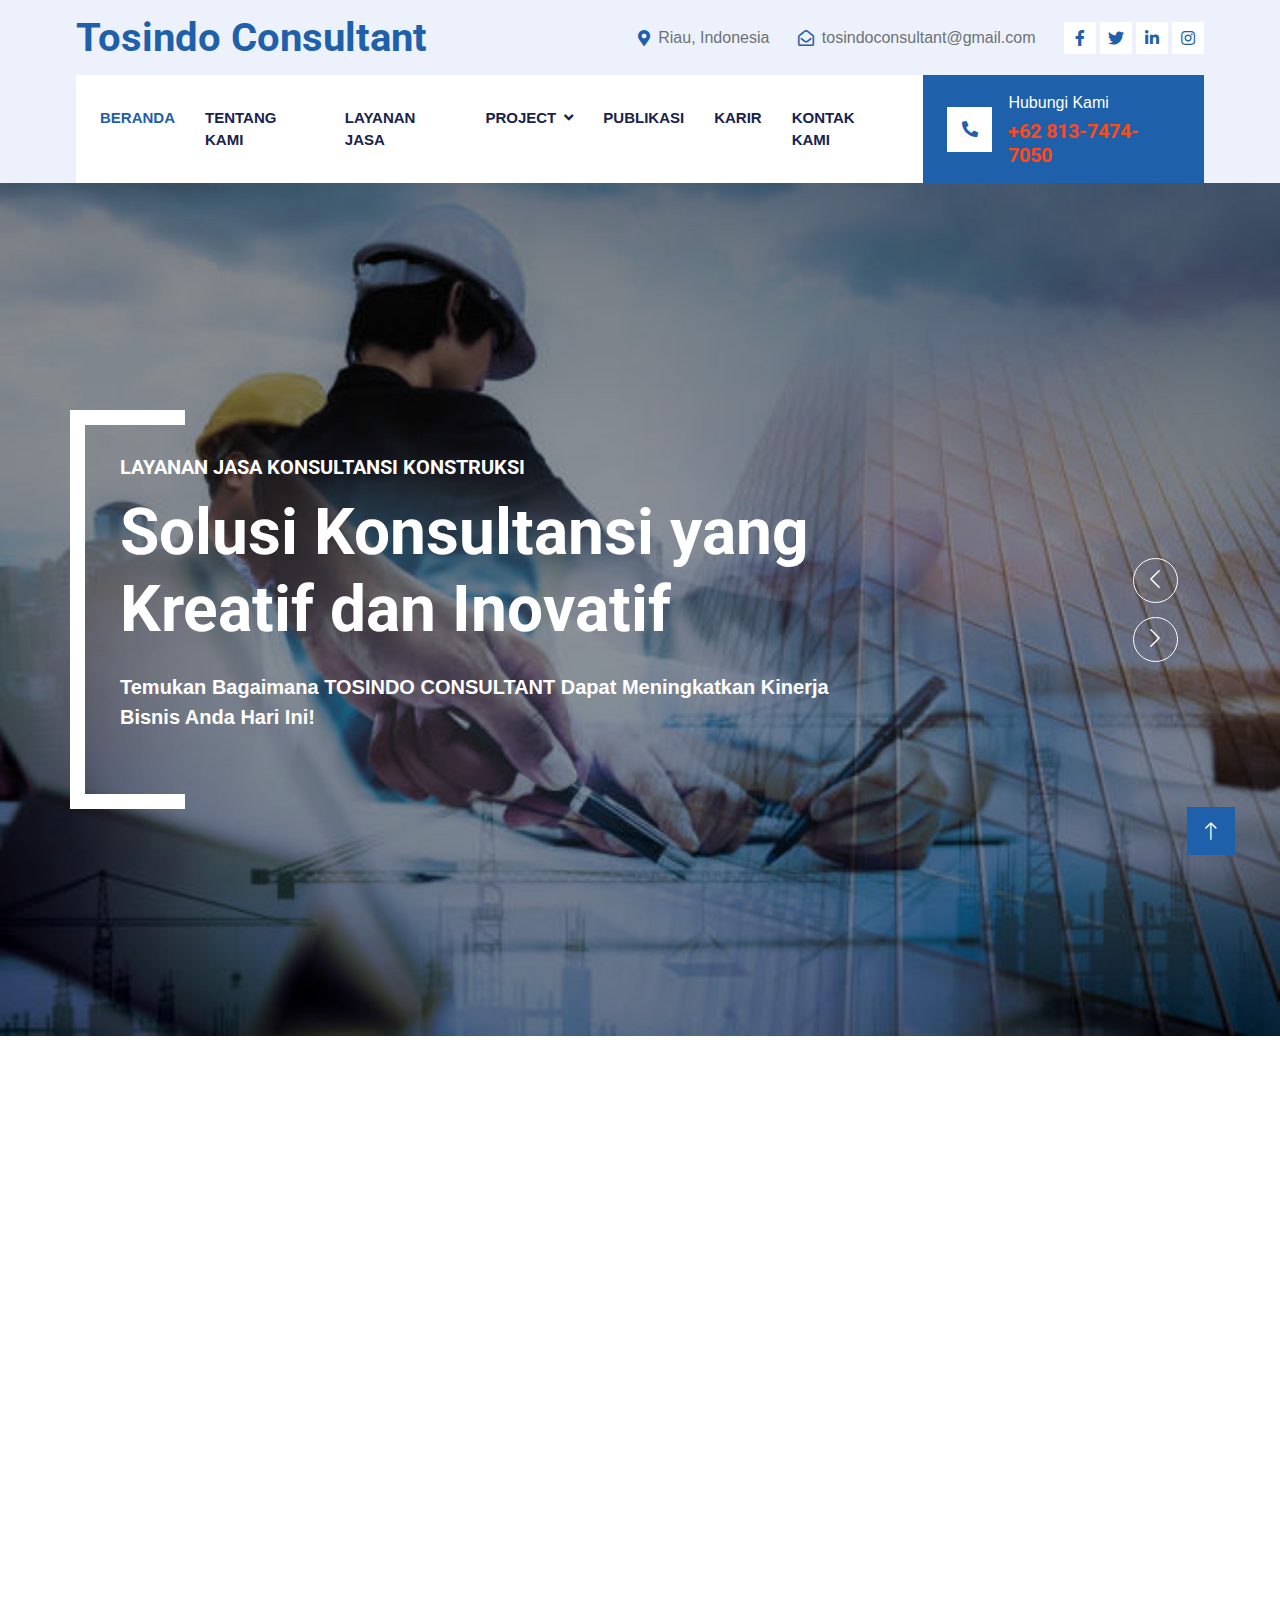
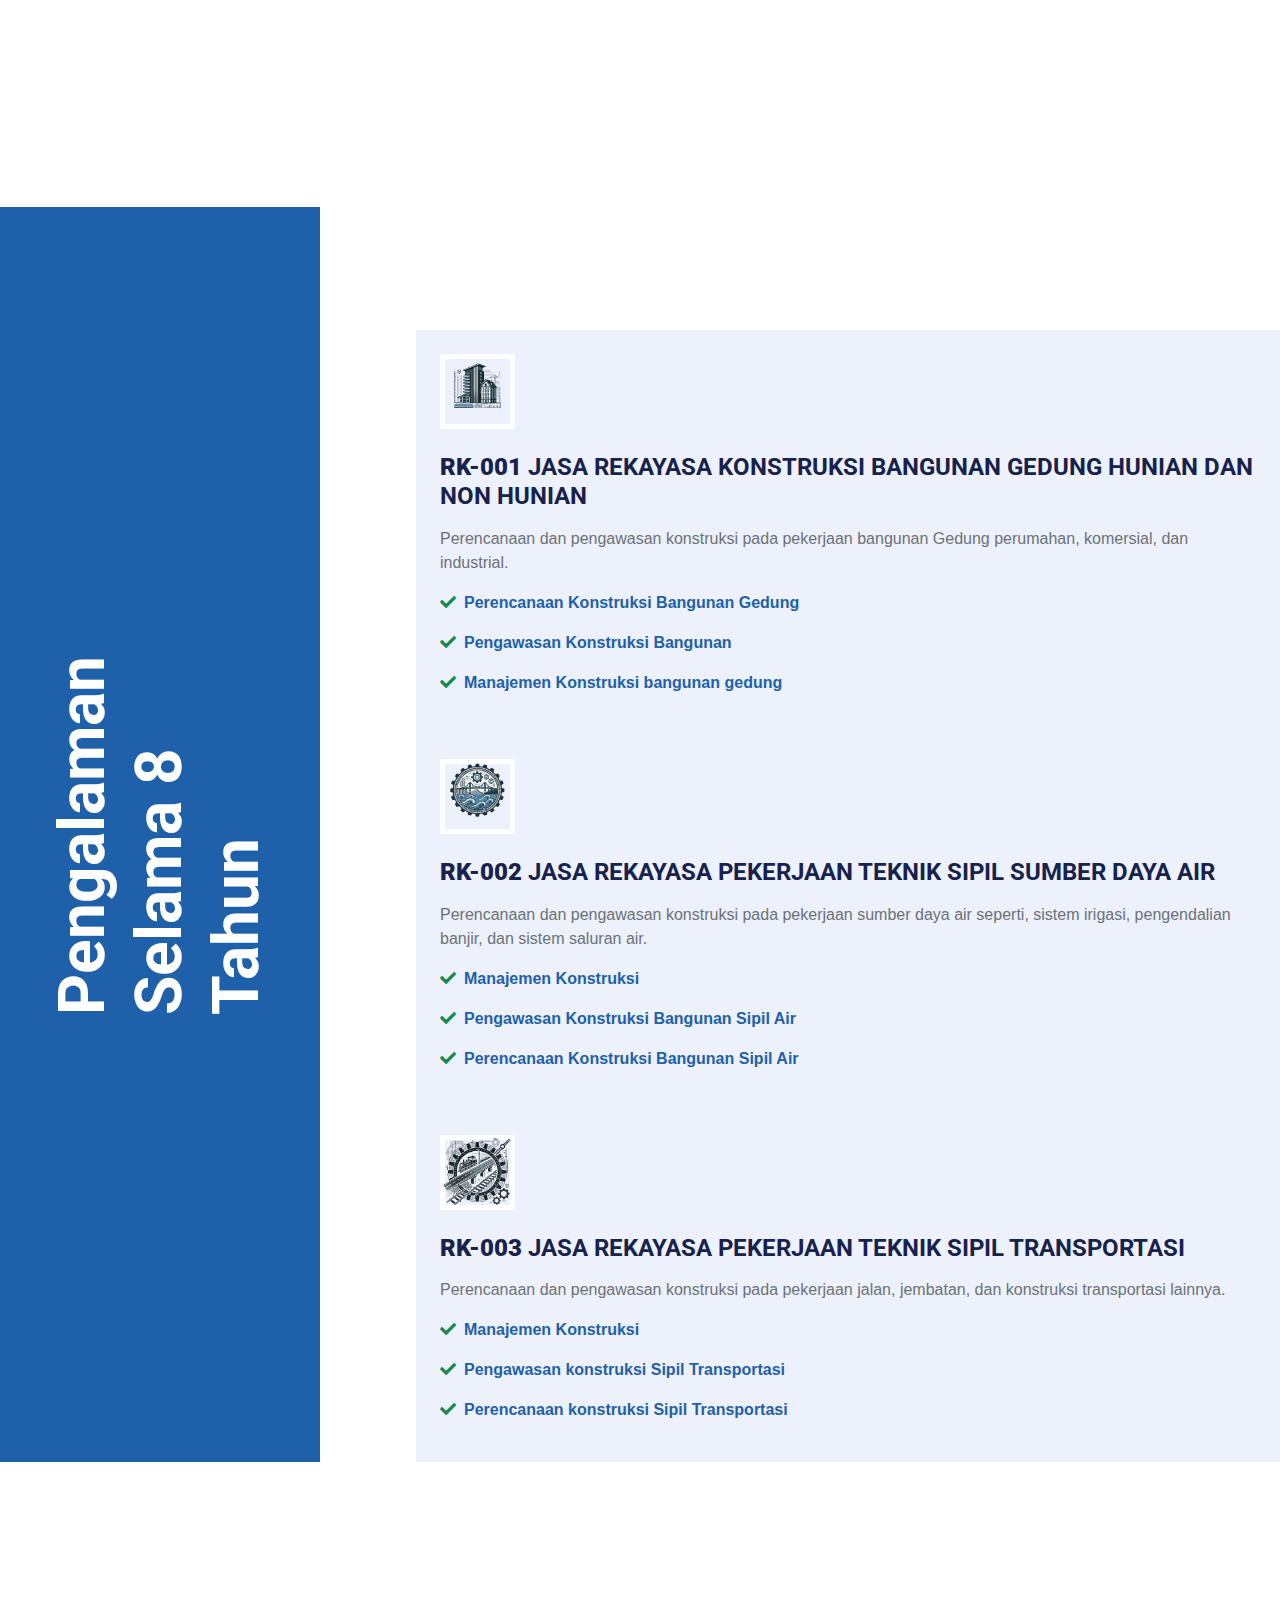
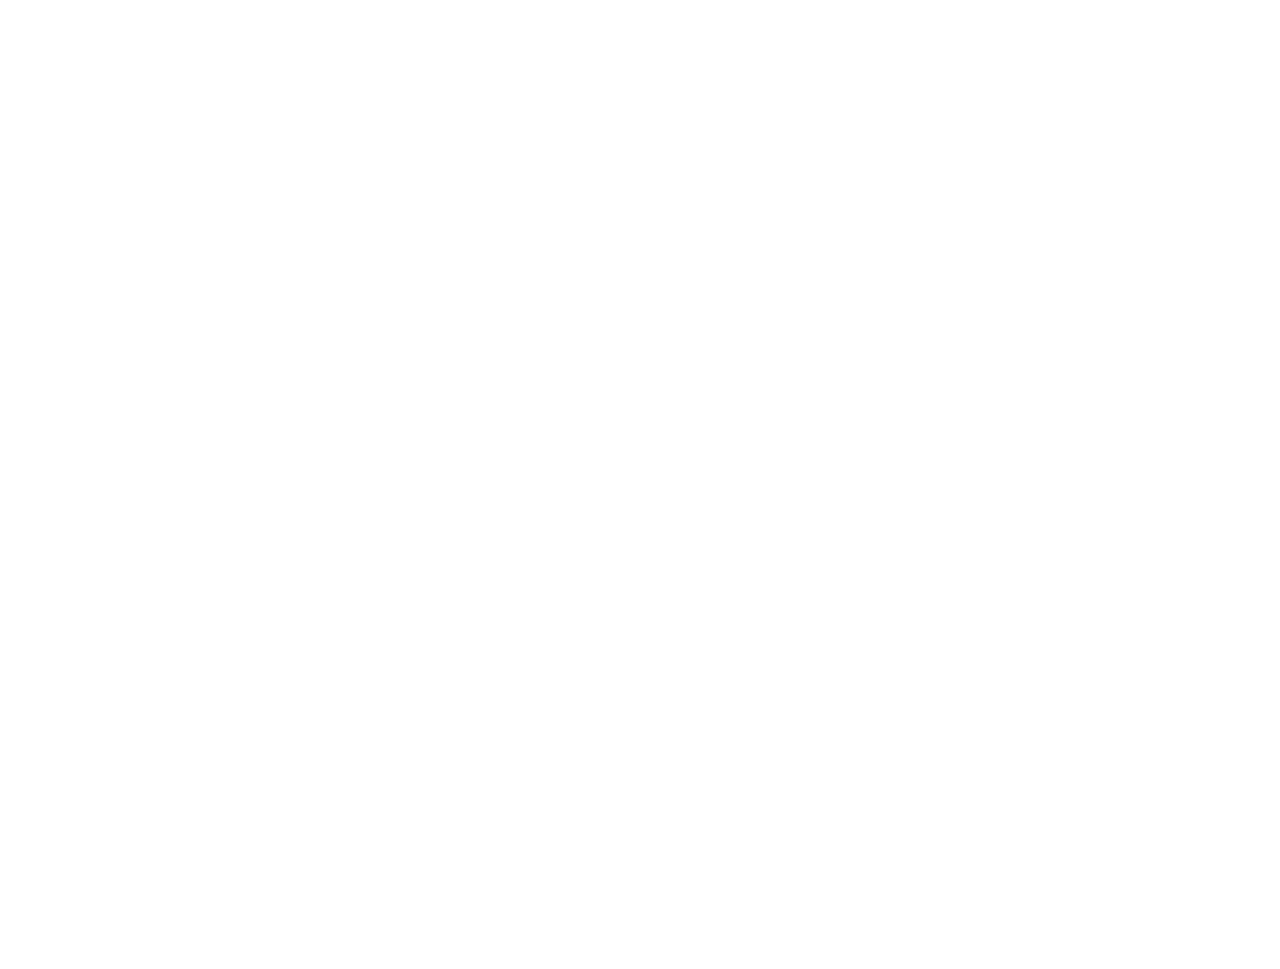
<file: index.html>
<!DOCTYPE html>
<html lang="en">

<head>
    <meta charset="utf-8">
    <title>tosindoconsultant.com</title>
    <meta content="width=device-width, initial-scale=1.0" name="viewport">
    <meta content="" name="keywords">
    <meta content="" name="description">

    <!-- Favicon -->
    <link <link href="logof.jpg" rel="icon">

    <!-- Google Web Fonts -->
    <link rel="preconnect" href="https://fonts.googleapis.com">
    <link rel="preconnect" href="https://fonts.gstatic.com" crossorigin>
    <link href="https://fonts.googleapis.com/css2?family=Inter:wght@400;600&family=Roboto:wght@500;700&display=swap" rel="stylesheet">

    <!-- Icon Font Stylesheet -->
    <link href="https://cdnjs.cloudflare.com/ajax/libs/font-awesome/5.10.0/css/all.min.css" rel="stylesheet">
    <link href="https://cdn.jsdelivr.net/npm/bootstrap-icons@1.4.1/font/bootstrap-icons.css" rel="stylesheet">

    <!-- Libraries Stylesheet -->
    <link href="lib/animate/animate.min.css" rel="stylesheet">
    <link href="lib/owlcarousel/assets/owl.carousel.min.css" rel="stylesheet">
    <link href="lib/tempusdominus/css/tempusdominus-bootstrap-4.min.css" rel="stylesheet" />

    <!-- Customized Bootstrap Stylesheet -->
    <link href="css/bootstrap.min.css" rel="stylesheet">

    <!-- Template Stylesheet -->
    <link href="css/style.css" rel="stylesheet">
</head>

<body>
    <!-- Spinner Start -->
    <div id="spinner" class="show bg-white position-fixed translate-middle w-100 vh-100 top-50 start-50 d-flex align-items-center justify-content-center">
        <div class="spinner-border text-primary" style="width: 3rem; height: 3rem;" role="status">
            <span class="sr-only">Loading...</span>
        </div>
    </div>
    <!-- Spinner End -->


    <!-- Topbar Start -->
    <div class="container-fluid bg-light d-none d-lg-block">
        <div class="row align-items-center top-bar">
            <div class="col-lg-3 col-md-12 text-center text-lg-start">
                <a href="" class="navbar-brand m-0 p-0">
                    <h1 class="text-primary m-0">Tosindo Consultant</h1>
                </a>
            </div>
            <div class="col-lg-9 col-md-12 text-end">
                <div class="h-100 d-inline-flex align-items-center me-4">
                    <i class="fa fa-map-marker-alt text-primary me-2"></i>
                    <p class="m-0">Riau, Indonesia</p>
                </div>
                <div class="h-100 d-inline-flex align-items-center me-4">
                    <i class="far fa-envelope-open text-primary me-2"></i>
                    <p class="m-0">tosindoconsultant@gmail.com</p>
                </div>
                <div class="h-100 d-inline-flex align-items-center">
                    <a class="btn btn-sm-square bg-white text-primary me-1" href=""><i class="fab fa-facebook-f"></i></a>
                    <a class="btn btn-sm-square bg-white text-primary me-1" href=""><i class="fab fa-twitter"></i></a>
                    <a class="btn btn-sm-square bg-white text-primary me-1" href=""><i class="fab fa-linkedin-in"></i></a>
                    <a class="btn btn-sm-square bg-white text-primary me-0" href=""><i class="fab fa-instagram"></i></a>
                </div>
            </div>
        </div>
    </div>
    <!-- Topbar End -->


    <!-- Navbar Start -->
    <div class="container-fluid nav-bar bg-light">
        <nav class="navbar navbar-expand-lg navbar-light bg-white p-3 py-lg-0 px-lg-4">
            <a href="" class="navbar-brand d-flex align-items-center m-0 p-0 d-lg-none">
                <h1 class="text-primary m-0">Tosindo Consultant</h1>
            </a>
            <button class="navbar-toggler" type="button" data-bs-toggle="collapse" data-bs-target="#navbarCollapse">
                <span class="fa fa-bars"></span>
            </button>
            <div class="collapse navbar-collapse" id="navbarCollapse">
                <div class="navbar-nav me-auto">
                    <a href="index.html" class="nav-item nav-link active">Beranda</a>
                    <a href="about.html" class="nav-item nav-link">tentang kami</a>
                    <a href="service.html" class="nav-item nav-link">Layanan Jasa</a>
                    <div class="nav-item dropdown">
                        <a href="#" class="nav-link dropdown-toggle" data-bs-toggle="dropdown">Project</a>
                        <div class="dropdown-menu fade-up m-0">
                            <style>
                                body {
                                    font-family: Arial, sans-serif;
                                }
                                .menu {
                                    list-style-type: none;
                                    padding: 0;
                                }
                                .menu > li {
                                    position: relative;
                                    display: inline-block;
                                    margin-right: 20px;
                                }
                                .menu li a {
                                    text-decoration: none;
                                    padding: 10px 15px;
                                    display: block;
                                    color: #333;
                                }
                                .submenu, .submenu2 {
                                    display: none;
                                    position: absolute;
                                    list-style-type: none;
                                    padding: 0;
                                    margin: 0;
                                    background: #f9f9f9;
                                    border: 1px solid #ccc;
                                }
                                .menu li:hover > .submenu,
                                .submenu li:hover > .submenu2 {
                                    display: block;
                                }
                                .submenu li {
                                    position: relative;
                                }
                            </style>
                        </head>
                        <body>
                        <ul class="menu">
                            <li><a href="#">Divisi Bangunan Gedung</a>
                                <ul class="submenu">
                                    <li><a href="hunian.html">Hunian</a>
                                        <li><a href="non-hunian.html">Non Hunian</a>
                                        <ul class="submenu2">
                                        </ul>
                                    </li>
                                </ul>
                            </li>
                            <a href="team.html" class="dropdown-item">Divisi Sumber Daya Air</a>
                            <a href="testimonial.html" class="dropdown-item">Divisi Pekerjaan Transportasi</a>
                            <a href="404.html" class="dropdown-item">Divisi Interior</a>
                        </div>
                    </div>
                    <a href="publikasi.html" class="nav-item nav-link">Publikasi</a>
                    <a href="karir.html" class="nav-item nav-link">Karir</a>
                    <a href="contact.html" class="nav-item nav-link">Kontak Kami</a>
                </div>
                <div class="mt-4 mt-lg-0 me-lg-n4 py-3 px-4 bg-primary d-flex align-items-center">
                    <div class="d-flex flex-shrink-0 align-items-center justify-content-center bg-white" style="width: 45px; height: 45px;">
                        <i class="fa fa-phone-alt text-primary"></i>
                    </div>
                    <div class="ms-3">
                        <p class="mb-1 text-white">Hubungi Kami</p>
                        <h5 class="m-0 text-secondary">+62 813-7474-7050</h5>
                    </div>
                </div>
            </div>
        </nav>
    </div>
    <!-- Navbar End -->


    <!-- Carousel Start -->
    <div class="container-fluid p-0 mb-5">
        <div class="owl-carousel header-carousel position-relative">
            <div class="owl-carousel-item position-relative">
                <img class="img-fluid" src="img/carousel-1.jpg" alt="">
                <div class="position-absolute top-0 start-0 w-100 h-100 d-flex align-items-center" style="background: rgba(0, 0, 0, .4);">
                    <div class="container">
                        <div class="row justify-content-start">
                            <div class="col-10 col-lg-8">
                                <h5 class="text-white text-uppercase mb-3 animated slideInDown">Layanan Jasa Konsultansi Konstruksi</h5>
                                <h1 class="display-3 text-white animated slideInDown mb-4">Solusi Konsultansi yang Kreatif dan Inovatif</h1>
                                <p class="fs-5 fw-medium text-white mb-4 pb-2">Temukan Bagaimana TOSINDO CONSULTANT Dapat Meningkatkan Kinerja Bisnis Anda Hari Ini!</p>
                            </div>
                        </div>
                    </div>
                </div>
            </div>
            <div class="owl-carousel-item position-relative">
                <img class="img-fluid" src="img/carousel-2.jpg" alt="">
                <div class="position-absolute top-0 start-0 w-100 h-100 d-flex align-items-center" style="background: rgba(0, 0, 0, .4);">
                    <div class="container">
                        <div class="row justify-content-start">
                            <div class="col-10 col-lg-8">
                                <h5 class="text-white text-uppercase mb-3 animated slideInDown">Tosindo Consultant</h5>
                                <h1 class="display-3 text-white animated slideInDown mb-4"></h1>
                                <p class="fs-5 fw-medium text-white mb-4 pb-2">Layanan Jasa<Kg> </Kg>Konsultansi Konstruksi</p>
                            </div>
                        </div>
                    </div>
                </div>
            </div>
        </div>
    </div>
    <!-- Carousel End -->

    <!-- Service End -->


    <!-- About Start -->
<div class="container-xxl py-5">
    <div class="container">
        <div class="row g-5">
            <div class="col-lg-6 wow fadeInUp" data-wow-delay="0.1s">
                <h6 class="text-secondary text-uppercase">Tentang Kami</h6>
                <h1 class="mb-4">Tosindo Consultant</h1>
                <p class="mb-4">
                    TOSINDO CONSULTANT adalah perusahaan jasa dibidang konsultansi perencanaan dan pengawasan konstruksi, didirikan pada 19 Februari 2016. Kami berkomitmen memberikan pelayanan terbaik, inovatif, dan didukung oleh tenaga ahli profesional di bidang masing-masing.
                </p>
                <p class="fw-medium text-primary"><i class="fa fa-check text-success me-3"></i>Visi</p>
                <p>Menjadi penyedia jasa konsultansi konstruksi yang Kreatif, Inovatif, dan Profesional.</p>
                <p class="fw-medium text-primary"><i class="fa fa-check text-success me-3"></i>Misi</p>
                <p>Selalu mengutamakan komitmen dalam mencapai tujuan, berkembang, dan bersinergi untuk memberikan pelayanan terbaik.</p>
                <div class="bg-primary d-flex align-items-center p-4 mt-5">
                    <div class="d-flex flex-shrink-0 align-items-center justify-content-center bg-white" style="width: 60px; height: 60px;">
                        <i class="fa fa-phone-alt fa-2x text-primary"></i>
                    </div>
                    <div class="ms-3">
                        <p class="fs-5 fw-medium mb-2 text-white">Hubungi Kami</p>
                        <h3 class="m-0 text-secondary">+62 813-7474-7050</h3>
                    </div>
                </div>
            </div>
        </div>
    </div>
</div>
<!-- About End -->

<!-- Service Start -->
<div class="container-fluid py-5 px-4 px-lg-0">
    <div class="row g-0">
        <div class="col-lg-3 d-none d-lg-flex">
            <div class="d-flex align-items-center justify-content-center bg-primary w-100 h-100">
                <h1 class="display-3 text-white m-0" style="transform: rotate(-90deg);">Pengalaman Selama 8 Tahun</h1>
            </div>
        </div>
        <div class="col-md-12 col-lg-9">
            <div class="ms-lg-5 ps-lg-5">
                <div class="text-center text-lg-start wow fadeInUp" data-wow-delay="0.1s">
                    <h6 class="text-secondary text-uppercase">Tosindo Consultant</h6>
                    <h1 class="mb-5">Layanan Jasa</h1>
                </div>

                <!-- Service Cards -->
                <div class="bg-light p-4">
                    <div class="d-flex align-items-center justify-content-center border border-5 border-white mb-4" style="width: 75px; height: 75px;">
                        <img src="logogedung.png" alt="" style="width: 75px; height: 75px;">
                    </div>
                    <h4 class="mb-3"><b>RK-001</b> JASA REKAYASA KONSTRUKSI BANGUNAN GEDUNG HUNIAN DAN NON HUNIAN</h4>
                    <p>Perencanaan dan pengawasan konstruksi pada pekerjaan bangunan Gedung perumahan, komersial, dan industrial.</p>
                    <p class="text-primary fw-medium"><i class="fa fa-check text-success me-2"></i>Perencanaan Konstruksi Bangunan Gedung</p>
                    <p class="text-primary fw-medium"><i class="fa fa-check text-success me-2"></i>Pengawasan Konstruksi Bangunan</p>
                    <p class="text-primary fw-medium"><i class="fa fa-check text-success me-2"></i>Manajemen Konstruksi bangunan gedung</p>
                </div>

                <div class="bg-light p-4">
                    <div class="d-flex align-items-center justify-content-center border border-5 border-white mb-4" style="width: 75px; height: 75px;">
                        <img src="logosda.png" alt="" style="width: 75px; height: 75px;">
                    </div>
                    <h4 class="mb-3"><b>RK-002</b> JASA REKAYASA PEKERJAAN TEKNIK SIPIL SUMBER DAYA AIR</h4>
                    <p>Perencanaan dan pengawasan konstruksi pada pekerjaan sumber daya air seperti, sistem irigasi, pengendalian banjir, dan sistem saluran air.</p>
                    <p class="text-primary fw-medium"><i class="fa fa-check text-success me-2"></i>Manajemen Konstruksi</p>
                    <p class="text-primary fw-medium"><i class="fa fa-check text-success me-2"></i>Pengawasan Konstruksi Bangunan Sipil Air</p>
                    <p class="text-primary fw-medium"><i class="fa fa-check text-success me-2"></i>Perencanaan Konstruksi Bangunan Sipil Air</p>
                </div>

                <div class="bg-light p-4">
                    <div class="d-flex align-items-center justify-content-center border border-5 border-white mb-4" style="width: 75px; height: 75px;">
                        <img src="logotransportasi.png" alt="" style="width: 75px; height: 75px;">
                    </div>
                    <h4 class="mb-3"><b>RK-003</b> JASA REKAYASA PEKERJAAN TEKNIK SIPIL TRANSPORTASI</h4>
                    <p>Perencanaan dan pengawasan konstruksi pada pekerjaan jalan, jembatan, dan konstruksi transportasi lainnya.</p>
                    <p class="text-primary fw-medium"><i class="fa fa-check text-success me-2"></i>Manajemen Konstruksi</p>
                    <p class="text-primary fw-medium"><i class="fa fa-check text-success me-2"></i>Pengawasan konstruksi Sipil Transportasi</p>
                    <p class="text-primary fw-medium"><i class="fa fa-check text-success me-2"></i>Perencanaan konstruksi Sipil Transportasi</p>
                </div>
            </div>
        </div>
    </div>
</div>
<!-- Service End -->

<!-- Team Start -->
<div class="container-xxl py-5">
    <div class="container">
        <div class="text-center wow fadeInUp" data-wow-delay="0.1s">
            <h6 class="text-secondary text-uppercase">Tosindo Consultant</h6>
            <h1 class="mb-5">Bidang Usaha</h1>
        </div>
        <div class="row g-4">
            <div class="col-lg-3 col-md-6 wow fadeInUp" data-wow-delay="0.1s">
                <div class="team-item">
                    <div class="position-relative overflow-hidden">
                        <img class="img-fluid" src="img/team-1.jpeg" alt="">
                    </div>
                    <div class="team-text">
                        <div class="bg-light">
                            <h5 class="fw-bold mb-0">Divisi Bangunan Gedung</h5>
                            <small>pekerjaan bangunan Gedung perumahan, komersial, dan industrial.</small>
                        </div>
                    </div>
                </div>
            </div>
            <div class="col-lg-3 col-md-6 wow fadeInUp" data-wow-delay="0.3s">
                <div class="team-item">
                    <div class="position-relative overflow-hidden">
                        <img class="img-fluid" src="img/team-2.jpeg" alt="">
                    </div>
                    <div class="team-text">
                        <div class="bg-light">
                            <h5 class="fw-bold mb-0">Divisi Sumber Daya Air</h5>
                            <small>pekerjaan sumber daya air seperti, sistem irigasi, pengendalian banjir, dan sistem saluran air.</small>
                        </div>
                    </div>
                </div>
            </div>
            <div class="col-lg-3 col-md-6 wow fadeInUp" data-wow-delay="0.5s">
                <div class="team-item">
                    <div class="position-relative overflow-hidden">
                        <img class="img-fluid" src="img/j2.jpeg" alt="">
                    </div>
                    <div class="team-text">
                        <div class="bg-light">
                            <h5 class="fw-bold mb-0">Divisi Transportasi</h5>
                            <small>pekerjaan jalan, jembatan, dan konstruksi transportasi lainnya.</small>
                        </div>
                    </div>
                </div>
            </div>
        </div>
    </div>
</div>
<!-- Team End -->

<!-- Footer Start -->
<div class="container-fluid bg-dark text-light footer pt-5 mt-5 wow fadeIn" data-wow-delay="0.1s">
    <div class="container py-5">
        <div class="row g-5">
            <div class="col-lg-3 col-md-6">
                <h4 class="text-light mb-4">Address</h4>
                <p class="mb-2"><i class="fa fa-map-marker-alt me-3"></i>Jl. Paus Flower, Tengkerang Bar., Kec. Marpoyan Damai, Kota Pekanbaru, Riau 28125</p>
                <p class="mb-2"><i class="fa fa-phone-alt me-3"></i>+62 813-7474-7050</p>
                <p class="mb-2"><i class="fa fa-envelope me-3"></i>tosindoconsultant@gmail.com</p>
                <div class="d-flex pt-2">
                    <a class="btn btn-outline-light btn-social" href=""><i class="fab fa-twitter"></i></a>
                    <a class="btn btn-outline-light btn-social" href=""><i class="fab fa-facebook-f"></i></a>
                    <a class="btn btn-outline-light btn-social" href=""><i class="fab fa-youtube"></i></a>
                    <a class="btn btn-outline-light btn-social" href=""><i class="fab fa-linkedin-in"></i></a>
                </div>
            </div>
            <div class="col-lg-3 col-md-6">
                <h4 class="text-light mb-4">Jam Buka</h4>
                <h6 class="text-light">Monday - Friday:</h6>
                <p class="mb-4">24 jam</p>
                <h6 class="text-light">Saturday - Sunday:</h6>
                <p class="mb-0">24 Jam</p>
            </div>
            <div class="col-lg-3 col-md-6">
                <h4 class="text-light mb-4">Layanan Jasa</h4>
                <a class="btn btn-link" href=""><b>RK-001</b> Jasa Rekayasa Teknik Sipil Pekerjaan Bangunan Gedung Hunian dan Non Hunian</a>
                <a class="btn btn-link" href=""><b>RK-002</b> Jasa Rekayasa Teknik Sipil Sumber Daya Air</a>
                <a class="btn btn-link" href=""><b>RK-003</b> Jasa Rekayasa Pekerjaan Teknik Sipil Transportasi</a>
            </div>
                </div>
            </div>
        </div>
    </div>
    <div class="container">
        <div class="copyright">
            <div class="row">
                <div class="col-md-6 text-center text-md-start mb-3 mb-md-0">
                </div>
                <div class="col-md-6 text-center text-md-end">
                    <!--/*** This template is free as long as you keep the footer author’s credit link/attribution link/backlink. If you'd like to use the template without the footer author’s credit link/attribution link/backlink, you can purchase the Credit Removal License from "https://htmlcodex.com/credit-removal". Thank you for your support. ***/-->
                </div>
            </div>
        </div>
    </div>
</div>
<!-- Footer End -->


<!-- Back to Top -->
<a href="#" class="btn btn-lg btn-primary btn-lg-square rounded-0 back-to-top"><i class="bi bi-arrow-up"></i></a>


<!-- JavaScript Libraries -->
<script src="https://code.jquery.com/jquery-3.4.1.min.js"></script>
<script src="https://cdn.jsdelivr.net/npm/bootstrap@5.0.0/dist/js/bootstrap.bundle.min.js"></script>
<script src="lib/wow/wow.min.js"></script>
<script src="lib/easing/easing.min.js"></script>
<script src="lib/waypoints/waypoints.min.js"></script>
<script src="lib/counterup/counterup.min.js"></script>
<script src="lib/owlcarousel/owl.carousel.min.js"></script>
<script src="lib/tempusdominus/js/moment.min.js"></script>
<script src="lib/tempusdominus/js/moment-timezone.min.js"></script>
<script src="lib/tempusdominus/js/tempusdominus-bootstrap-4.min.js"></script>

<!-- Template Javascript -->
<script src="js/main.js"></script>
</body>

</html>
</file>
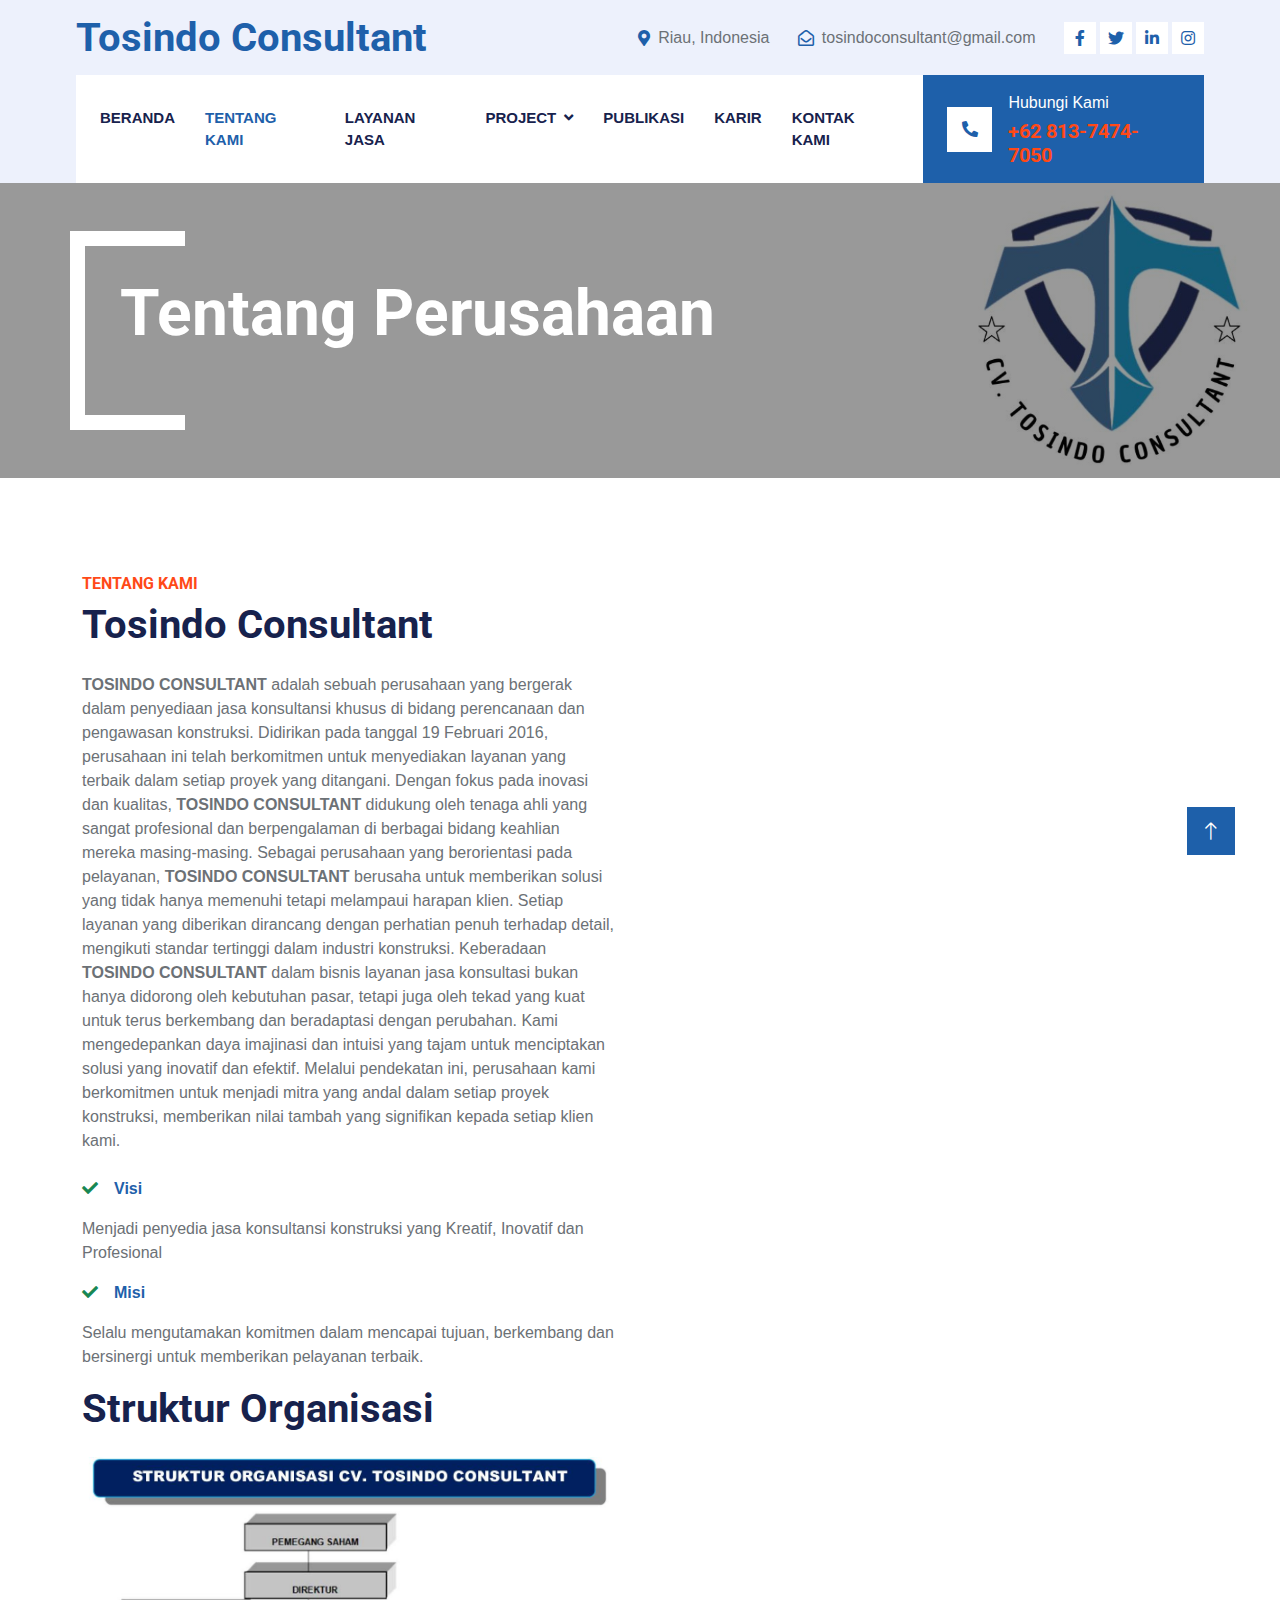
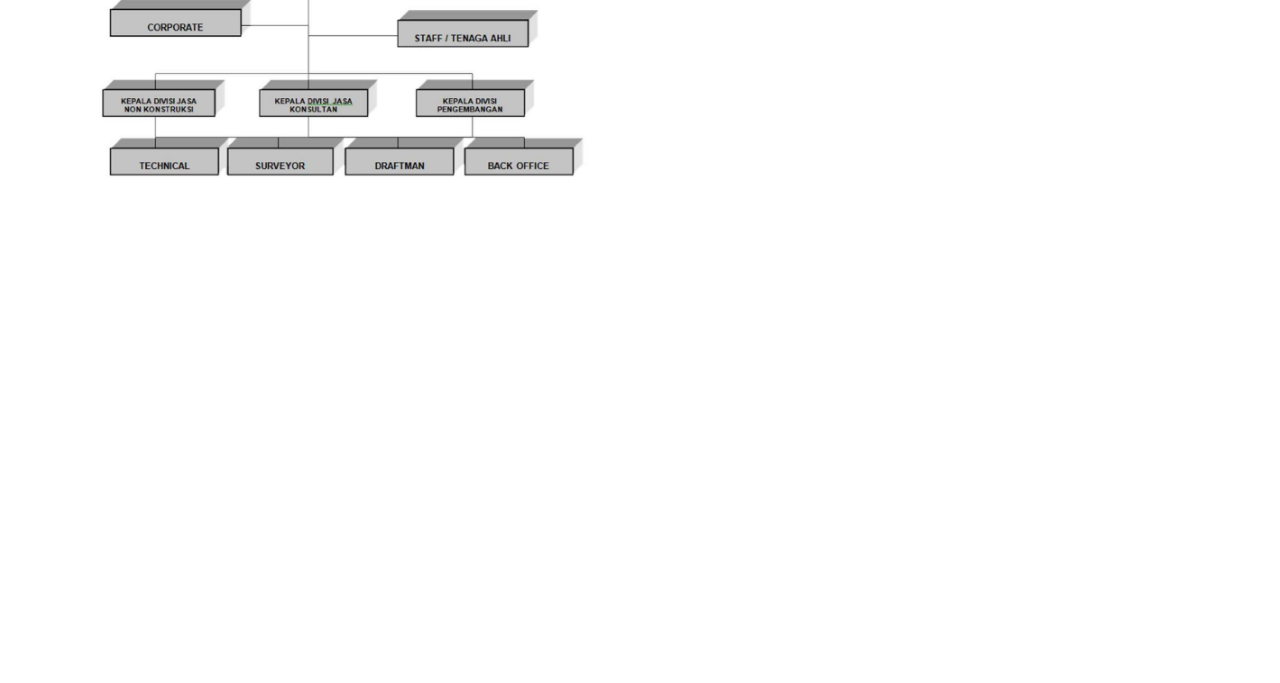
<file: about.html>
<!DOCTYPE html>
<html lang="en">

<head>
    <meta charset="utf-8">
    <title>tosindoconsultant.com</title>
    <meta content="width=device-width, initial-scale=1.0" name="viewport">
    <meta content="" name="keywords">
    <meta content="" name="description">

    <!-- Favicon -->
    <link <link href="logof.jpg" rel="icon">

    <!-- Google Web Fonts -->
    <link rel="preconnect" href="https://fonts.googleapis.com">
    <link rel="preconnect" href="https://fonts.gstatic.com" crossorigin>
    <link href="https://fonts.googleapis.com/css2?family=Inter:wght@400;600&family=Roboto:wght@500;700&display=swap" rel="stylesheet">

    <!-- Icon Font Stylesheet -->
    <link href="https://cdnjs.cloudflare.com/ajax/libs/font-awesome/5.10.0/css/all.min.css" rel="stylesheet">
    <link href="https://cdn.jsdelivr.net/npm/bootstrap-icons@1.4.1/font/bootstrap-icons.css" rel="stylesheet">

    <!-- Libraries Stylesheet -->
    <link href="lib/animate/animate.min.css" rel="stylesheet">
    <link href="lib/owlcarousel/assets/owl.carousel.min.css" rel="stylesheet">
    <link href="lib/tempusdominus/css/tempusdominus-bootstrap-4.min.css" rel="stylesheet" />

    <!-- Customized Bootstrap Stylesheet -->
    <link href="css/bootstrap.min.css" rel="stylesheet">

    <!-- Template Stylesheet -->
    <link href="css/style.css" rel="stylesheet">
</head>

<body>
    <!-- Spinner Start -->
    <div id="spinner" class="show bg-white position-fixed translate-middle w-100 vh-100 top-50 start-50 d-flex align-items-center justify-content-center">
        <div class="spinner-border text-primary" style="width: 3rem; height: 3rem;" role="status">
            <span class="sr-only">Loading...</span>
        </div>
    </div>
    <!-- Spinner End -->


    <!-- Topbar Start -->
    <div class="container-fluid bg-light d-none d-lg-block">
        <div class="row align-items-center top-bar">
            <div class="col-lg-3 col-md-12 text-center text-lg-start">
                <a href="" class="navbar-brand m-0 p-0">
                    <h1 class="text-primary m-0">Tosindo Consultant</h1>
                </a>
            </div>
            <div class="col-lg-9 col-md-12 text-end">
                <div class="h-100 d-inline-flex align-items-center me-4">
                    <i class="fa fa-map-marker-alt text-primary me-2"></i>
                    <p class="m-0">Riau, Indonesia</p>
                </div>
                <div class="h-100 d-inline-flex align-items-center me-4">
                    <i class="far fa-envelope-open text-primary me-2"></i>
                    <p class="m-0">tosindoconsultant@gmail.com</p>
                </div>
                <div class="h-100 d-inline-flex align-items-center">
                    <a class="btn btn-sm-square bg-white text-primary me-1" href=""><i class="fab fa-facebook-f"></i></a>
                    <a class="btn btn-sm-square bg-white text-primary me-1" href=""><i class="fab fa-twitter"></i></a>
                    <a class="btn btn-sm-square bg-white text-primary me-1" href=""><i class="fab fa-linkedin-in"></i></a>
                    <a class="btn btn-sm-square bg-white text-primary me-0" href=""><i class="fab fa-instagram"></i></a>
                </div>
            </div>
        </div>
    </div>
    <!-- Topbar End -->


    <!-- Navbar Start -->
    <div class="container-fluid nav-bar bg-light">
        <nav class="navbar navbar-expand-lg navbar-light bg-white p-3 py-lg-0 px-lg-4">
            <a href="" class="navbar-brand d-flex align-items-center m-0 p-0 d-lg-none">
                <h1 class="text-primary m-0">Tosindo Consultant</h1>
            </a>
            <button class="navbar-toggler" type="button" data-bs-toggle="collapse" data-bs-target="#navbarCollapse">
                <span class="fa fa-bars"></span>
            </button>
            <div class="collapse navbar-collapse" id="navbarCollapse">
                <div class="navbar-nav me-auto">
                    <a href="index.html" class="nav-item nav-link">Beranda</a>
                    <a href="about.html" class="nav-item nav-link active">tentang Kami</a>
                    <a href="service.html" class="nav-item nav-link">Layanan Jasa</a>
                    <div class="nav-item dropdown">
                        <a href="#" class="nav-link dropdown-toggle" data-bs-toggle="dropdown">Project</a>
                        <div class="dropdown-menu fade-up m-0">
                            <style>
                                body {
                                    font-family: Arial, sans-serif;
                                }
                                .menu {
                                    list-style-type: none;
                                    padding: 0;
                                }
                                .menu > li {
                                    position: relative;
                                    display: inline-block;
                                    margin-right: 20px;
                                }
                                .menu li a {
                                    text-decoration: none;
                                    padding: 10px 15px;
                                    display: block;
                                    color: #333;
                                }
                                .submenu, .submenu2 {
                                    display: none;
                                    position: absolute;
                                    list-style-type: none;
                                    padding: 0;
                                    margin: 0;
                                    background: #f9f9f9;
                                    border: 1px solid #ccc;
                                }
                                .menu li:hover > .submenu,
                                .submenu li:hover > .submenu2 {
                                    display: block;
                                }
                                .submenu li {
                                    position: relative;
                                }
                            </style>
                        </head>
                        <body>
                            <ul class="menu">
                                <li><a href="#">Divisi Bangunan Gedung</a>
                                    <ul class="submenu">
                                        <li><a href="hunian.html">Hunian</a>
                                            <li><a href="non-hunian.html">Non Hunian</a>
                                            <ul class="submenu2">
                                            </ul>
                                        </li>
                                    </ul>
                                </li>
                            <a href="team.html" class="dropdown-item">Divisi Sumber Daya Air</a>
                            <a href="testimonial.html" class="dropdown-item">Divisi Pekerjaan Transportasi</a>
                            <a href="404.html" class="dropdown-item">Divisi Interior</a>
                        </div>
                    </div>
                    <a href="publikasi.html" class="nav-item nav-link">Publikasi</a>
                    <a href="karir.html" class="nav-item nav-link">Karir</a>
                    <a href="contact.html" class="nav-item nav-link">Kontak Kami</a>
                </div>
                <div class="mt-4 mt-lg-0 me-lg-n4 py-3 px-4 bg-primary d-flex align-items-center">
                    <div class="d-flex flex-shrink-0 align-items-center justify-content-center bg-white" style="width: 45px; height: 45px;">
                        <i class="fa fa-phone-alt text-primary"></i>
                    </div>
                    <div class="ms-3">
                        <p class="mb-1 text-white">Hubungi Kami</p>
                        <h5 class="m-0 text-secondary">+62 813-7474-7050</h5>
                    </div>
                </div>
            </div>
        </nav>
    </div>
    <!-- Navbar End -->


    <!-- Page Header Start -->
    <div class="container-fluid page-header mb-5 py-5">
        <div class="container">
            <h1 class="display-3 text-white mb-3 animated slideInDown">Tentang Perusahaan</h1>
            <nav aria-label="breadcrumb animated slideInDown">
                <ol class="breadcrumb text-uppercase">
                </ol>
            </nav>
        </div>
    </div>
    <!-- Page Header End -->

    <!-- About Start -->
    <div class="container-xxl py-5">
        <div class="container">
            <div class="row g-5">
                <div class="col-lg-6 wow fadeInUp" data-wow-delay="0.1s">
                    <h6 class="text-secondary text-uppercase">Tentang Kami</h6>
                    <h1 class="mb-4">Tosindo Consultant</h1>
                    <p class="mb-4"><b>TOSINDO CONSULTANT</b> adalah sebuah perusahaan yang bergerak dalam penyediaan jasa konsultansi khusus di bidang perencanaan dan pengawasan konstruksi. Didirikan pada tanggal 19 Februari 2016, perusahaan ini telah berkomitmen untuk menyediakan layanan yang terbaik dalam setiap proyek yang ditangani. Dengan fokus pada inovasi dan kualitas, <b>TOSINDO CONSULTANT</b> didukung oleh tenaga ahli yang sangat profesional dan berpengalaman di berbagai bidang keahlian mereka masing-masing. 
                        Sebagai perusahaan yang berorientasi pada pelayanan, <b>TOSINDO CONSULTANT</b> berusaha untuk memberikan solusi yang tidak hanya memenuhi tetapi melampaui harapan klien. Setiap layanan yang diberikan dirancang dengan perhatian penuh terhadap detail, mengikuti standar tertinggi dalam industri konstruksi. 
                        Keberadaan <b>TOSINDO CONSULTANT</b> dalam bisnis layanan jasa konsultasi bukan hanya didorong oleh kebutuhan pasar, tetapi juga oleh tekad yang kuat untuk terus berkembang dan beradaptasi dengan perubahan. Kami mengedepankan daya imajinasi dan intuisi yang tajam untuk menciptakan solusi yang inovatif dan efektif. Melalui pendekatan ini, perusahaan kami berkomitmen untuk menjadi mitra yang andal dalam setiap proyek konstruksi, memberikan nilai tambah yang signifikan kepada setiap klien kami.</p>
                    <p class="fw-medium text-primary"><i class="fa fa-check text-success me-3"></i>Visi</p>
                    <P>Menjadi penyedia jasa konsultansi konstruksi yang Kreatif, Inovatif dan Profesional</p> 
                    <p class="fw-medium text-primary"><i class="fa fa-check text-success me-3"></i>Misi</p>
                <p>Selalu mengutamakan komitmen dalam mencapai tujuan, berkembang dan bersinergi untuk memberikan pelayanan terbaik.</p>
                <h1 class="mb-4">Struktur Organisasi</h1>
                <img class="img-fluid" src="img/struktur.jpeg" alt="">
                        </div>
                    </div>
                </div>
            </div>
        </div>
    </div>
    <!-- About End -->

    <!-- Team End -->
        

    <!-- Footer Start -->
    <div class="container-fluid bg-dark text-light footer pt-5 mt-5 wow fadeIn" data-wow-delay="0.1s">
        <div class="container py-5">
            <div class="row g-5">
                <div class="col-lg-3 col-md-6">
                    <h4 class="text-light mb-4">Address</h4>
                    <p class="mb-2"><i class="fa fa-map-marker-alt me-3"></i>Jl. Paus Flower, Tengkerang Bar., Kec. Marpoyan Damai, Kota Pekanbaru, Riau 28125</p>
                    <p class="mb-2"><i class="fa fa-phone-alt me-3"></i>+62 813-7474-7050</p>
                    <p class="mb-2"><i class="fa fa-envelope me-3"></i>tosindoconsultant@gmail.com</p>
                    <div class="d-flex pt-2">
                        <a class="btn btn-outline-light btn-social" href=""><i class="fab fa-twitter"></i></a>
                        <a class="btn btn-outline-light btn-social" href=""><i class="fab fa-facebook-f"></i></a>
                        <a class="btn btn-outline-light btn-social" href=""><i class="fab fa-youtube"></i></a>
                        <a class="btn btn-outline-light btn-social" href=""><i class="fab fa-linkedin-in"></i></a>
                    </div>
                </div>
                <div class="col-lg-3 col-md-6">
                    <h4 class="text-light mb-4">Jam Buka</h4>
                    <h6 class="text-light">Monday - Friday:</h6>
                    <p class="mb-4">24 jam</p>
                    <h6 class="text-light">Saturday - Sunday:</h6>
                    <p class="mb-0">24 Jam</p>
                </div>
                <div class="col-lg-3 col-md-6">
                    <h4 class="text-light mb-4">Layanan Jasa</h4>
                    <a class="btn btn-link" href=""><b>RK-001</b> Jasa Rekayasa Teknik Sipil Pekerjaan Bangunan Gedung Hunian dan Non Hunian</a>
                    <a class="btn btn-link" href=""><b>RK-002</b> Jasa Rekayasa Teknik Sipil Sumber Daya Air</a>
                    <a class="btn btn-link" href=""><b>RK-003</b> Jasa Rekayasa Pekerjaan Teknik Sipil Transportasi</a>
                </div>
                    </div>
                </div>
            </div>
        </div>
        <div class="container">
            <div class="copyright">
                <div class="row">
                    <div class="col-md-6 text-center text-md-start mb-3 mb-md-0">
                    </div>
                    <div class="col-md-6 text-center text-md-end">
                        <!--/*** This template is free as long as you keep the footer author’s credit link/attribution link/backlink. If you'd like to use the template without the footer author’s credit link/attribution link/backlink, you can purchase the Credit Removal License from "https://htmlcodex.com/credit-removal". Thank you for your support. ***/-->
                    </div>
                </div>
            </div>
        </div>
    </div>
    <!-- Footer End -->


    <!-- Back to Top -->
    <a href="#" class="btn btn-lg btn-primary btn-lg-square rounded-0 back-to-top"><i class="bi bi-arrow-up"></i></a>


    <!-- JavaScript Libraries -->
    <script src="https://code.jquery.com/jquery-3.4.1.min.js"></script>
    <script src="https://cdn.jsdelivr.net/npm/bootstrap@5.0.0/dist/js/bootstrap.bundle.min.js"></script>
    <script src="lib/wow/wow.min.js"></script>
    <script src="lib/easing/easing.min.js"></script>
    <script src="lib/waypoints/waypoints.min.js"></script>
    <script src="lib/counterup/counterup.min.js"></script>
    <script src="lib/owlcarousel/owl.carousel.min.js"></script>
    <script src="lib/tempusdominus/js/moment.min.js"></script>
    <script src="lib/tempusdominus/js/moment-timezone.min.js"></script>
    <script src="lib/tempusdominus/js/tempusdominus-bootstrap-4.min.js"></script>

    <!-- Template Javascript -->
    <script src="js/main.js"></script>
</body>

</html>
</file>
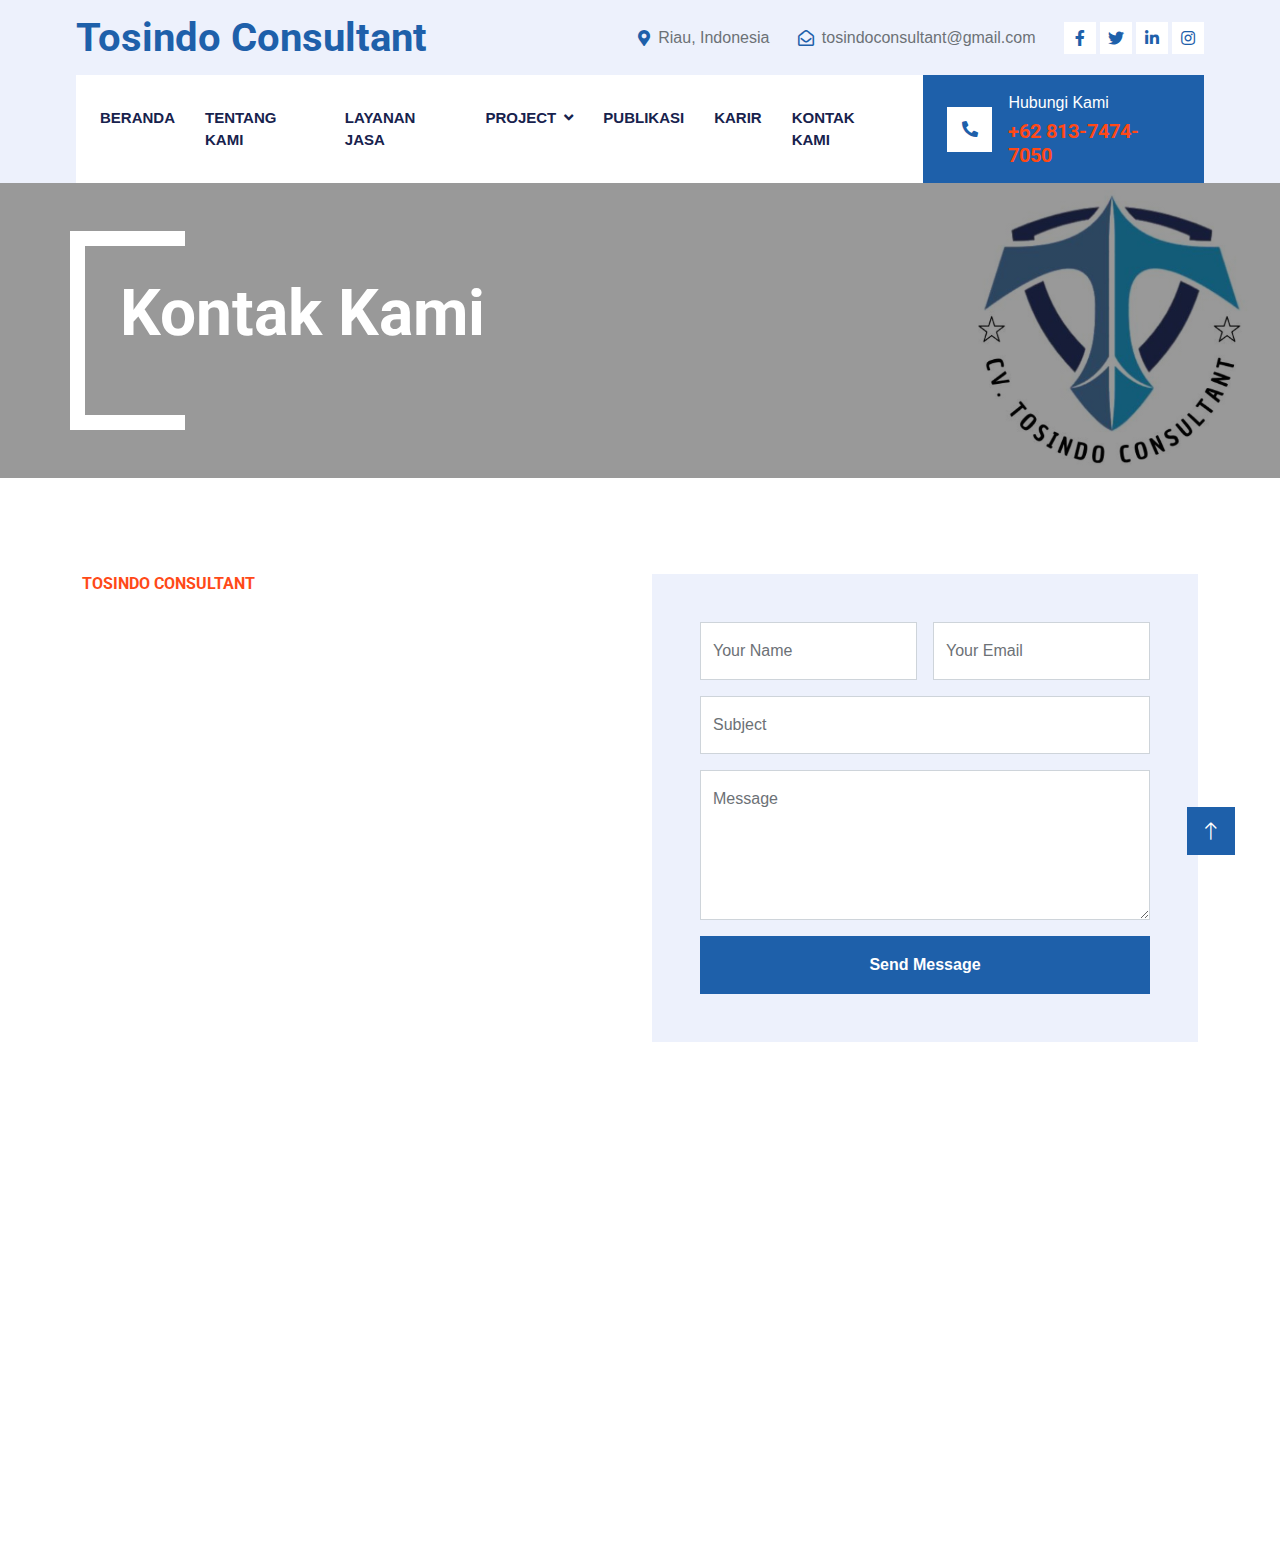
<file: contact.html>
<!DOCTYPE html>
<html lang="en">

<head>
    <meta charset="utf-8">
    <title>tosindoconsultant.com</title>
    <meta content="width=device-width, initial-scale=1.0" name="viewport">
    <meta content="" name="keywords">
    <meta content="" name="description">

    <!-- Favicon -->
    <link href="logof.jpg" rel="icon">

    <!-- Google Web Fonts -->
    <link rel="preconnect" href="https://fonts.googleapis.com">
    <link rel="preconnect" href="https://fonts.gstatic.com" crossorigin>
    <link href="https://fonts.googleapis.com/css2?family=Inter:wght@400;600&family=Roboto:wght@500;700&display=swap" rel="stylesheet">

    <!-- Icon Font Stylesheet -->
    <link href="https://cdnjs.cloudflare.com/ajax/libs/font-awesome/5.10.0/css/all.min.css" rel="stylesheet">
    <link href="https://cdn.jsdelivr.net/npm/bootstrap-icons@1.4.1/font/bootstrap-icons.css" rel="stylesheet">

    <!-- Libraries Stylesheet -->
    <link href="lib/animate/animate.min.css" rel="stylesheet">
    <link href="lib/owlcarousel/assets/owl.carousel.min.css" rel="stylesheet">
    <link href="lib/tempusdominus/css/tempusdominus-bootstrap-4.min.css" rel="stylesheet" />

    <!-- Customized Bootstrap Stylesheet -->
    <link href="css/bootstrap.min.css" rel="stylesheet">

    <!-- Template Stylesheet -->
    <link href="css/style.css" rel="stylesheet">
</head>

<body>
    <!-- Spinner Start -->
    <div id="spinner" class="show bg-white position-fixed translate-middle w-100 vh-100 top-50 start-50 d-flex align-items-center justify-content-center">
        <div class="spinner-border text-primary" style="width: 3rem; height: 3rem;" role="status">
            <span class="sr-only">Loading...</span>
        </div>
    </div>
    <!-- Spinner End -->


    <!-- Topbar Start -->
    <div class="container-fluid bg-light d-none d-lg-block">
        <div class="row align-items-center top-bar">
            <div class="col-lg-3 col-md-12 text-center text-lg-start">
                <a href="" class="navbar-brand m-0 p-0">
                    <h1 class="text-primary m-0">Tosindo Consultant</h1>
                </a>
            </div>
            <div class="col-lg-9 col-md-12 text-end">
                <div class="h-100 d-inline-flex align-items-center me-4">
                    <i class="fa fa-map-marker-alt text-primary me-2"></i>
                    <p class="m-0">Riau, Indonesia</p>
                </div>
                <div class="h-100 d-inline-flex align-items-center me-4">
                    <i class="far fa-envelope-open text-primary me-2"></i>
                    <p class="m-0">tosindoconsultant@gmail.com</p>
                </div>
                <div class="h-100 d-inline-flex align-items-center">
                    <a class="btn btn-sm-square bg-white text-primary me-1" href=""><i class="fab fa-facebook-f"></i></a>
                    <a class="btn btn-sm-square bg-white text-primary me-1" href=""><i class="fab fa-twitter"></i></a>
                    <a class="btn btn-sm-square bg-white text-primary me-1" href=""><i class="fab fa-linkedin-in"></i></a>
                    <a class="btn btn-sm-square bg-white text-primary me-0" href=""><i class="fab fa-instagram"></i></a>
                </div>
            </div>
        </div>
    </div>
    <!-- Topbar End -->


    <!-- Navbar Start -->
    <div class="container-fluid nav-bar bg-light">
        <nav class="navbar navbar-expand-lg navbar-light bg-white p-3 py-lg-0 px-lg-4">
            <a href="" class="navbar-brand d-flex align-items-center m-0 p-0 d-lg-none">
                <h1 class="text-primary m-0">Tosindo Consultant</h1>
            </a>
            <button class="navbar-toggler" type="button" data-bs-toggle="collapse" data-bs-target="#navbarCollapse">
                <span class="fa fa-bars"></span>
            </button>
            <div class="collapse navbar-collapse" id="navbarCollapse">
                <div class="navbar-nav me-auto">
                    <a href="index.html" class="nav-item nav-link">Beranda</a>
                    <a href="about.html" class="nav-item nav-link">Tentang Kami</a>
                    <a href="service.html" class="nav-item nav-link">Layanan Jasa</a>
                    <div class="nav-item dropdown">
                        <a href="#" class="nav-link dropdown-toggle" data-bs-toggle="dropdown">Project</a>
                        <div class="dropdown-menu fade-up m-0">
                            <style>
                                body {
                                    font-family: Arial, sans-serif;
                                }
                                .menu {
                                    list-style-type: none;
                                    padding: 0;
                                }
                                .menu > li {
                                    position: relative;
                                    display: inline-block;
                                    margin-right: 20px;
                                }
                                .menu li a {
                                    text-decoration: none;
                                    padding: 10px 15px;
                                    display: block;
                                    color: #333;
                                }
                                .submenu, .submenu2 {
                                    display: none;
                                    position: absolute;
                                    list-style-type: none;
                                    padding: 0;
                                    margin: 0;
                                    background: #f9f9f9;
                                    border: 1px solid #ccc;
                                }
                                .menu li:hover > .submenu,
                                .submenu li:hover > .submenu2 {
                                    display: block;
                                }
                                .submenu li {
                                    position: relative;
                                }
                            </style>
                        </head>
                        <body>
                            <ul class="menu">
                                <li><a href="#">Divisi Bangunan Gedung</a>
                                    <ul class="submenu">
                                        <li><a href="hunian.html">Hunian</a>
                                            <li><a href="non-hunian.html">Non Hunian</a>
                                            <ul class="submenu2">
                                            </ul>
                                        </li>
                                    </ul>
                                </li>
                            <a href="team.html" class="dropdown-item">Divisi Sumber Daya Air</a>
                            <a href="testimonial.html" class="dropdown-item">Divisi Pekerjaan Transportasi</a>
                            <a href="404.html" class="dropdown-item">Divisi Interior</a>
                        </div>
                    </div>
                    <a href="publikasi.html" class="nav-item nav-link">Publikasi</a>
                    <a href="karir.html" class="nav-item nav-link">Karir</a>
                    <a href="contact.html" class="nav-item nav-link">Kontak Kami</a>
                </div>
                <div class="mt-4 mt-lg-0 me-lg-n4 py-3 px-4 bg-primary d-flex align-items-center">
                    <div class="d-flex flex-shrink-0 align-items-center justify-content-center bg-white" style="width: 45px; height: 45px;">
                        <i class="fa fa-phone-alt text-primary"></i>
                    </div>
                    <div class="ms-3">
                        <p class="mb-1 text-white">Hubungi Kami</p>
                        <h5 class="m-0 text-secondary">+62 813-7474-7050</h5>
                    </div>
                </div>
            </div>
        </nav>
    </div>
    <!-- Navbar End -->


    <!-- Page Header Start -->
    <div class="container-fluid page-header mb-5 py-5">
        <div class="container">
            <h1 class="display-3 text-white mb-3 animated slideInDown">Kontak Kami</h1>
            <nav aria-label="breadcrumb animated slideInDown">
                <ol class="breadcrumb text-uppercase">
                </ol>
            </nav>
        </div>
    </div>
    <!-- Page Header End -->


    <!-- Contact Start -->
    <div class="container-xxl py-5">
        <div class="container">
            <div class="row g-4">
                <div class="col-md-6 wow fadeInUp" data-wow-delay="0.1s">
                    <h6 class="text-secondary text-uppercase">Tosindo Consultant</h6>
                    <iframe class="position-relative w-100"
                        src="https://www.google.com/maps/embed?pb=!1m18!1m12!1m3!1d314317.2531784452!2d101.2946532!3d0.555039!2m3!1f0!2f0!3f0!3m2!1i1024!2i768!4f13.1!3m3!1m2!1s0x31d5acf4555566ef%3A0x7079a567bc57c9b4!2sKota%20Pekanbaru%2C%20Riau!5e0!3m2!1sen!2sid!4v1608868293067!5m2!1sen!2sid"
                        frameborder="0" style="height: 300px; border:0;" allowfullscreen="" aria-hidden="false"
                        tabindex="0"></iframe>
                </div>
                <div class="col-md-6 wow fadeInUp" data-wow-delay="0.1s">
                    <div class="bg-light p-5 h-100 d-flex align-items-center">
                        <form>
                            <div class="row g-3">
                                <div class="col-md-6">
                                    <div class="form-floating">
                                        <input type="text" class="form-control" id="name" placeholder="Your Name">
                                        <label for="name">Your Name</label>
                                    </div>
                                </div>
                                <div class="col-md-6">
                                    <div class="form-floating">
                                        <input type="email" class="form-control" id="email" placeholder="Your Email">
                                        <label for="email">Your Email</label>
                                    </div>
                                </div>
                                <div class="col-12">
                                    <div class="form-floating">
                                        <input type="text" class="form-control" id="subject" placeholder="Subject">
                                        <label for="subject">Subject</label>
                                    </div>
                                </div>
                                <div class="col-12">
                                    <div class="form-floating">
                                        <textarea class="form-control" placeholder="Leave a message here" id="message" style="height: 150px"></textarea>
                                        <label for="message">Message</label>
                                    </div>
                                </div>
                                <div class="col-12">
                                    <button class="btn btn-primary w-100 py-3" type="submit">Send Message</button>
                                </div>
                            </div>
                        </form>
                    </div>
                </div>
            </div>
        </div>
    </div>
    <!-- Contact End -->


    <!-- Footer Start -->
    <div class="container-fluid bg-dark text-light footer pt-5 mt-5 wow fadeIn" data-wow-delay="0.1s">
        <div class="container py-5">
            <div class="row g-5">
                <div class="col-lg-3 col-md-6">
                    <h4 class="text-light mb-4">Address</h4>
                    <p class="mb-2"><i class="fa fa-map-marker-alt me-3"></i>Jl. Paus Flower, Tengkerang Bar., Kec. Marpoyan Damai, Kota Pekanbaru, Riau 28125</p>
                    <p class="mb-2"><i class="fa fa-phone-alt me-3"></i>+62 813-7474-7050</p>
                    <p class="mb-2"><i class="fa fa-envelope me-3"></i>tosindoconsultant@gmail.com</p>
                    <div class="d-flex pt-2">
                        <a class="btn btn-outline-light btn-social" href=""><i class="fab fa-twitter"></i></a>
                        <a class="btn btn-outline-light btn-social" href=""><i class="fab fa-facebook-f"></i></a>
                        <a class="btn btn-outline-light btn-social" href=""><i class="fab fa-youtube"></i></a>
                        <a class="btn btn-outline-light btn-social" href=""><i class="fab fa-linkedin-in"></i></a>
                    </div>
                </div>
                <div class="col-lg-3 col-md-6">
                    <h4 class="text-light mb-4">Jam Buka</h4>
                    <h6 class="text-light">Monday - Friday:</h6>
                    <p class="mb-4">24 jam</p>
                    <h6 class="text-light">Saturday - Sunday:</h6>
                    <p class="mb-0">24 Jam</p>
                </div>
                <div class="col-lg-3 col-md-6">
                    <h4 class="text-light mb-4">Layanan Jasa</h4>
                    <a class="btn btn-link" href=""><b>RK-001</b> Jasa Rekayasa Teknik Sipil Pekerjaan Bangunan Gedung Hunian dan Non Hunian</a>
                    <a class="btn btn-link" href=""><b>RK-002</b> Jasa Rekayasa Teknik Sipil Sumber Daya Air</a>
                    <a class="btn btn-link" href=""><b>RK-003</b> Jasa Rekayasa Pekerjaan Teknik Sipil Transportasi</a>
                </div>
                    </div>
                </div>
            </div>
        </div>
        <div class="container">
            <div class="copyright">
                <div class="row">
                    <div class="col-md-6 text-center text-md-start mb-3 mb-md-0">
                    </div>
                    <div class="col-md-6 text-center text-md-end">
                        <!--/*** This template is free as long as you keep the footer author’s credit link/attribution link/backlink. If you'd like to use the template without the footer author’s credit link/attribution link/backlink, you can purchase the Credit Removal License from "https://htmlcodex.com/credit-removal". Thank you for your support. ***/-->
                    </div>
                </div>
            </div>
        </div>
    </div>
    <!-- Footer End -->


    <!-- Back to Top -->
    <a href="#" class="btn btn-lg btn-primary btn-lg-square rounded-0 back-to-top"><i class="bi bi-arrow-up"></i></a>


    <!-- JavaScript Libraries -->
    <script src="https://code.jquery.com/jquery-3.4.1.min.js"></script>
    <script src="https://cdn.jsdelivr.net/npm/bootstrap@5.0.0/dist/js/bootstrap.bundle.min.js"></script>
    <script src="lib/wow/wow.min.js"></script>
    <script src="lib/easing/easing.min.js"></script>
    <script src="lib/waypoints/waypoints.min.js"></script>
    <script src="lib/counterup/counterup.min.js"></script>
    <script src="lib/owlcarousel/owl.carousel.min.js"></script>
    <script src="lib/tempusdominus/js/moment.min.js"></script>
    <script src="lib/tempusdominus/js/moment-timezone.min.js"></script>
    <script src="lib/tempusdominus/js/tempusdominus-bootstrap-4.min.js"></script>

    <!-- Template Javascript -->
    <script src="js/main.js"></script>
</body>

</html>
</file>
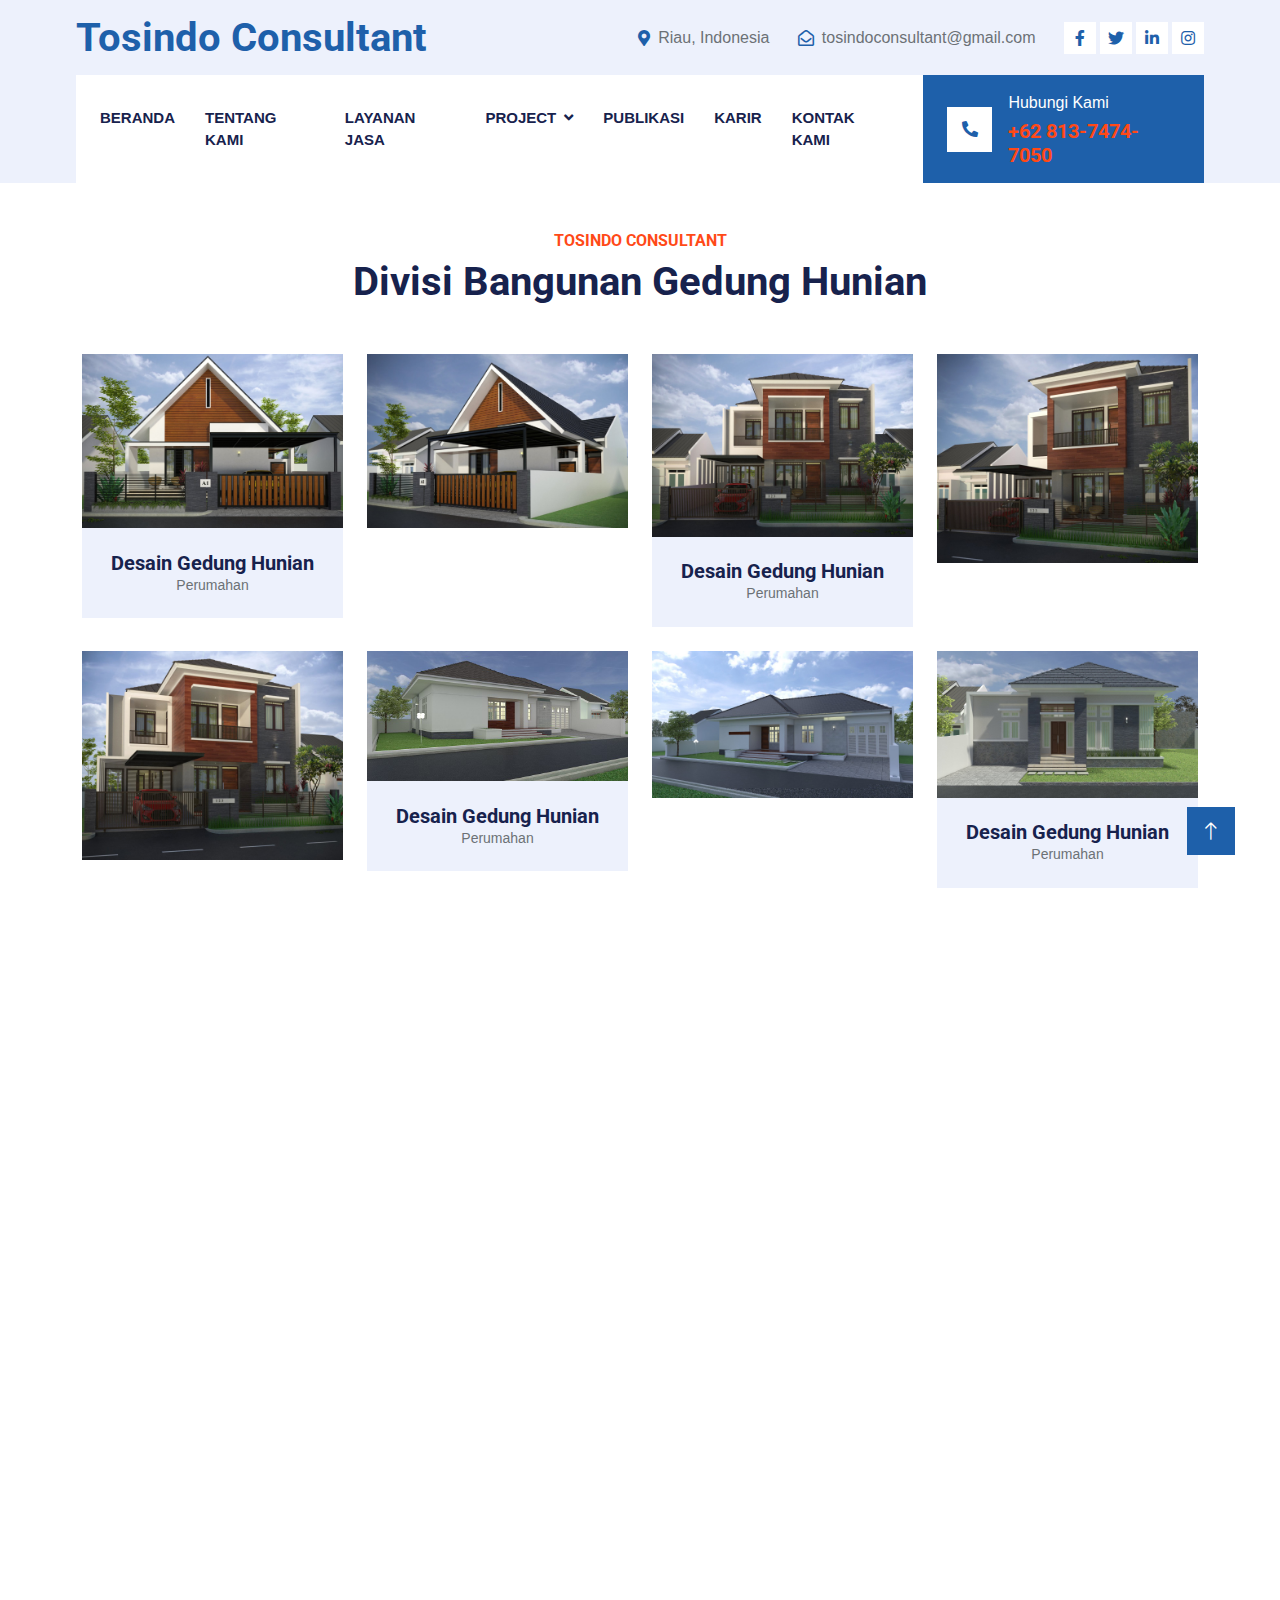
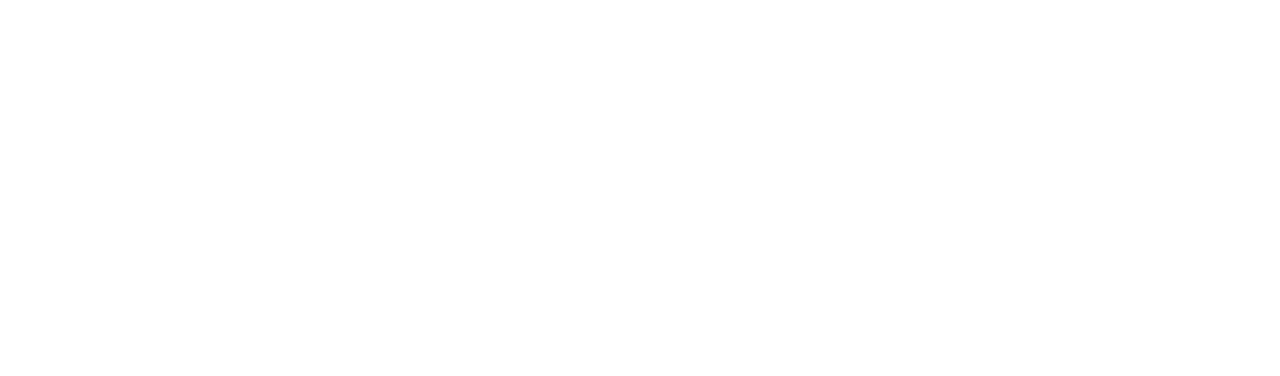
<file: hunian.html>
<!DOCTYPE html>
<html lang="en">

<head>
    <meta charset="utf-8">
    <title>tosindoconsultant.com</title>
    <meta content="width=device-width, initial-scale=1.0" name="viewport">
    <meta content="" name="keywords">
    <meta content="" name="description">

    <!-- Favicon -->
    <link href="logof.jpg" rel="icon">

    <!-- Google Web Fonts -->
    <link rel="preconnect" href="https://fonts.googleapis.com">
    <link rel="preconnect" href="https://fonts.gstatic.com" crossorigin>
    <link href="https://fonts.googleapis.com/css2?family=Inter:wght@400;600&family=Roboto:wght@500;700&display=swap" rel="stylesheet">

    <!-- Icon Font Stylesheet -->
    <link href="https://cdnjs.cloudflare.com/ajax/libs/font-awesome/5.10.0/css/all.min.css" rel="stylesheet">
    <link href="https://cdn.jsdelivr.net/npm/bootstrap-icons@1.4.1/font/bootstrap-icons.css" rel="stylesheet">

    <!-- Libraries Stylesheet -->
    <link href="lib/animate/animate.min.css" rel="stylesheet">
    <link href="lib/owlcarousel/assets/owl.carousel.min.css" rel="stylesheet">
    <link href="lib/tempusdominus/css/tempusdominus-bootstrap-4.min.css" rel="stylesheet" />

    <!-- Customized Bootstrap Stylesheet -->
    <link href="css/bootstrap.min.css" rel="stylesheet">

    <!-- Template Stylesheet -->
    <link href="css/style.css" rel="stylesheet">
</head>

<body>
    <!-- Spinner Start -->
    <div id="spinner" class="show bg-white position-fixed translate-middle w-100 vh-100 top-50 start-50 d-flex align-items-center justify-content-center">
        <div class="spinner-border text-primary" style="width: 3rem; height: 3rem;" role="status">
            <span class="sr-only">Loading...</span>
        </div>
    </div>
    <!-- Spinner End -->


    <!-- Topbar Start -->
    <div class="container-fluid bg-light d-none d-lg-block">
        <div class="row align-items-center top-bar">
            <div class="col-lg-3 col-md-12 text-center text-lg-start">
                <a href="" class="navbar-brand m-0 p-0">
                    <h1 class="text-primary m-0">Tosindo Consultant</h1>
                </a>
            </div>
            <div class="col-lg-9 col-md-12 text-end">
                <div class="h-100 d-inline-flex align-items-center me-4">
                    <i class="fa fa-map-marker-alt text-primary me-2"></i>
                    <p class="m-0">Riau, Indonesia</p>
                </div>
                <div class="h-100 d-inline-flex align-items-center me-4">
                    <i class="far fa-envelope-open text-primary me-2"></i>
                    <p class="m-0">tosindoconsultant@gmail.com</p>
                </div>
                <div class="h-100 d-inline-flex align-items-center">
                    <a class="btn btn-sm-square bg-white text-primary me-1" href=""><i class="fab fa-facebook-f"></i></a>
                    <a class="btn btn-sm-square bg-white text-primary me-1" href=""><i class="fab fa-twitter"></i></a>
                    <a class="btn btn-sm-square bg-white text-primary me-1" href=""><i class="fab fa-linkedin-in"></i></a>
                    <a class="btn btn-sm-square bg-white text-primary me-0" href=""><i class="fab fa-instagram"></i></a>
                </div>
            </div>
        </div>
    </div>
    <!-- Topbar End -->


    <!-- Navbar Start -->
    <div class="container-fluid nav-bar bg-light">
        <nav class="navbar navbar-expand-lg navbar-light bg-white p-3 py-lg-0 px-lg-4">
            <a href="" class="navbar-brand d-flex align-items-center m-0 p-0 d-lg-none">
                <h1 class="text-primary m-0">Tosindo Consultant</h1>
            </a>
            <button class="navbar-toggler" type="button" data-bs-toggle="collapse" data-bs-target="#navbarCollapse">
                <span class="fa fa-bars"></span>
            </button>
            <div class="collapse navbar-collapse" id="navbarCollapse">
                <div class="navbar-nav me-auto">
                    <a href="index.html" class="nav-item nav-link">Beranda</a>
                    <a href="about.html" class="nav-item nav-link">Tentang Kami</a>
                    <a href="service.html" class="nav-item nav-link">Layanan Jasa</a>
                    <div class="nav-item dropdown">
                        <a href="#" class="nav-link dropdown-toggle" data-bs-toggle="dropdown">Project</a>
                        <div class="dropdown-menu fade-up m-0">
                            <style>
                                body {
                                    font-family: Arial, sans-serif;
                                }
                                .menu {
                                    list-style-type: none;
                                    padding: 0;
                                }
                                .menu > li {
                                    position: relative;
                                    display: inline-block;
                                    margin-right: 20px;
                                }
                                .menu li a {
                                    text-decoration: none;
                                    padding: 10px 15px;
                                    display: block;
                                    color: #333;
                                }
                                .submenu, .submenu2 {
                                    display: none;
                                    position: absolute;
                                    list-style-type: none;
                                    padding: 0;
                                    margin: 0;
                                    background: #f9f9f9;
                                    border: 1px solid #ccc;
                                }
                                .menu li:hover > .submenu,
                                .submenu li:hover > .submenu2 {
                                    display: block;
                                }
                                .submenu li {
                                    position: relative;
                                }
                            </style>
                        </head>
                        <body>
                            <ul class="menu">
                                <li><a href="#">Divisi Bangunan Gedung</a>
                                    <ul class="submenu">
                                        <li><a href="hunian.html">Hunian</a>
                                            <li><a href="non-hunian.html">Non Hunian</a>
                                            <ul class="submenu2">
                                            </ul>
                                        </li>
                                    </ul>
                                </li>
                            <a href="team.html" class="dropdown-item">Divisi Sumber Daya Air</a>
                            <a href="testimonial.html" class="dropdown-item">Divisi Pekerjaan Transportasi</a>
                            <a href="404.html" class="dropdown-item">Divisi Interior</a>
                        </div>
                    </div>
                    <a href="publikasi.html" class="nav-item nav-link">Publikasi</a>
                    <a href="karir.html" class="nav-item nav-link">Karir</a>
                    <a href="contact.html" class="nav-item nav-link">Kontak Kami</a>
                </div>
                <div class="mt-4 mt-lg-0 me-lg-n4 py-3 px-4 bg-primary d-flex align-items-center">
                    <div class="d-flex flex-shrink-0 align-items-center justify-content-center bg-white" style="width: 45px; height: 45px;">
                        <i class="fa fa-phone-alt text-primary"></i>
                    </div>
                    <div class="ms-3">
                        <p class="mb-1 text-white">Hubungi Kami</p>
                        <h5 class="m-0 text-secondary">+62 813-7474-7050</h5>
                    </div>
                </div>
            </div>
        </nav>
    </div>
<!-- Team Start -->
<div class="container-xxl py-5">
    <div class="container">
        <div class="text-center wow fadeInUp" data-wow-delay="0.1s">
            <h6 class="text-secondary text-uppercase">Tosindo Consultant</h6>
            <h1 class="mb-5">Divisi Bangunan Gedung Hunian</h1>
        </div>
        <div class="row g-4">
            <div class="col-lg-3 col-md-6 wow fadeInUp" data-wow-delay="0.1s">
                <div class="team-item">
                    <div class="position-relative overflow-hidden">
                        <img class="img-fluid" src="img/r1.jpeg" alt="">
                    </div>
                    <div class="team-text">
                        <div class="bg-light">
                            <h5 class="fw-bold mb-0">Desain Gedung Hunian</h5>
                            <small>Perumahan</small>
                        </div>
                    </div>
                </div>
            </div>
            
            <div class="col-lg-3 col-md-6 wow fadeInUp" data-wow-delay="0.3s">
                <div class="team-item">
                    <div class="position-relative overflow-hidden">
                        <img class="img-fluid" src="img/r2.jpeg" alt="">
                    </div>
                </div>
            </div>
            
            <div class="col-lg-3 col-md-6 wow fadeInUp" data-wow-delay="0.1s">
                <div class="team-item">
                    <div class="position-relative overflow-hidden">
                        <img class="img-fluid" src="img/r3.jpeg" alt="">
                    </div>
                    <div class="team-text">
                        <div class="bg-light">
                            <h5 class="fw-bold mb-0">Desain Gedung Hunian</h5>
                            <small>Perumahan</small>
                        </div>
                    </div>
                </div>
            </div>
            
            <div class="col-lg-3 col-md-6 wow fadeInUp" data-wow-delay="0.3s">
                <div class="team-item">
                    <div class="position-relative overflow-hidden">
                        <img class="img-fluid" src="img/r4.jpeg" alt="">
                    </div>
                </div>
            </div>
            
            <div class="col-lg-3 col-md-6 wow fadeInUp" data-wow-delay="0.1s">
                <div class="team-item">
                    <div class="position-relative overflow-hidden">
                        <img class="img-fluid" src="img/r5.jpeg" alt="">
                    </div>
                </div>
            </div>
            
            <div class="col-lg-3 col-md-6 wow fadeInUp" data-wow-delay="0.3s">
                <div class="team-item">
                    <div class="position-relative overflow-hidden">
                        <img class="img-fluid" src="img/r6.jpeg" alt="">
                    </div>
                    <div class="team-text">
                        <div class="bg-light">
                            <h5 class="fw-bold mb-0">Desain Gedung Hunian</h5>
                            <small>Perumahan</small>
                        </div>
                    </div>
                </div>
            </div>
            
            <div class="col-lg-3 col-md-6 wow fadeInUp" data-wow-delay="0.1s">
                <div class="team-item">
                    <div class="position-relative overflow-hidden">
                        <img class="img-fluid" src="img/r7.jpeg" alt="">
                    </div>
                </div>
            </div>
            
            <div class="col-lg-3 col-md-6 wow fadeInUp" data-wow-delay="0.3s">
                <div class="team-item">
                    <div class="position-relative overflow-hidden">
                        <img class="img-fluid" src="img/r8.jpeg" alt="">
                    </div>
                    <div class="team-text">
                        <div class="bg-light">
                            <h5 class="fw-bold mb-0">Desain Gedung Hunian</h5>
                            <small>Perumahan</small>
                        </div>
                    </div>
                </div>
            </div>
            
            <div class="col-lg-3 col-md-6 wow fadeInUp" data-wow-delay="0.1s">
                <div class="team-item">
                    <div class="position-relative overflow-hidden">
                        <img class="img-fluid" src="img/r9.jpeg" alt="">
                    </div>
                </div>
            </div>
            
            
            <div class="col-lg-3 col-md-6 wow fadeInUp" data-wow-delay="0.3s">
                <div class="team-item">
                    <div class="position-relative overflow-hidden">
                        <img class="img-fluid" src="img/d9.jpeg" alt="">
                    </div>
                    <div class="team-text">
                        <div class="bg-light">
                            <h5 class="fw-bold mb-0">Desain Gedung Hunian</h5>
                            <small>Perumahan</small>
                        </div>
                    </div>
                </div>
            </div>
            
            <div class="col-lg-3 col-md-6 wow fadeInUp" data-wow-delay="0.3s">
                <div class="team-item">
                    <div class="position-relative overflow-hidden">
                        <img class="img-fluid" src="img/d8.jpeg" alt="">
                    </div>
                </div>
            </div>
            
            <div class="col-lg-3 col-md-6 wow fadeInUp" data-wow-delay="0.3s">
                <div class="team-item">
                    <div class="position-relative overflow-hidden">
                        <img class="img-fluid" src="img/d3.jpeg" alt="">
                    </div>
                    <div class="team-text">
                        <div class="bg-light">
                            <h5 class="fw-bold mb-0">Desain Gedung Hunian</h5>
                            <small>Perumahan</small>
                        </div>
                    </div>
                </div>
            </div>
            
            <div class="col-lg-3 col-md-6 wow fadeInUp" data-wow-delay="0.3s">
                <div class="team-item">
                    <div class="position-relative overflow-hidden">
                        <img class="img-fluid" src="img/d4.jpeg" alt="">
                    </div>
                    <div class="team-text">
                        <div class="bg-light">
                            <h5 class="fw-bold mb-0">Desain Gedung Hunian</h5>
                            <small>Perumahan</small>
                        </div>
                    </div>
                </div>
            </div>
            
            <div class="col-lg-3 col-md-6 wow fadeInUp" data-wow-delay="0.3s">
                <div class="team-item">
                    <div class="position-relative overflow-hidden">
                        <img class="img-fluid" src="img/d5.jpeg" alt="">
                    </div>
                    <div class="team-text">
                        <div class="bg-light">
                            <h5 class="fw-bold mb-0">Desain Gedung Hunian</h5>
                            <small>Perumahan</small>
                        </div>
                    </div>
                </div>
            </div>
            
            <div class="col-lg-3 col-md-6 wow fadeInUp" data-wow-delay="0.3s">
                <div class="team-item">
                    <div class="position-relative overflow-hidden">
                        <img class="img-fluid" src="img/d7.jpeg" alt="">
                    </div>
                    <div class="team-text">
                        <div class="bg-light">
                            <h5 class="fw-bold mb-0">Desain Gedung Hunian</h5>
                            <small>Perumahan</small>
                        </div>
                    </div>
                </div>
            </div>
        </div>
        
            
    <!-- Footer Start -->
    <div class="container-fluid bg-dark text-light footer pt-5 mt-5 wow fadeIn" data-wow-delay="0.1s">
        <div class="container py-5">
            <div class="row g-5">
                <div class="col-lg-3 col-md-6">
                    <h4 class="text-light mb-4">Address</h4>
                    <p class="mb-2"><i class="fa fa-map-marker-alt me-3"></i>Jl. Paus Flower, Tengkerang Bar., Kec. Marpoyan Damai, Kota Pekanbaru, Riau 28125</p>
                    <p class="mb-2"><i class="fa fa-phone-alt me-3"></i>+62 813-7474-7050</p>
                    <p class="mb-2"><i class="fa fa-envelope me-3"></i>tosindoconsultant@gmail.com</p>
                    <div class="d-flex pt-2">
                        <a class="btn btn-outline-light btn-social" href=""><i class="fab fa-twitter"></i></a>
                        <a class="btn btn-outline-light btn-social" href=""><i class="fab fa-facebook-f"></i></a>
                        <a class="btn btn-outline-light btn-social" href=""><i class="fab fa-youtube"></i></a>
                        <a class="btn btn-outline-light btn-social" href=""><i class="fab fa-linkedin-in"></i></a>
                    </div>
                </div>
                <div class="col-lg-3 col-md-6">
                    <h4 class="text-light mb-4">Jam Buka</h4>
                    <h6 class="text-light">Monday - Friday:</h6>
                    <p class="mb-4">24 jam</p>
                    <h6 class="text-light">Saturday - Sunday:</h6>
                    <p class="mb-0">24 Jam</p>
                </div>
                <div class="col-lg-3 col-md-6">
                    <h4 class="text-light mb-4">Layanan Jasa</h4>
                    <a class="btn btn-link" href=""><b>RK-001</b> Jasa Rekayasa Teknik Sipil Pekerjaan Bangunan Gedung Hunian dan Non Hunian</a>
                    <a class="btn btn-link" href=""><b>RK-002</b> Jasa Rekayasa Teknik Sipil Sumber Daya Air</a>
                    <a class="btn btn-link" href=""><b>RK-003</b> Jasa Rekayasa Pekerjaan Teknik Sipil Transportasi</a>
                </div>
                    </div>
                </div>
            </div>
        </div>
        <div class="container">
            <div class="copyright">
                <div class="row">
                    <div class="col-md-6 text-center text-md-start mb-3 mb-md-0">
                    </div>
                    <div class="col-md-6 text-center text-md-end">
                        <!--/*** This template is free as long as you keep the footer author’s credit link/attribution link/backlink. If you'd like to use the template without the footer author’s credit link/attribution link/backlink, you can purchase the Credit Removal License from "https://htmlcodex.com/credit-removal". Thank you for your support. ***/-->
                    </div>
                </div>
            </div>
        </div>
    </div>
    <!-- Footer End -->


    <!-- Back to Top -->
    <a href="#" class="btn btn-lg btn-primary btn-lg-square rounded-0 back-to-top"><i class="bi bi-arrow-up"></i></a>


    <!-- JavaScript Libraries -->
    <script src="https://code.jquery.com/jquery-3.4.1.min.js"></script>
    <script src="https://cdn.jsdelivr.net/npm/bootstrap@5.0.0/dist/js/bootstrap.bundle.min.js"></script>
    <script src="lib/wow/wow.min.js"></script>
    <script src="lib/easing/easing.min.js"></script>
    <script src="lib/waypoints/waypoints.min.js"></script>
    <script src="lib/counterup/counterup.min.js"></script>
    <script src="lib/owlcarousel/owl.carousel.min.js"></script>
    <script src="lib/tempusdominus/js/moment.min.js"></script>
    <script src="lib/tempusdominus/js/moment-timezone.min.js"></script>
    <script src="lib/tempusdominus/js/tempusdominus-bootstrap-4.min.js"></script>

    <!-- Template Javascript -->
    <script src="js/main.js"></script>
</body>

</html>
</file>
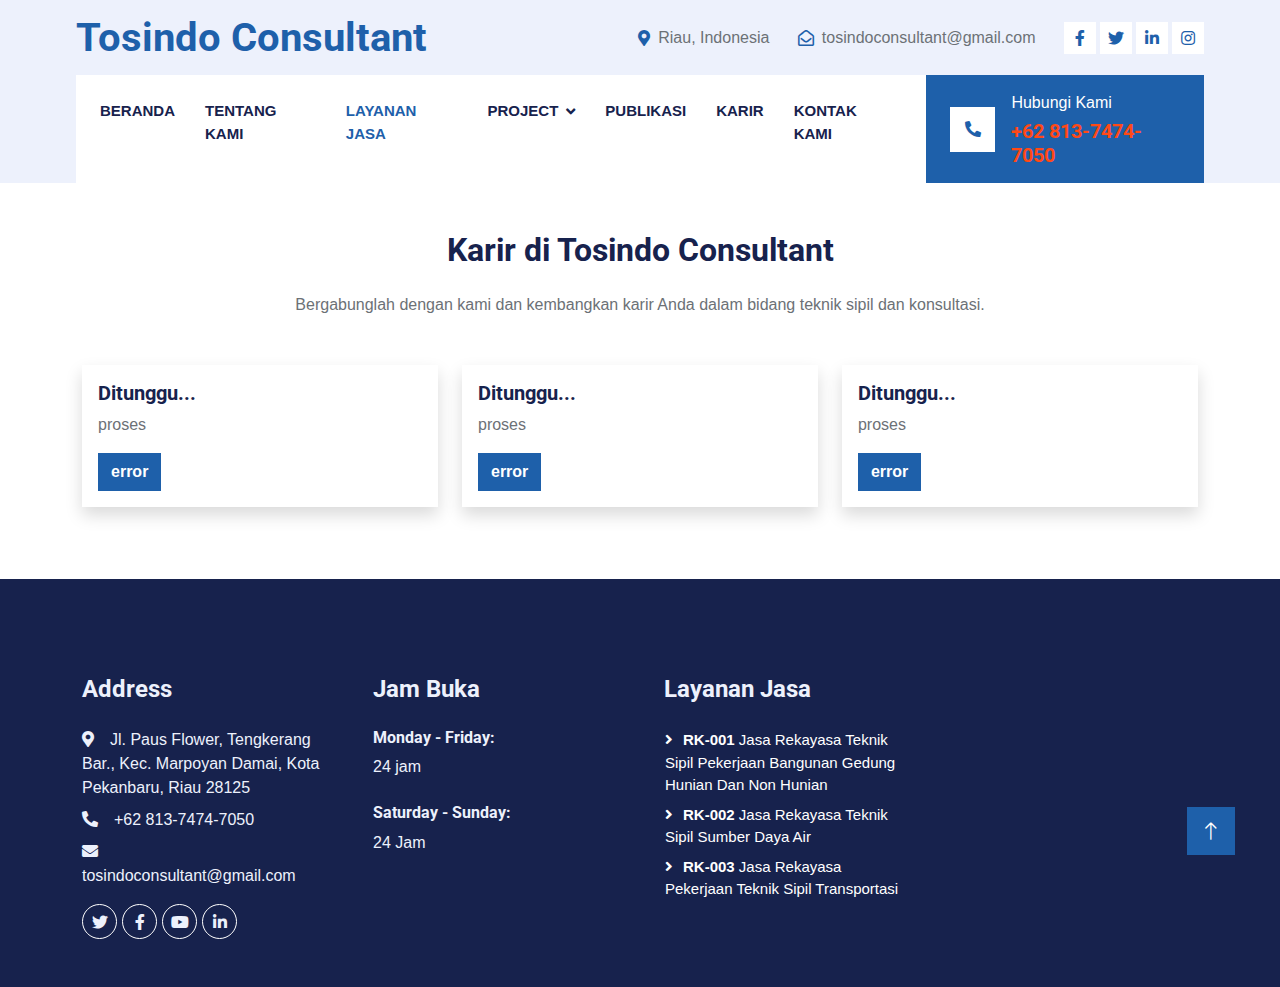
<file: karir.html>
<!DOCTYPE html>
<html lang="en">

<head>
    <meta charset="utf-8">
    <title>tosindoconsultant.com</title>
    <meta content="width=device-width, initial-scale=1.0" name="viewport">
    <meta content="" name="keywords">
    <meta content="" name="description">

    <!-- Favicon -->
    <link <link href="logof.jpg" rel="icon">

    <!-- Google Web Fonts -->
    <link rel="preconnect" href="https://fonts.googleapis.com">
    <link rel="preconnect" href="https://fonts.gstatic.com" crossorigin>
    <link href="https://fonts.googleapis.com/css2?family=Inter:wght@400;600&family=Roboto:wght@500;700&display=swap" rel="stylesheet">

    <!-- Icon Font Stylesheet -->
    <link href="https://cdnjs.cloudflare.com/ajax/libs/font-awesome/5.10.0/css/all.min.css" rel="stylesheet">
    <link href="https://cdn.jsdelivr.net/npm/bootstrap-icons@1.4.1/font/bootstrap-icons.css" rel="stylesheet">

    <!-- Libraries Stylesheet -->
    <link href="lib/animate/animate.min.css" rel="stylesheet">
    <link href="lib/owlcarousel/assets/owl.carousel.min.css" rel="stylesheet">
    <link href="lib/tempusdominus/css/tempusdominus-bootstrap-4.min.css" rel="stylesheet" />

    <!-- Customized Bootstrap Stylesheet -->
    <link href="css/bootstrap.min.css" rel="stylesheet">

    <!-- Template Stylesheet -->
    <link href="css/style.css" rel="stylesheet">
</head>

<body>
    <!-- Spinner Start -->
    <div id="spinner" class="show bg-white position-fixed translate-middle w-100 vh-100 top-50 start-50 d-flex align-items-center justify-content-center">
        <div class="spinner-border text-primary" style="width: 3rem; height: 3rem;" role="status">
            <span class="sr-only">Loading...</span>
        </div>
    </div>
    <!-- Spinner End -->


    <!-- Topbar Start -->
    <div class="container-fluid bg-light d-none d-lg-block">
        <div class="row align-items-center top-bar">
            <div class="col-lg-3 col-md-12 text-center text-lg-start">
                <a href="" class="navbar-brand m-0 p-0">
                    <h1 class="text-primary m-0">Tosindo Consultant</h1>
                </a>
            </div>
            <div class="col-lg-9 col-md-12 text-end">
                <div class="h-100 d-inline-flex align-items-center me-4">
                    <i class="fa fa-map-marker-alt text-primary me-2"></i>
                    <p class="m-0">Riau, Indonesia</p>
                </div>
                <div class="h-100 d-inline-flex align-items-center me-4">
                    <i class="far fa-envelope-open text-primary me-2"></i>
                    <p class="m-0">tosindoconsultant@gmail.com</p>
                </div>
                <div class="h-100 d-inline-flex align-items-center">
                    <a class="btn btn-sm-square bg-white text-primary me-1" href=""><i class="fab fa-facebook-f"></i></a>
                    <a class="btn btn-sm-square bg-white text-primary me-1" href=""><i class="fab fa-twitter"></i></a>
                    <a class="btn btn-sm-square bg-white text-primary me-1" href=""><i class="fab fa-linkedin-in"></i></a>
                    <a class="btn btn-sm-square bg-white text-primary me-0" href=""><i class="fab fa-instagram"></i></a>
                </div>
            </div>
        </div>
    </div>
    <!-- Topbar End -->


    <!-- Navbar Start -->
    <div class="container-fluid nav-bar bg-light">
        <nav class="navbar navbar-expand-lg navbar-light bg-white p-3 py-lg-0 px-lg-4">
            <a href="" class="navbar-brand d-flex align-items-center m-0 p-0 d-lg-none">
                <h1 class="text-primary m-0">Tosindo Consultant</h1>
            </a>
            <button class="navbar-toggler" type="button" data-bs-toggle="collapse" data-bs-target="#navbarCollapse">
                <span class="fa fa-bars"></span>
            </button>
            <div class="collapse navbar-collapse" id="navbarCollapse">
                <div class="navbar-nav me-auto">
                    <a href="index.html" class="nav-item nav-link">Beranda</a>
                    <a href="about.html" class="nav-item nav-link">Tentang Kami</a>
                    <a href="service.html" class="nav-item nav-link active">Layanan Jasa</a>
                    <div class="nav-item dropdown">
                        <a href="#" class="nav-link dropdown-toggle" data-bs-toggle="dropdown">Project</a>
                        <div class="dropdown-menu fade-up m-0">
                            <style>
                                body {
                                    font-family: Arial, sans-serif;
                                }
                                .menu {
                                    list-style-type: none;
                                    padding: 0;
                                }
                                .menu > li {
                                    position: relative;
                                    display: inline-block;
                                    margin-right: 20px;
                                }
                                .menu li a {
                                    text-decoration: none;
                                    padding: 10px 15px;
                                    display: block;
                                    color: #333;
                                }
                                .submenu, .submenu2 {
                                    display: none;
                                    position: absolute;
                                    list-style-type: none;
                                    padding: 0;
                                    margin: 0;
                                    background: #f9f9f9;
                                    border: 1px solid #ccc;
                                }
                                .menu li:hover > .submenu,
                                .submenu li:hover > .submenu2 {
                                    display: block;
                                }
                                .submenu li {
                                    position: relative;
                                }
                            </style>
                        </head>
                        <body>
                            <ul class="menu">
                                <li><a href="#">Divisi Bangunan Gedung</a>
                                    <ul class="submenu">
                                        <li><a href="hunian.html">Hunian</a>
                                            <li><a href="non-hunian.html">Non Hunian</a>
                                            <ul class="submenu2">
                                            </ul>
                                        </li>
                                    </ul>
                                </li>
                            <a href="team.html" class="dropdown-item">Divisi Sumber Daya Air</a>
                            <a href="testimonial.html" class="dropdown-item">Divisi Pekerjaan Transportasi</a>
                            <a href="404.html" class="dropdown-item">Divisi Interior</a>
                        </div>
                    </div>
                    <a href="publikasi.html" class="nav-item nav-link">Publikasi</a>
                    <a href="karir.html" class="nav-item nav-link">Karir</a>
                    <a href="contact.html" class="nav-item nav-link">Kontak Kami</a>

                <div class="mt-4 mt-lg-0 me-lg-n4 py-3 px-4 bg-primary d-flex align-items-center">
                    <div class="d-flex flex-shrink-0 align-items-center justify-content-center bg-white" style="width: 45px; height: 45px;">
                        <i class="fa fa-phone-alt text-primary"></i>
                    </div>
                    <div class="ms-3">
                        <p class="mb-1 text-white">Hubungi Kami</p>
                        <h5 class="m-0 text-secondary">+62 813-7474-7050</h5>
                    </div>
                </div>
            </div>
        </nav>
    </div>

<!-- Karir Start -->
<div class="container my-5">
    <h2 class="text-center mb-4">Karir di Tosindo Consultant</h2>
    <p class="text-center mb-5">Bergabunglah dengan kami dan kembangkan karir Anda dalam bidang teknik sipil dan konsultasi.</p>
    <div class="row">
        <div class="col-lg-4 col-md-6 mb-4">
            <div class="card border-0 shadow">
                <div class="card-body">
                    <h5 class="card-title">Ditunggu...</h5>
                    <p class="card-text">proses</p>
                    <a href="apply.html" class="btn btn-primary">error</a>
                </div>
            </div>
        </div>
        <div class="col-lg-4 col-md-6 mb-4">
            <div class="card border-0 shadow">
                <div class="card-body">
                    <h5 class="card-title">Ditunggu...</h5>
                    <p class="card-text">proses</p>
                    <a href="apply.html" class="btn btn-primary">error</a>
                </div>
            </div>
        </div>
        <div class="col-lg-4 col-md-6 mb-4">
            <div class="card border-0 shadow">
                <div class="card-body">
                    <h5 class="card-title">Ditunggu...</h5>
                    <p class="card-text">proses</p>
                    <a href="apply.html" class="btn btn-primary">error</a>
                </div>
            </div>
        </div>
    </div>
</div>
<!-- Karir End -->

<!-- Footer Start -->
<div class="container-fluid bg-dark text-light footer pt-5 mt-5 wow fadeIn" data-wow-delay="0.1s">
    <div class="container py-5">
        <div class="row g-5">
            <div class="col-lg-3 col-md-6">
                <h4 class="text-light mb-4">Address</h4>
                <p class="mb-2"><i class="fa fa-map-marker-alt me-3"></i>Jl. Paus Flower, Tengkerang Bar., Kec. Marpoyan Damai, Kota Pekanbaru, Riau 28125</p>
                <p class="mb-2"><i class="fa fa-phone-alt me-3"></i>+62 813-7474-7050</p>
                <p class="mb-2"><i class="fa fa-envelope me-3"></i>tosindoconsultant@gmail.com</p>
                <div class="d-flex pt-2">
                    <a class="btn btn-outline-light btn-social" href=""><i class="fab fa-twitter"></i></a>
                    <a class="btn btn-outline-light btn-social" href=""><i class="fab fa-facebook-f"></i></a>
                    <a class="btn btn-outline-light btn-social" href=""><i class="fab fa-youtube"></i></a>
                    <a class="btn btn-outline-light btn-social" href=""><i class="fab fa-linkedin-in"></i></a>
                </div>
            </div>
            <div class="col-lg-3 col-md-6">
                <h4 class="text-light mb-4">Jam Buka</h4>
                <h6 class="text-light">Monday - Friday:</h6>
                <p class="mb-4">24 jam</p>
                <h6 class="text-light">Saturday - Sunday:</h6>
                <p class="mb-0">24 Jam</p>
            </div>
            <div class="col-lg-3 col-md-6">
                <h4 class="text-light mb-4">Layanan Jasa</h4>
                <a class="btn btn-link" href=""><b>RK-001</b> Jasa Rekayasa Teknik Sipil Pekerjaan Bangunan Gedung Hunian dan Non Hunian</a>
                <a class="btn btn-link" href=""><b>RK-002</b> Jasa Rekayasa Teknik Sipil Sumber Daya Air</a>
                <a class="btn btn-link" href=""><b>RK-003</b> Jasa Rekayasa Pekerjaan Teknik Sipil Transportasi</a>
            </div>
                </div>
            </div>
        </div>
    </div>
    <div class="container">
        <div class="copyright">
            <div class="row">
                <div class="col-md-6 text-center text-md-start mb-3 mb-md-0">
                </div>
                <div class="col-md-6 text-center text-md-end">
                    <!--/*** This template is free as long as you keep the footer author’s credit link/attribution link/backlink. If you'd like to use the template without the footer author’s credit link/attribution link/backlink, you can purchase the Credit Removal License from "https://htmlcodex.com/credit-removal". Thank you for your support. ***/-->
                </div>
            </div>
        </div>
    </div>
</div>
<!-- Footer End -->


<!-- Back to Top -->
<a href="#" class="btn btn-lg btn-primary btn-lg-square rounded-0 back-to-top"><i class="bi bi-arrow-up"></i></a>


<!-- JavaScript Libraries -->
<script src="https://code.jquery.com/jquery-3.4.1.min.js"></script>
<script src="https://cdn.jsdelivr.net/npm/bootstrap@5.0.0/dist/js/bootstrap.bundle.min.js"></script>
<script src="lib/wow/wow.min.js"></script>
<script src="lib/easing/easing.min.js"></script>
<script src="lib/waypoints/waypoints.min.js"></script>
<script src="lib/counterup/counterup.min.js"></script>
<script src="lib/owlcarousel/owl.carousel.min.js"></script>
<script src="lib/tempusdominus/js/moment.min.js"></script>
<script src="lib/tempusdominus/js/moment-timezone.min.js"></script>
<script src="lib/tempusdominus/js/tempusdominus-bootstrap-4.min.js"></script>

<!-- Template Javascript -->
<script src="js/main.js"></script>
</body>

</html>
</file>
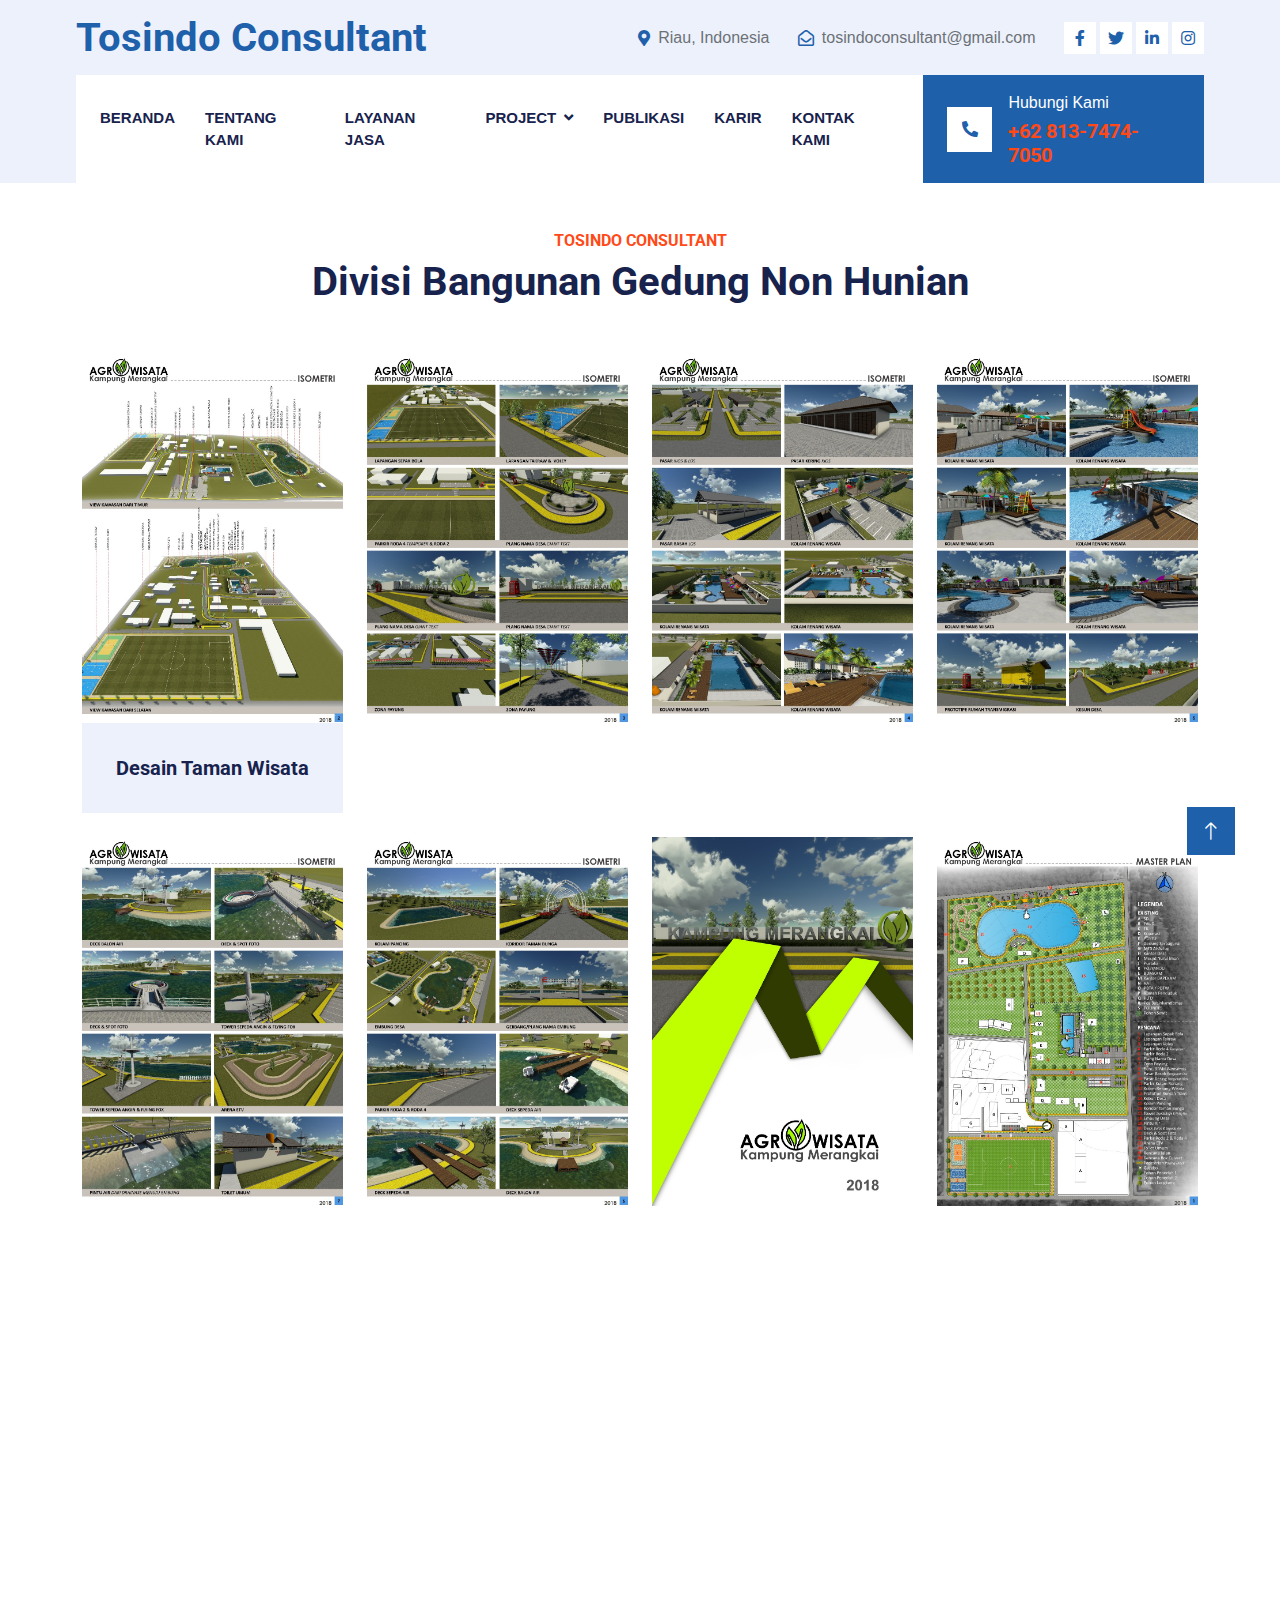
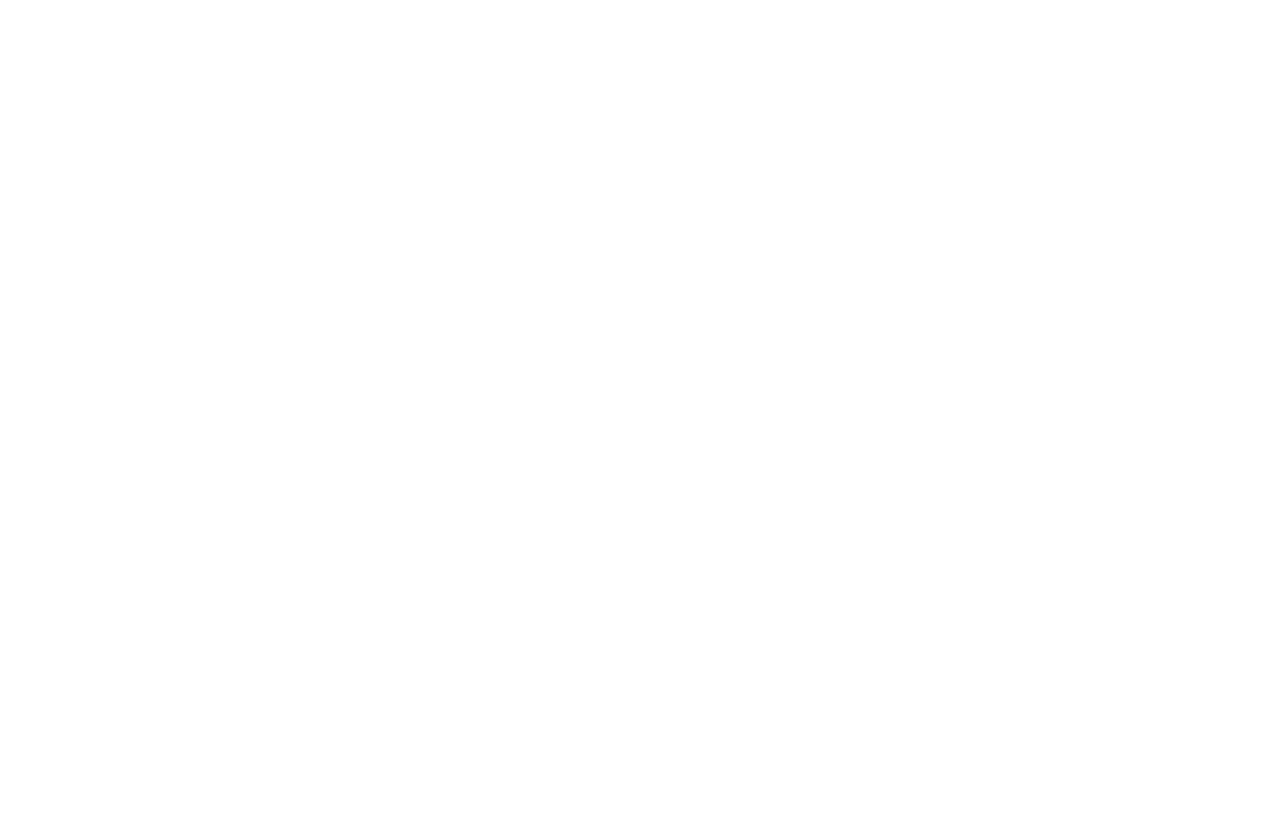
<file: non-hunian.html>
<!DOCTYPE html>
<html lang="en">

<head>
    <meta charset="utf-8">
    <title>tosindoconsultant.com</title>
    <meta content="width=device-width, initial-scale=1.0" name="viewport">
    <meta content="" name="keywords">
    <meta content="" name="description">

    <!-- Favicon -->
    <link href="logof.jpg" rel="icon">

    <!-- Google Web Fonts -->
    <link rel="preconnect" href="https://fonts.googleapis.com">
    <link rel="preconnect" href="https://fonts.gstatic.com" crossorigin>
    <link href="https://fonts.googleapis.com/css2?family=Inter:wght@400;600&family=Roboto:wght@500;700&display=swap" rel="stylesheet">

    <!-- Icon Font Stylesheet -->
    <link href="https://cdnjs.cloudflare.com/ajax/libs/font-awesome/5.10.0/css/all.min.css" rel="stylesheet">
    <link href="https://cdn.jsdelivr.net/npm/bootstrap-icons@1.4.1/font/bootstrap-icons.css" rel="stylesheet">

    <!-- Libraries Stylesheet -->
    <link href="lib/animate/animate.min.css" rel="stylesheet">
    <link href="lib/owlcarousel/assets/owl.carousel.min.css" rel="stylesheet">
    <link href="lib/tempusdominus/css/tempusdominus-bootstrap-4.min.css" rel="stylesheet" />

    <!-- Customized Bootstrap Stylesheet -->
    <link href="css/bootstrap.min.css" rel="stylesheet">

    <!-- Template Stylesheet -->
    <link href="css/style.css" rel="stylesheet">
</head>

<body>
    <!-- Spinner Start -->
    <div id="spinner" class="show bg-white position-fixed translate-middle w-100 vh-100 top-50 start-50 d-flex align-items-center justify-content-center">
        <div class="spinner-border text-primary" style="width: 3rem; height: 3rem;" role="status">
            <span class="sr-only">Loading...</span>
        </div>
    </div>
    <!-- Spinner End -->


    <!-- Topbar Start -->
    <div class="container-fluid bg-light d-none d-lg-block">
        <div class="row align-items-center top-bar">
            <div class="col-lg-3 col-md-12 text-center text-lg-start">
                <a href="" class="navbar-brand m-0 p-0">
                    <h1 class="text-primary m-0">Tosindo Consultant</h1>
                </a>
            </div>
            <div class="col-lg-9 col-md-12 text-end">
                <div class="h-100 d-inline-flex align-items-center me-4">
                    <i class="fa fa-map-marker-alt text-primary me-2"></i>
                    <p class="m-0">Riau, Indonesia</p>
                </div>
                <div class="h-100 d-inline-flex align-items-center me-4">
                    <i class="far fa-envelope-open text-primary me-2"></i>
                    <p class="m-0">tosindoconsultant@gmail.com</p>
                </div>
                <div class="h-100 d-inline-flex align-items-center">
                    <a class="btn btn-sm-square bg-white text-primary me-1" href=""><i class="fab fa-facebook-f"></i></a>
                    <a class="btn btn-sm-square bg-white text-primary me-1" href=""><i class="fab fa-twitter"></i></a>
                    <a class="btn btn-sm-square bg-white text-primary me-1" href=""><i class="fab fa-linkedin-in"></i></a>
                    <a class="btn btn-sm-square bg-white text-primary me-0" href=""><i class="fab fa-instagram"></i></a>
                </div>
            </div>
        </div>
    </div>
    <!-- Topbar End -->


    <!-- Navbar Start -->
    <div class="container-fluid nav-bar bg-light">
        <nav class="navbar navbar-expand-lg navbar-light bg-white p-3 py-lg-0 px-lg-4">
            <a href="" class="navbar-brand d-flex align-items-center m-0 p-0 d-lg-none">
                <h1 class="text-primary m-0">Tosindo Consultant</h1>
            </a>
            <button class="navbar-toggler" type="button" data-bs-toggle="collapse" data-bs-target="#navbarCollapse">
                <span class="fa fa-bars"></span>
            </button>
            <div class="collapse navbar-collapse" id="navbarCollapse">
                <div class="navbar-nav me-auto">
                    <a href="index.html" class="nav-item nav-link">Beranda</a>
                    <a href="about.html" class="nav-item nav-link">Tentang Kami</a>
                    <a href="service.html" class="nav-item nav-link">Layanan Jasa</a>
                    <div class="nav-item dropdown">
                        <a href="#" class="nav-link dropdown-toggle" data-bs-toggle="dropdown">Project</a>
                        <div class="dropdown-menu fade-up m-0">
                            <style>
                                body {
                                    font-family: Arial, sans-serif;
                                }
                                .menu {
                                    list-style-type: none;
                                    padding: 0;
                                }
                                .menu > li {
                                    position: relative;
                                    display: inline-block;
                                    margin-right: 20px;
                                }
                                .menu li a {
                                    text-decoration: none;
                                    padding: 10px 15px;
                                    display: block;
                                    color: #333;
                                }
                                .submenu, .submenu2 {
                                    display: none;
                                    position: absolute;
                                    list-style-type: none;
                                    padding: 0;
                                    margin: 0;
                                    background: #f9f9f9;
                                    border: 1px solid #ccc;
                                }
                                .menu li:hover > .submenu,
                                .submenu li:hover > .submenu2 {
                                    display: block;
                                }
                                .submenu li {
                                    position: relative;
                                }
                            </style>
                        </head>
                        <body>
                            <ul class="menu">
                                <li><a href="#">Divisi Bangunan Gedung</a>
                                    <ul class="submenu">
                                        <li><a href="hunian.html">Hunian</a>
                                            <li><a href="non-hunian.html">Non Hunian</a>
                                            <ul class="submenu2">
                                            </ul>
                                        </li>
                                    </ul>
                                </li>
                            <a href="team.html" class="dropdown-item">Divisi Sumber Daya Air</a>
                            <a href="testimonial.html" class="dropdown-item">Divisi Pekerjaan Transportasi</a>
                            <a href="404.html" class="dropdown-item">Divisi Interior</a>
                        </div>
                    </div>
                    <a href="publikasi.html" class="nav-item nav-link">Publikasi</a>
                    <a href="karir.html" class="nav-item nav-link">Karir</a>
                    <a href="contact.html" class="nav-item nav-link">Kontak Kami</a>
                </div>
                <div class="mt-4 mt-lg-0 me-lg-n4 py-3 px-4 bg-primary d-flex align-items-center">
                    <div class="d-flex flex-shrink-0 align-items-center justify-content-center bg-white" style="width: 45px; height: 45px;">
                        <i class="fa fa-phone-alt text-primary"></i>
                    </div>
                    <div class="ms-3">
                        <p class="mb-1 text-white">Hubungi Kami</p>
                        <h5 class="m-0 text-secondary">+62 813-7474-7050</h5>
                    </div>
                </div>
            </div>
        </nav>
    </div>
<!-- Team Start -->
<div class="container-xxl py-5">
    <div class="container">
        <div class="text-center wow fadeInUp" data-wow-delay="0.1s">
            <h6 class="text-secondary text-uppercase">Tosindo Consultant</h6>
            <h1 class="mb-5">Divisi Bangunan Gedung Non Hunian</h1>
        </div>
        
        <div class="row g-4">
            <div class="col-lg-3 col-md-6 wow fadeInUp" data-wow-delay="0.3s">
                <div class="team-item">
                    <div class="position-relative overflow-hidden">
                        <img class="img-fluid" src="img/t1.jpeg" alt="">
                    </div>
                    <div class="team-text">
                        <div class="bg-light">
                            <h5 class="fw-bold mb-0">Desain Taman Wisata</h5>
                            <small></small>
                        </div>
                    </div>
                </div>
            </div>
        
            <div class="col-lg-3 col-md-6 wow fadeInUp" data-wow-delay="0.1s">
                <div class="team-item">
                    <div class="position-relative overflow-hidden">
                        <img class="img-fluid" src="img/t2.jpeg" alt="">
                    </div>
                </div>
            </div>
        
            <div class="col-lg-3 col-md-6 wow fadeInUp" data-wow-delay="0.1s">
                <div class="team-item">
                    <div class="position-relative overflow-hidden">
                        <img class="img-fluid" src="img/t3.jpeg" alt="">
                    </div>
                </div>
            </div>
        
            <div class="col-lg-3 col-md-6 wow fadeInUp" data-wow-delay="0.1s">
                <div class="team-item">
                    <div class="position-relative overflow-hidden">
                        <img class="img-fluid" src="img/t4.jpeg" alt="">
                    </div>
                </div>
            </div>
        
            <div class="col-lg-3 col-md-6 wow fadeInUp" data-wow-delay="0.1s">
                <div class="team-item">
                    <div class="position-relative overflow-hidden">
                        <img class="img-fluid" src="img/t5.jpeg" alt="">
                    </div>
                </div>
            </div>
        
            <div class="col-lg-3 col-md-6 wow fadeInUp" data-wow-delay="0.1s">
                <div class="team-item">
                    <div class="position-relative overflow-hidden">
                        <img class="img-fluid" src="img/t6.jpeg" alt="">
                    </div>
                </div>
            </div>
        
            <div class="col-lg-3 col-md-6 wow fadeInUp" data-wow-delay="0.1s">
                <div class="team-item">
                    <div class="position-relative overflow-hidden">
                        <img class="img-fluid" src="img/t7.jpeg" alt="">
                    </div>
                </div>
            </div>
        
            <div class="col-lg-3 col-md-6 wow fadeInUp" data-wow-delay="0.1s">
                <div class="team-item">
                    <div class="position-relative overflow-hidden">
                        <img class="img-fluid" src="img/t8.jpeg" alt="">
                    </div>
                </div>
            </div>
        
            <div class="col-lg-3 col-md-6 wow fadeInUp" data-wow-delay="0.3s">
                <div class="team-item">
                    <div class="position-relative overflow-hidden">
                        <img class="img-fluid" src="img/r10.jpeg" alt="">
                    </div>
                    <div class="team-text">
                        <div class="bg-light">
                            <h5 class="fw-bold mb-0">Desain Gedung Non Hunian</h5>
                            <small>Bumkam Dayun Mandiri</small>
                        </div>
                    </div>
                </div>
            </div>
        
            <div class="col-lg-3 col-md-6 wow fadeInUp" data-wow-delay="0.1s">
                <div class="team-item">
                    <div class="position-relative overflow-hidden">
                        <img class="img-fluid" src="img/r11.jpeg" alt="">
                    </div>
                </div>
            </div>
        
            <div class="col-lg-3 col-md-6 wow fadeInUp" data-wow-delay="0.1s">
                <div class="team-item">
                    <div class="position-relative overflow-hidden">
                        <img class="img-fluid" src="img/d6.jpeg" alt="">
                    </div>
                    <div class="team-text">
                        <div class="bg-light">
                            <h5 class="fw-bold mb-0">Desain Gedung Non Hunian</h5>
                            <small>Laboratorium UNILAK</small>
                        </div>
                    </div>
                </div>
            </div>
        
            <div class="col-lg-3 col-md-6 wow fadeInUp" data-wow-delay="0.1s">
                <div class="team-item">
                    <div class="position-relative overflow-hidden">
                        <img class="img-fluid" src="img/m1.jpeg" alt="">
                    </div>
                    <div class="team-text">
                        <div class="bg-light">
                            <h5 class="fw-bold mb-0">Desain Gedung Non Hunian</h5>
                            <small>Masjid</small>
                        </div>
                    </div>
                </div>
            </div>
        
            <div class="col-lg-3 col-md-6 wow fadeInUp" data-wow-delay="0.1s">
                <div class="team-item">
                    <div class="position-relative overflow-hidden">
                        <img class="img-fluid" src="img/m2.jpeg" alt="">
                    </div>
                </div>
            </div>
        
            <div class="col-lg-3 col-md-6 wow fadeInUp" data-wow-delay="0.3s">
                <div class="team-item">
                    <div class="position-relative overflow-hidden">
                        <img class="img-fluid" src="img/m3.jpeg" alt="">
                    </div>
                </div>
            </div>
        
            <div class="col-lg-3 col-md-6 wow fadeInUp" data-wow-delay="0.1s">
                <div class="team-item">
                    <div class="position-relative overflow-hidden">
                        <img class="img-fluid" src="img/d2.jpeg" alt="">
                    </div>
                    <div class="team-text">
                        <div class="bg-light">
                            <h5 class="fw-bold mb-0">Desain Gedung Non Hunian</h5>
                            <small>Masjid</small>
                        </div>
                    </div>
                </div>
            </div>
        </div>
        
        
                
    <!-- Footer Start -->
    <div class="container-fluid bg-dark text-light footer pt-5 mt-5 wow fadeIn" data-wow-delay="0.1s">
        <div class="container py-5">
            <div class="row g-5">
                <div class="col-lg-3 col-md-6">
                    <h4 class="text-light mb-4">Address</h4>
                    <p class="mb-2"><i class="fa fa-map-marker-alt me-3"></i>Jl. Paus Flower, Tengkerang Bar., Kec. Marpoyan Damai, Kota Pekanbaru, Riau 28125</p>
                    <p class="mb-2"><i class="fa fa-phone-alt me-3"></i>+62 813-7474-7050</p>
                    <p class="mb-2"><i class="fa fa-envelope me-3"></i>tosindoconsultant@gmail.com</p>
                    <div class="d-flex pt-2">
                        <a class="btn btn-outline-light btn-social" href=""><i class="fab fa-twitter"></i></a>
                        <a class="btn btn-outline-light btn-social" href=""><i class="fab fa-facebook-f"></i></a>
                        <a class="btn btn-outline-light btn-social" href=""><i class="fab fa-youtube"></i></a>
                        <a class="btn btn-outline-light btn-social" href=""><i class="fab fa-linkedin-in"></i></a>
                    </div>
                </div>
                <div class="col-lg-3 col-md-6">
                    <h4 class="text-light mb-4">Jam Buka</h4>
                    <h6 class="text-light">Monday - Friday:</h6>
                    <p class="mb-4">24 jam</p>
                    <h6 class="text-light">Saturday - Sunday:</h6>
                    <p class="mb-0">24 Jam</p>
                </div>
                <div class="col-lg-3 col-md-6">
                    <h4 class="text-light mb-4">Layanan Jasa</h4>
                    <a class="btn btn-link" href=""><b>RK-001</b> Jasa Rekayasa Teknik Sipil Pekerjaan Bangunan Gedung Hunian dan Non Hunian</a>
                    <a class="btn btn-link" href=""><b>RK-002</b> Jasa Rekayasa Teknik Sipil Sumber Daya Air</a>
                    <a class="btn btn-link" href=""><b>RK-003</b> Jasa Rekayasa Pekerjaan Teknik Sipil Transportasi</a>
                </div>
                    </div>
                </div>
            </div>
        </div>
        <div class="container">
            <div class="copyright">
                <div class="row">
                    <div class="col-md-6 text-center text-md-start mb-3 mb-md-0">
                    </div>
                    <div class="col-md-6 text-center text-md-end">
                        <!--/*** This template is free as long as you keep the footer author’s credit link/attribution link/backlink. If you'd like to use the template without the footer author’s credit link/attribution link/backlink, you can purchase the Credit Removal License from "https://htmlcodex.com/credit-removal". Thank you for your support. ***/-->
                    </div>
                </div>
            </div>
        </div>
    </div>
    <!-- Footer End -->


    <!-- Back to Top -->
    <a href="#" class="btn btn-lg btn-primary btn-lg-square rounded-0 back-to-top"><i class="bi bi-arrow-up"></i></a>


    <!-- JavaScript Libraries -->
    <script src="https://code.jquery.com/jquery-3.4.1.min.js"></script>
    <script src="https://cdn.jsdelivr.net/npm/bootstrap@5.0.0/dist/js/bootstrap.bundle.min.js"></script>
    <script src="lib/wow/wow.min.js"></script>
    <script src="lib/easing/easing.min.js"></script>
    <script src="lib/waypoints/waypoints.min.js"></script>
    <script src="lib/counterup/counterup.min.js"></script>
    <script src="lib/owlcarousel/owl.carousel.min.js"></script>
    <script src="lib/tempusdominus/js/moment.min.js"></script>
    <script src="lib/tempusdominus/js/moment-timezone.min.js"></script>
    <script src="lib/tempusdominus/js/tempusdominus-bootstrap-4.min.js"></script>

    <!-- Template Javascript -->
    <script src="js/main.js"></script>
</body>

</html>
</file>
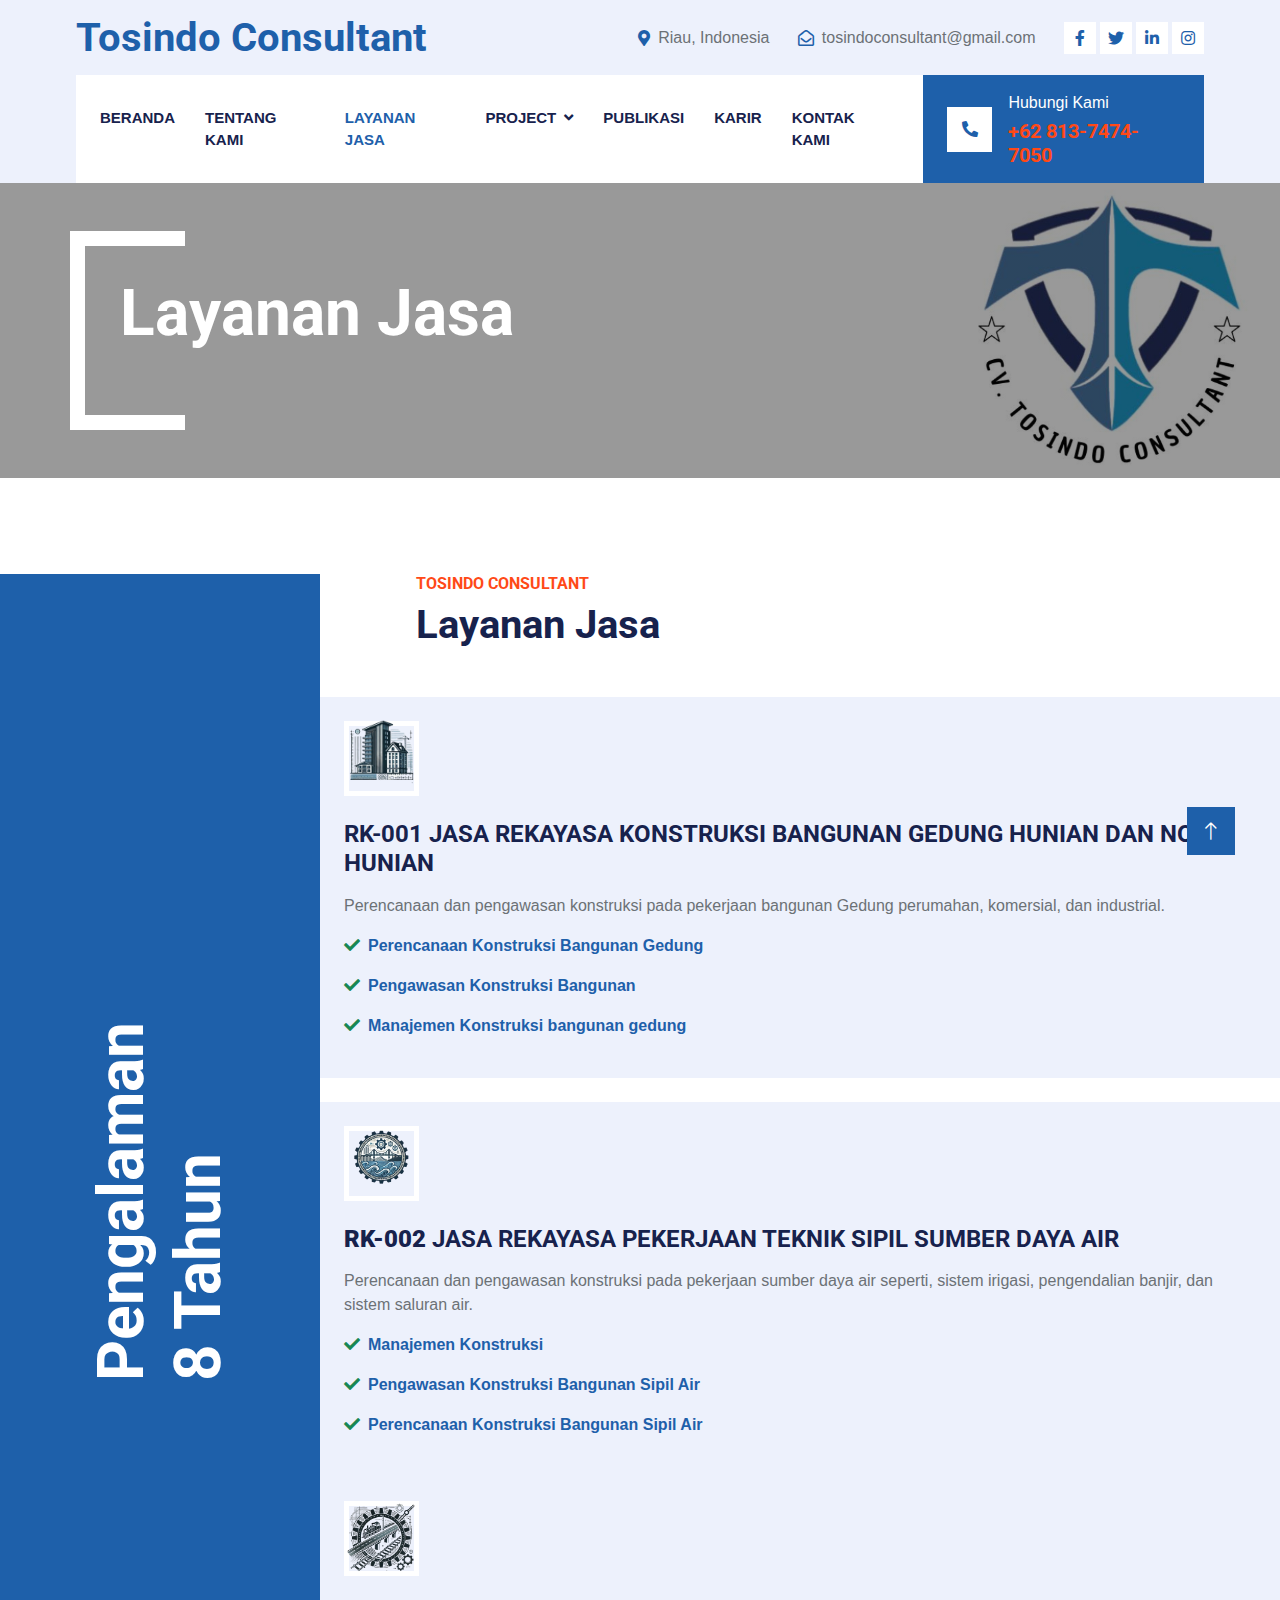
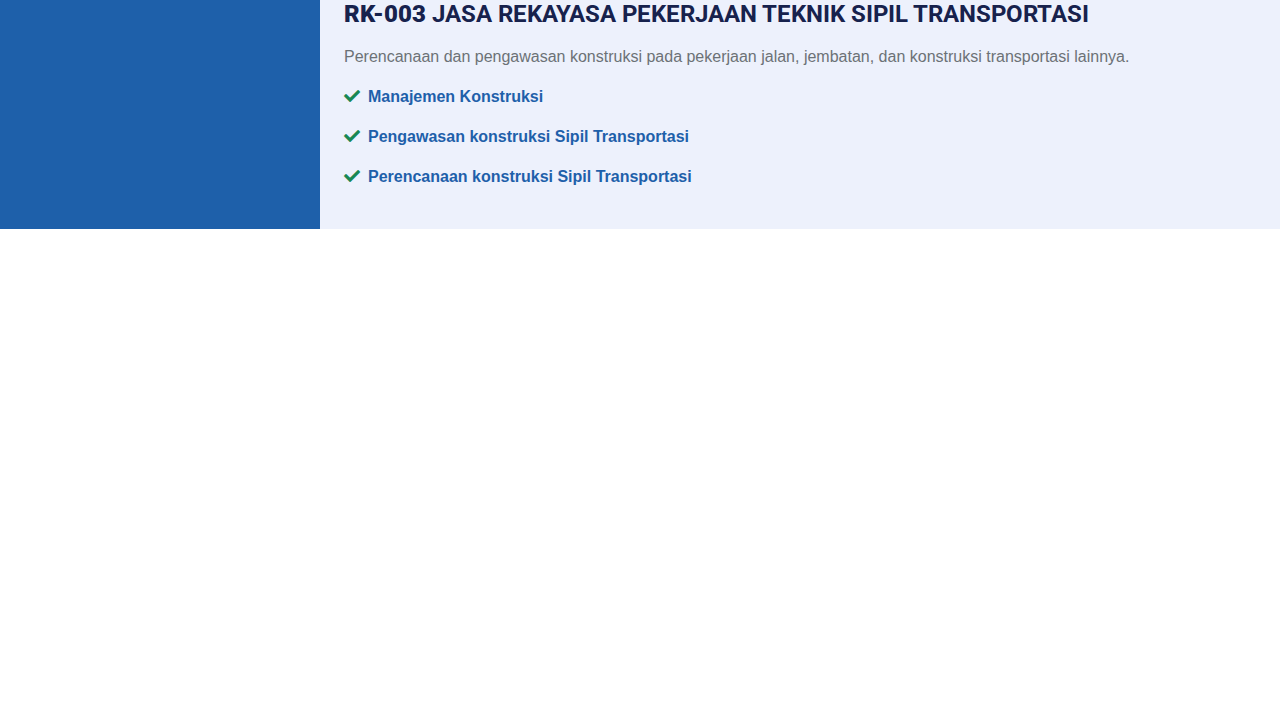
<file: service.html>
<!DOCTYPE html>
<html lang="en">

<head>
    <meta charset="utf-8">
    <title>tosindoconsultant.com</title>
    <meta content="width=device-width, initial-scale=1.0" name="viewport">
    <meta content="" name="keywords">
    <meta content="" name="description">

    <!-- Favicon -->
    <link href="logof.jpg" rel="icon">

    <!-- Google Web Fonts -->
    <link rel="preconnect" href="https://fonts.googleapis.com">
    <link rel="preconnect" href="https://fonts.gstatic.com" crossorigin>
    <link href="https://fonts.googleapis.com/css2?family=Inter:wght@400;600&family=Roboto:wght@500;700&display=swap" rel="stylesheet">

    <!-- Icon Font Stylesheet -->
    <link href="https://cdnjs.cloudflare.com/ajax/libs/font-awesome/5.10.0/css/all.min.css" rel="stylesheet">
    <link href="https://cdn.jsdelivr.net/npm/bootstrap-icons@1.4.1/font/bootstrap-icons.css" rel="stylesheet">

    <!-- Libraries Stylesheet -->
    <link href="lib/animate/animate.min.css" rel="stylesheet">
    <link href="lib/owlcarousel/assets/owl.carousel.min.css" rel="stylesheet">
    <link href="lib/tempusdominus/css/tempusdominus-bootstrap-4.min.css" rel="stylesheet" />

    <!-- Customized Bootstrap Stylesheet -->
    <link href="css/bootstrap.min.css" rel="stylesheet">

    <!-- Template Stylesheet -->
    <link href="css/style.css" rel="stylesheet">
</head>

<body>
    <!-- Spinner Start -->
    <div id="spinner" class="show bg-white position-fixed translate-middle w-100 vh-100 top-50 start-50 d-flex align-items-center justify-content-center">
        <div class="spinner-border text-primary" style="width: 3rem; height: 3rem;" role="status">
            <span class="sr-only">Loading...</span>
        </div>
    </div>
    <!-- Spinner End -->


    <!-- Topbar Start -->
    <div class="container-fluid bg-light d-none d-lg-block">
        <div class="row align-items-center top-bar">
            <div class="col-lg-3 col-md-12 text-center text-lg-start">
                <a href="" class="navbar-brand m-0 p-0">
                    <h1 class="text-primary m-0">Tosindo Consultant</h1>
                </a>
            </div>
            <div class="col-lg-9 col-md-12 text-end">
                <div class="h-100 d-inline-flex align-items-center me-4">
                    <i class="fa fa-map-marker-alt text-primary me-2"></i>
                    <p class="m-0">Riau, Indonesia</p>
                </div>
                <div class="h-100 d-inline-flex align-items-center me-4">
                    <i class="far fa-envelope-open text-primary me-2"></i>
                    <p class="m-0">tosindoconsultant@gmail.com</p>
                </div>
                <div class="h-100 d-inline-flex align-items-center">
                    <a class="btn btn-sm-square bg-white text-primary me-1" href=""><i class="fab fa-facebook-f"></i></a>
                    <a class="btn btn-sm-square bg-white text-primary me-1" href=""><i class="fab fa-twitter"></i></a>
                    <a class="btn btn-sm-square bg-white text-primary me-1" href=""><i class="fab fa-linkedin-in"></i></a>
                    <a class="btn btn-sm-square bg-white text-primary me-0" href=""><i class="fab fa-instagram"></i></a>
                </div>
            </div>
        </div>
    </div>
    <!-- Topbar End -->


    <!-- Navbar Start -->
    <div class="container-fluid nav-bar bg-light">
        <nav class="navbar navbar-expand-lg navbar-light bg-white p-3 py-lg-0 px-lg-4">
            <a href="" class="navbar-brand d-flex align-items-center m-0 p-0 d-lg-none">
                <h1 class="text-primary m-0">Tosindo Consultant</h1>
            </a>
            <button class="navbar-toggler" type="button" data-bs-toggle="collapse" data-bs-target="#navbarCollapse">
                <span class="fa fa-bars"></span>
            </button>
            <div class="collapse navbar-collapse" id="navbarCollapse">
                <div class="navbar-nav me-auto">
                    <a href="index.html" class="nav-item nav-link">Beranda</a>
                    <a href="about.html" class="nav-item nav-link">Tentang Kami</a>
                    <a href="service.html" class="nav-item nav-link active">Layanan Jasa</a>
                    <div class="nav-item dropdown">
                        <a href="#" class="nav-link dropdown-toggle" data-bs-toggle="dropdown">Project</a>
                        <div class="dropdown-menu fade-up m-0">
                            <style>
                                body {
                                    font-family: Arial, sans-serif;
                                }
                                .menu {
                                    list-style-type: none;
                                    padding: 0;
                                }
                                .menu > li {
                                    position: relative;
                                    display: inline-block;
                                    margin-right: 20px;
                                }
                                .menu li a {
                                    text-decoration: none;
                                    padding: 10px 15px;
                                    display: block;
                                    color: #333;
                                }
                                .submenu, .submenu2 {
                                    display: none;
                                    position: absolute;
                                    list-style-type: none;
                                    padding: 0;
                                    margin: 0;
                                    background: #f9f9f9;
                                    border: 1px solid #ccc;
                                }
                                .menu li:hover > .submenu,
                                .submenu li:hover > .submenu2 {
                                    display: block;
                                }
                                .submenu li {
                                    position: relative;
                                }
                            </style>
                        </head>
                        <body>
                            <ul class="menu">
                                <li><a href="#">Divisi Bangunan Gedung</a>
                                    <ul class="submenu">
                                        <li><a href="hunian.html">Hunian</a>
                                            <li><a href="non-hunian.html">Non Hunian</a>
                                            <ul class="submenu2">
                                            </ul>
                                        </li>
                                    </ul>
                                </li>
                            <a href="team.html" class="dropdown-item">Divisi Sumber Daya Air</a>
                            <a href="testimonial.html" class="dropdown-item">Divisi Pekerjaan Transportasi</a>
                            <a href="404.html" class="dropdown-item">Divisi Interior</a>
                        </div>
                    </div>
                    <a href="publikasi.html" class="nav-item nav-link">Publikasi</a>
                    <a href="karir.html" class="nav-item nav-link">Karir</a>
                    <a href="contact.html" class="nav-item nav-link">Kontak Kami</a>
                </div>
                <div class="mt-4 mt-lg-0 me-lg-n4 py-3 px-4 bg-primary d-flex align-items-center">
                    <div class="d-flex flex-shrink-0 align-items-center justify-content-center bg-white" style="width: 45px; height: 45px;">
                        <i class="fa fa-phone-alt text-primary"></i>
                    </div>
                    <div class="ms-3">
                        <p class="mb-1 text-white">Hubungi Kami</p>
                        <h5 class="m-0 text-secondary">+62 813-7474-7050</h5>
                    </div>
                </div>
            </div>
        </nav>
    </div>
    <!-- Navbar End -->


    <!-- Page Header Start -->
    <div class="container-fluid page-header mb-5 py-5">
        <div class="container">
            <h1 class="display-3 text-white mb-3 animated slideInDown">Layanan Jasa</h1>
            <nav aria-label="breadcrumb animated slideInDown">
                <ol class="breadcrumb text-uppercase">
                </ol>
            </nav>
        </div>
    </div>
    <!-- Page Header End -->


    <!-- Service Start -->
    <div class="container-fluid py-5 px-4 px-lg-0">
        <div class="row g-0">
            <div class="col-lg-3 d-none d-lg-flex">
                <div class="d-flex align-items-center justify-content-center bg-primary w-100 h-100">
                    <h1 class="display-3 text-white m-0" style="transform: rotate(-90deg);">Pengalaman 8 Tahun</h1>
                </div>
            </div>
            <div class="col-md-12 col-lg-9">
                <div class="ms-lg-5 ps-lg-5">
                    <div class="text-center text-lg-start wow fadeInUp" data-wow-delay="0.1s">
                        <h6 class="text-secondary text-uppercase">Tosindo Consultant</h6>
                        <h1 class="mb-5">Layanan Jasa</h1>
                    </div>
                </div>
            
                <div class="bg-light p-4 mb-4">
                    <div class="d-flex align-items-center justify-content-center border border-5 border-white mb-4" style="width: 75px; height: 75px;">
                        <!-- Logo image -->
                        <img src="logogedung.png" alt="" style="width: 100px; height: 100px;">
                    </div>
                    <h4 class="mb-3">RK-001 JASA REKAYASA KONSTRUKSI BANGUNAN GEDUNG HUNIAN DAN NON HUNIAN</h4>
                    <p>Perencanaan dan pengawasan konstruksi pada pekerjaan bangunan Gedung perumahan, komersial, dan industrial.</p>
                    <p class="text-primary fw-medium"><i class="fa fa-check text-success me-2"></i>Perencanaan Konstruksi Bangunan Gedung</p>
                    <p class="text-primary fw-medium"><i class="fa fa-check text-success me-2"></i>Pengawasan Konstruksi Bangunan</p>
                    <p class="text-primary fw-medium"><i class="fa fa-check text-success me-2"></i>Manajemen Konstruksi bangunan gedung</p>
                </div>

                <div class="bg-light p-4">
                    <div class="d-flex align-items-center justify-content-center border border-5 border-white mb-4" style="width: 75px; height: 75px;">
                        <img src="logosda.png" alt="" style="width: 75px; height: 75px;">
                    </div>
                    <h4 class="mb-3"><b>RK-002</b> JASA REKAYASA PEKERJAAN TEKNIK SIPIL SUMBER DAYA AIR</h4>
                    <p>Perencanaan dan pengawasan konstruksi pada pekerjaan sumber daya air seperti, sistem irigasi, pengendalian banjir, dan sistem saluran air.</p>
                    <p class="text-primary fw-medium"><i class="fa fa-check text-success me-2"></i>Manajemen Konstruksi</p>
                    <p class="text-primary fw-medium"><i class="fa fa-check text-success me-2"></i>Pengawasan Konstruksi Bangunan Sipil Air</p>
                    <p class="text-primary fw-medium"><i class="fa fa-check text-success me-2"></i>Perencanaan Konstruksi Bangunan Sipil Air</p>
                </div>

                <div class="bg-light p-4">
                    <div class="d-flex align-items-center justify-content-center border border-5 border-white mb-4" style="width: 75px; height: 75px;">
                        <img src="logotransportasi.png" alt="" style="width: 75px; height: 75px;">
                    </div>
                    <h4 class="mb-3"><b>RK-003</b> JASA REKAYASA PEKERJAAN TEKNIK SIPIL TRANSPORTASI</h4>
                    <p>Perencanaan dan pengawasan konstruksi pada pekerjaan jalan, jembatan, dan konstruksi transportasi lainnya.</p>
                    <p class="text-primary fw-medium"><i class="fa fa-check text-success me-2"></i>Manajemen Konstruksi</p>
                    <p class="text-primary fw-medium"><i class="fa fa-check text-success me-2"></i>Pengawasan konstruksi Sipil Transportasi</p>
                    <p class="text-primary fw-medium"><i class="fa fa-check text-success me-2"></i>Perencanaan konstruksi Sipil Transportasi</p>
                </div>
            </div>
            
    <!-- Service End -->

    <!-- Footer Start -->
    <div class="container-fluid bg-dark text-light footer pt-5 mt-5 wow fadeIn" data-wow-delay="0.1s">
        <div class="container py-5">
            <div class="row g-5">
                <div class="col-lg-3 col-md-6">
                    <h4 class="text-light mb-4">Address</h4>
                    <p class="mb-2"><i class="fa fa-map-marker-alt me-3"></i>Jl. Paus Flower, Tengkerang Bar., Kec. Marpoyan Damai, Kota Pekanbaru, Riau 28125</p>
                    <p class="mb-2"><i class="fa fa-phone-alt me-3"></i>+62 813-7474-7050</p>
                    <p class="mb-2"><i class="fa fa-envelope me-3"></i>tosindoconsultant@gmail.com</p>
                    <div class="d-flex pt-2">
                        <a class="btn btn-outline-light btn-social" href=""><i class="fab fa-twitter"></i></a>
                        <a class="btn btn-outline-light btn-social" href=""><i class="fab fa-facebook-f"></i></a>
                        <a class="btn btn-outline-light btn-social" href=""><i class="fab fa-youtube"></i></a>
                        <a class="btn btn-outline-light btn-social" href=""><i class="fab fa-linkedin-in"></i></a>
                    </div>
                </div>
                <div class="col-lg-3 col-md-6">
                    <h4 class="text-light mb-4">Jam Buka</h4>
                    <h6 class="text-light">Monday - Friday:</h6>
                    <p class="mb-4">24 jam</p>
                    <h6 class="text-light">Saturday - Sunday:</h6>
                    <p class="mb-0">24 Jam</p>
                </div>
                <div class="col-lg-3 col-md-6">
                    <h4 class="text-light mb-4">Layanan Jasa</h4>
                    <a class="btn btn-link" href=""><b>RK-001</b> Jasa Rekayasa Teknik Sipil Pekerjaan Bangunan Gedung Hunian dan Non Hunian</a>
                    <a class="btn btn-link" href=""><b>RK-002</b> Jasa Rekayasa Teknik Sipil Sumber Daya Air</a>
                    <a class="btn btn-link" href=""><b>RK-003</b> Jasa Rekayasa Pekerjaan Teknik Sipil Transportasi</a>
                </div>
                    </div>
                </div>
            </div>
        </div>
        <div class="container">
            <div class="copyright">
                <div class="row">
                    <div class="col-md-6 text-center text-md-start mb-3 mb-md-0">
                    </div>
                    <div class="col-md-6 text-center text-md-end">
                        <!--/*** This template is free as long as you keep the footer author’s credit link/attribution link/backlink. If you'd like to use the template without the footer author’s credit link/attribution link/backlink, you can purchase the Credit Removal License from "https://htmlcodex.com/credit-removal". Thank you for your support. ***/-->
                    </div>
                </div>
            </div>
        </div>
    </div>
    <!-- Footer End -->


    <!-- Back to Top -->
    <a href="#" class="btn btn-lg btn-primary btn-lg-square rounded-0 back-to-top"><i class="bi bi-arrow-up"></i></a>


    <!-- JavaScript Libraries -->
    <script src="https://code.jquery.com/jquery-3.4.1.min.js"></script>
    <script src="https://cdn.jsdelivr.net/npm/bootstrap@5.0.0/dist/js/bootstrap.bundle.min.js"></script>
    <script src="lib/wow/wow.min.js"></script>
    <script src="lib/easing/easing.min.js"></script>
    <script src="lib/waypoints/waypoints.min.js"></script>
    <script src="lib/counterup/counterup.min.js"></script>
    <script src="lib/owlcarousel/owl.carousel.min.js"></script>
    <script src="lib/tempusdominus/js/moment.min.js"></script>
    <script src="lib/tempusdominus/js/moment-timezone.min.js"></script>
    <script src="lib/tempusdominus/js/tempusdominus-bootstrap-4.min.js"></script>

    <!-- Template Javascript -->
    <script src="js/main.js"></script>
</body>

</html>
</file>
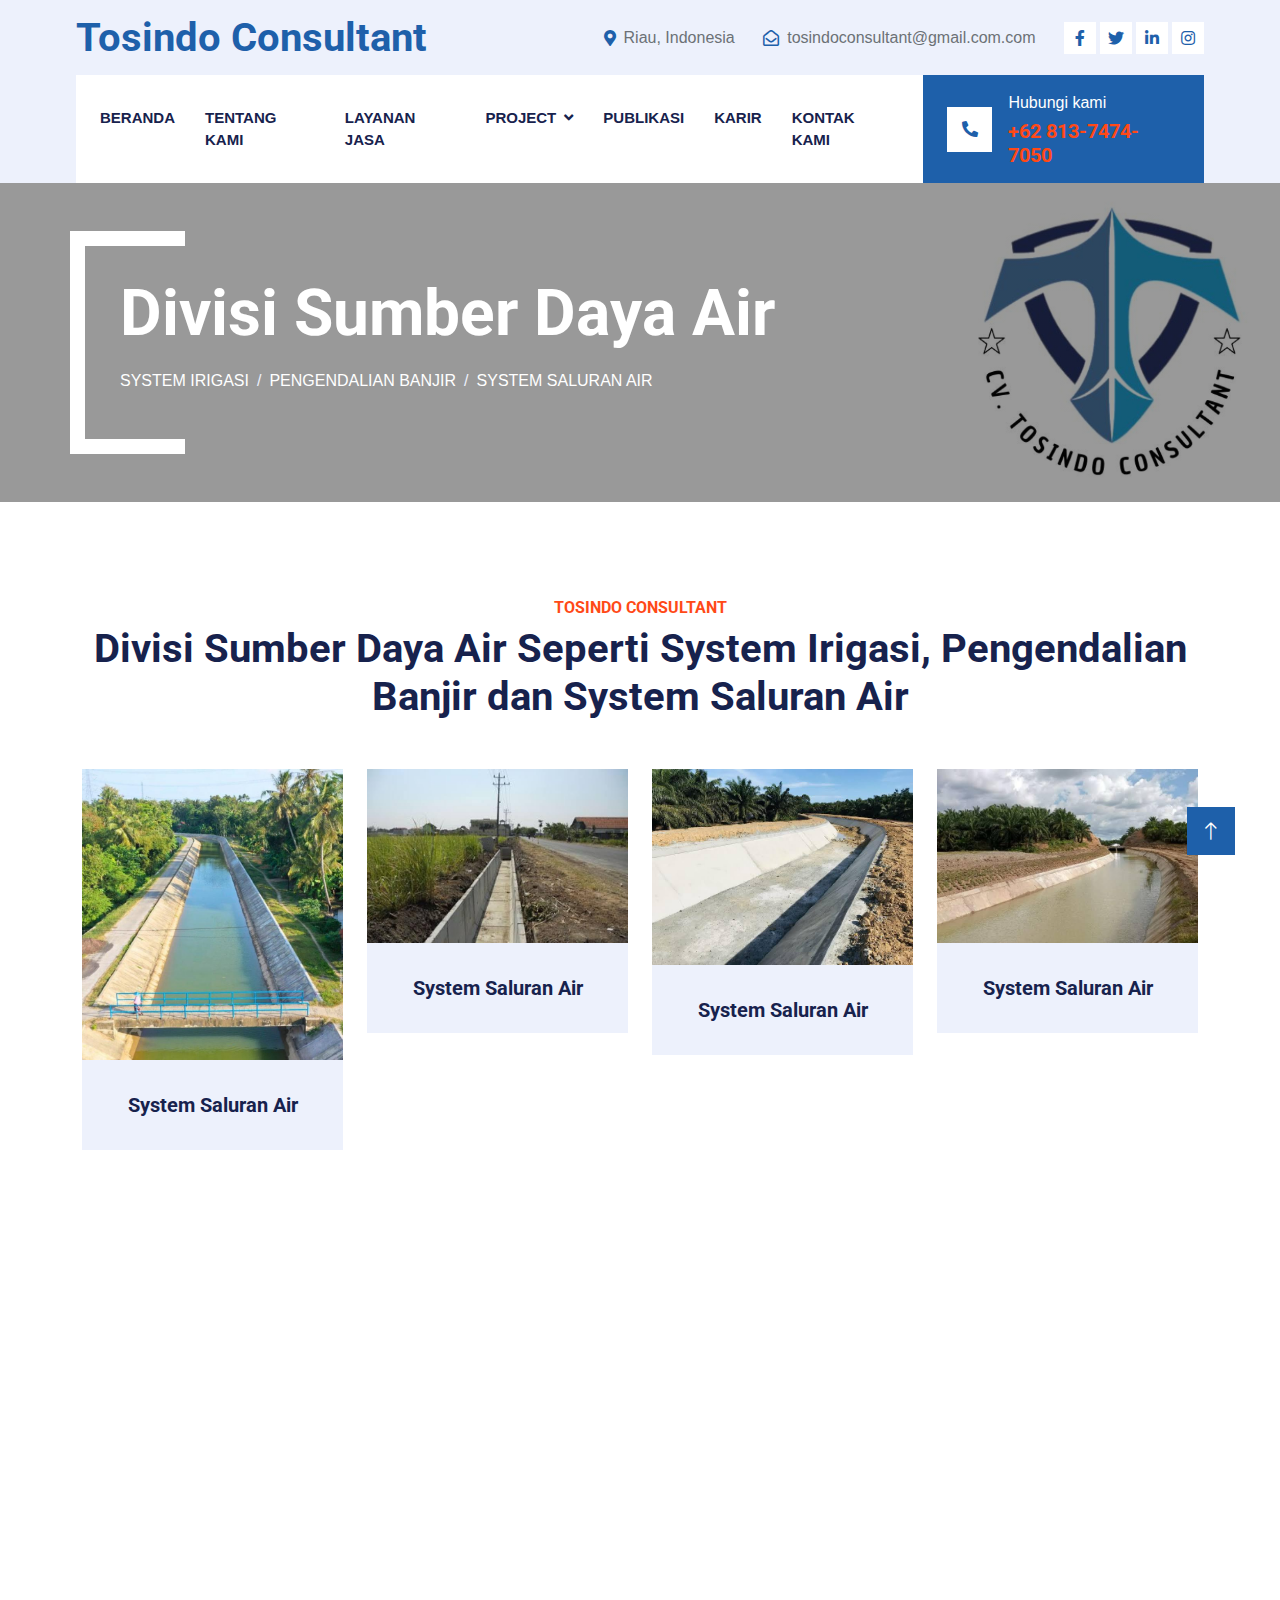
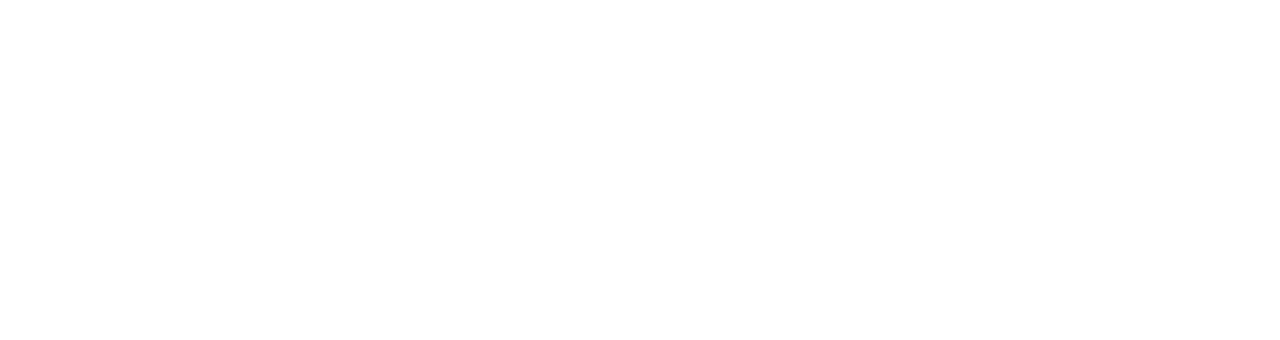
<file: team.html>
<!DOCTYPE html>
<html lang="en">

<head>
    <meta charset="utf-8">
    <title>tosindoconsultant.com</title>
    <meta content="width=device-width, initial-scale=1.0" name="viewport">
    <meta content="" name="keywords">
    <meta content="" name="description">

    <!-- Favicon -->
    <link href="logof.jpg" rel="icon">

    <!-- Google Web Fonts -->
    <link rel="preconnect" href="https://fonts.googleapis.com">
    <link rel="preconnect" href="https://fonts.gstatic.com" crossorigin>
    <link href="https://fonts.googleapis.com/css2?family=Inter:wght@400;600&family=Roboto:wght@500;700&display=swap" rel="stylesheet">

    <!-- Icon Font Stylesheet -->
    <link href="https://cdnjs.cloudflare.com/ajax/libs/font-awesome/5.10.0/css/all.min.css" rel="stylesheet">
    <link href="https://cdn.jsdelivr.net/npm/bootstrap-icons@1.4.1/font/bootstrap-icons.css" rel="stylesheet">

    <!-- Libraries Stylesheet -->
    <link href="lib/animate/animate.min.css" rel="stylesheet">
    <link href="lib/owlcarousel/assets/owl.carousel.min.css" rel="stylesheet">
    <link href="lib/tempusdominus/css/tempusdominus-bootstrap-4.min.css" rel="stylesheet" />

    <!-- Customized Bootstrap Stylesheet -->
    <link href="css/bootstrap.min.css" rel="stylesheet">

    <!-- Template Stylesheet -->
    <link href="css/style.css" rel="stylesheet">
</head>

<body>
    <!-- Spinner Start -->
    <div id="spinner" class="show bg-white position-fixed translate-middle w-100 vh-100 top-50 start-50 d-flex align-items-center justify-content-center">
        <div class="spinner-border text-primary" style="width: 3rem; height: 3rem;" role="status">
            <span class="sr-only">Loading...</span>
        </div>
    </div>
    <!-- Spinner End -->


    <!-- Topbar Start -->
    <div class="container-fluid bg-light d-none d-lg-block">
        <div class="row align-items-center top-bar">
            <div class="col-lg-3 col-md-12 text-center text-lg-start">
                <a href="" class="navbar-brand m-0 p-0">
                    <h1 class="text-primary m-0">Tosindo Consultant</h1>
                </a>
            </div>
            <div class="col-lg-9 col-md-12 text-end">
                <div class="h-100 d-inline-flex align-items-center me-4">
                    <i class="fa fa-map-marker-alt text-primary me-2"></i>
                    <p class="m-0">Riau, Indonesia</p>
                </div>
                <div class="h-100 d-inline-flex align-items-center me-4">
                    <i class="far fa-envelope-open text-primary me-2"></i>
                    <p class="m-0">tosindoconsultant@gmail.com.com</p>
                </div>
                <div class="h-100 d-inline-flex align-items-center">
                    <a class="btn btn-sm-square bg-white text-primary me-1" href=""><i class="fab fa-facebook-f"></i></a>
                    <a class="btn btn-sm-square bg-white text-primary me-1" href=""><i class="fab fa-twitter"></i></a>
                    <a class="btn btn-sm-square bg-white text-primary me-1" href=""><i class="fab fa-linkedin-in"></i></a>
                    <a class="btn btn-sm-square bg-white text-primary me-0" href=""><i class="fab fa-instagram"></i></a>
                </div>
            </div>
        </div>
    </div>
    <!-- Topbar End -->


    <!-- Navbar Start -->
    <div class="container-fluid nav-bar bg-light">
        <nav class="navbar navbar-expand-lg navbar-light bg-white p-3 py-lg-0 px-lg-4">
            <a href="" class="navbar-brand d-flex align-items-center m-0 p-0 d-lg-none">
                <h1 class="text-primary m-0">Tosindo Consultant</h1>
            </a>
            <button class="navbar-toggler" type="button" data-bs-toggle="collapse" data-bs-target="#navbarCollapse">
                <span class="fa fa-bars"></span>
            </button>
            <div class="collapse navbar-collapse" id="navbarCollapse">
                <div class="navbar-nav me-auto">
                    <a href="index.html" class="nav-item nav-link">Beranda</a>
                    <a href="about.html" class="nav-item nav-link">tentang Kami</a>
                    <a href="service.html" class="nav-item nav-link">Layanan Jasa</a>
                    <div class="nav-item dropdown">
                        <a href="#" class="nav-link dropdown-toggle" data-bs-toggle="dropdown">Project</a>
                        <div class="dropdown-menu fade-up m-0">
                            <style>
                                body {
                                    font-family: Arial, sans-serif;
                                }
                                .menu {
                                    list-style-type: none;
                                    padding: 0;
                                }
                                .menu > li {
                                    position: relative;
                                    display: inline-block;
                                    margin-right: 20px;
                                }
                                .menu li a {
                                    text-decoration: none;
                                    padding: 10px 15px;
                                    display: block;
                                    color: #333;
                                }
                                .submenu, .submenu2 {
                                    display: none;
                                    position: absolute;
                                    list-style-type: none;
                                    padding: 0;
                                    margin: 0;
                                    background: #f9f9f9;
                                    border: 1px solid #ccc;
                                }
                                .menu li:hover > .submenu,
                                .submenu li:hover > .submenu2 {
                                    display: block;
                                }
                                .submenu li {
                                    position: relative;
                                }
                            </style>
                        </head>
                        <body>
                            <ul class="menu">
                                <li><a href="#">Divisi Bangunan Gedung</a>
                                    <ul class="submenu">
                                        <li><a href="hunian.html">Hunian</a>
                                            <li><a href="non-hunian.html">Non Hunian</a>
                                            <ul class="submenu2">
                                            </ul>
                                        </li>
                                    </ul>
                                </li>
                            <a href="team.html" class="dropdown-item">Divisi Sumber Daya Air</a>
                            <a href="testimonial.html" class="dropdown-item">Divisi Pekerjaan Transportasi</a>
                            <a href="404.html" class="dropdown-item">Divisi Interior</a>
                        </div>
                    </div>
                    <a href="publikasi.html" class="nav-item nav-link">Publikasi</a>
                    <a href="karir.html" class="nav-item nav-link">Karir</a>
                    <a href="contact.html" class="nav-item nav-link">Kontak Kami</a>
                </div>
                <div class="mt-4 mt-lg-0 me-lg-n4 py-3 px-4 bg-primary d-flex align-items-center">
                    <div class="d-flex flex-shrink-0 align-items-center justify-content-center bg-white" style="width: 45px; height: 45px;">
                        <i class="fa fa-phone-alt text-primary"></i>
                    </div>
                    <div class="ms-3">
                        <p class="mb-1 text-white">Hubungi kami</p>
                        <h5 class="m-0 text-secondary">+62 813-7474-7050</h5>
                    </div>
                </div>
            </div>
        </nav>
    </div>
    <!-- Navbar End -->


    <!-- Page Header Start -->
    <div class="container-fluid page-header mb-5 py-5">
        <div class="container">
            <h1 class="display-3 text-white mb-3 animated slideInDown">Divisi Sumber Daya Air</h1>
            <nav aria-label="breadcrumb animated slideInDown">
                <ol class="breadcrumb text-uppercase">
                    <li class="breadcrumb-item"><a class="text-white" href="#">System Irigasi</a></li>
                    <li class="breadcrumb-item"><a class="text-white" href="#">Pengendalian Banjir</a></li>
                    <li class="breadcrumb-item text-white active" aria-current="page">System Saluran Air</li>
                </ol>
            </nav>
        </div>
    </div>
    <!-- Page Header End -->


    <!-- Team Start -->
    <div class="container-xxl py-5">
        <div class="container">
            <div class="text-center wow fadeInUp" data-wow-delay="0.1s">
                <h6 class="text-secondary text-uppercase">Tosindo Consultant</h6>
                <h1 class="mb-5">Divisi Sumber Daya Air Seperti System Irigasi, Pengendalian Banjir dan System Saluran Air</h1>
            </div>
            <div class="row">
                <div class="col-lg-3 col-md-6 wow fadeInUp" data-wow-delay="0.3s">
                    <div class="team-item">
                        <div class="position-relative overflow-hidden">
                            <img class="img-fluid" src="img/team-2.jpeg" alt="">
                        </div>
                        <div class="team-text">
                            <div class="bg-light p-3">
                                <h5 class="fw-bold mb-0">System Saluran Air</h5>
                            </div>
                        </div>
                    </div>
                </div>
                <div class="col-lg-3 col-md-6 wow fadeInUp" data-wow-delay="0.4s">
                    <div class="team-item">
                        <div class="position-relative overflow-hidden">
                            <img class="img-fluid" src="img/a1.jpeg" alt="">
                        </div>
                        <div class="team-text">
                            <div class="bg-light p-3">
                                <h5 class="fw-bold mb-0">System Saluran Air</h5>
                            </div>
                        </div>
                    </div>
                </div>
                <div class="col-lg-3 col-md-6 wow fadeInUp" data-wow-delay="0.5s">
                    <div class="team-item">
                        <div class="position-relative overflow-hidden">
                            <img class="img-fluid" src="img/a2.jpeg" alt="">
                        </div>
                        <div class="team-text">
                            <div class="bg-light p-3">
                                <h5 class="fw-bold mb-0">System Saluran Air</h5>
                            </div>
                        </div>
                    </div>
                </div>
                <div class="col-lg-3 col-md-6 wow fadeInUp" data-wow-delay="0.6s">
                    <div class="team-item">
                        <div class="position-relative overflow-hidden">
                            <img class="img-fluid" src="img/a3.jpeg" alt="">
                        </div>
                        <div class="team-text">
                            <div class="bg-light p-3">
                                <h5 class="fw-bold mb-0">System Saluran Air</h5>
                            </div>
                        </div>
                    </div>
                </div>
                <div class="col-lg-3 col-md-6 wow fadeInUp" data-wow-delay="0.7s">
                    <div class="team-item">
                        <div class="position-relative overflow-hidden">
                            <img class="img-fluid" src="img/a4.jpeg" alt="">
                        </div>
                        <div class="team-text">
                            <div class="bg-light p-3">
                                <h5 class="fw-bold mb-0">System Saluran Air</h5>
                            </div>
                        </div>
                    </div>
                </div>
                <div class="col-lg-3 col-md-6 wow fadeInUp" data-wow-delay="0.8s">
                    <div class="team-item">
                        <div class="position-relative overflow-hidden">
                            <img class="img-fluid" src="img/a5.jpeg" alt="">
                        </div>
                        <div class="team-text">
                            <div class="bg-light p-3">
                                <h5 class="fw-bold mb-0">System Saluran Air</h5>
                            </div>
                        </div>
                    </div>
                </div>
            </div>
            
    <!-- Team End -->
        
    <!-- Footer Start -->
    <div class="container-fluid bg-dark text-light footer pt-5 mt-5 wow fadeIn" data-wow-delay="0.1s">
        <div class="container py-5">
            <div class="row g-5">
                <div class="col-lg-3 col-md-6">
                    <h4 class="text-light mb-4">Address</h4>
                    <p class="mb-2"><i class="fa fa-map-marker-alt me-3"></i>Jl. Paus Flower, Tengkerang Bar., Kec. Marpoyan Damai, Kota Pekanbaru, Riau 28125</p>
                    <p class="mb-2"><i class="fa fa-phone-alt me-3"></i>+62 813-7474-7050</p>
                    <p class="mb-2"><i class="fa fa-envelope me-3"></i>tosindoconsultant@gmail.com</p>
                    <div class="d-flex pt-2">
                        <a class="btn btn-outline-light btn-social" href=""><i class="fab fa-twitter"></i></a>
                        <a class="btn btn-outline-light btn-social" href=""><i class="fab fa-facebook-f"></i></a>
                        <a class="btn btn-outline-light btn-social" href=""><i class="fab fa-youtube"></i></a>
                        <a class="btn btn-outline-light btn-social" href=""><i class="fab fa-linkedin-in"></i></a>
                    </div>
                </div>
                <div class="col-lg-3 col-md-6">
                    <h4 class="text-light mb-4">Jam Buka</h4>
                    <h6 class="text-light">Monday - Friday:</h6>
                    <p class="mb-4">24 jam</p>
                    <h6 class="text-light">Saturday - Sunday:</h6>
                    <p class="mb-0">24 Jam</p>
                </div>
                <div class="col-lg-3 col-md-6">
                    <h4 class="text-light mb-4">Layanan Jasa</h4>
                    <a class="btn btn-link" href=""><b>RK-001</b> Jasa Rekayasa Teknik Sipil Pekerjaan Bangunan Gedung Hunian dan Non Hunian</a>
                    <a class="btn btn-link" href=""><b>RK-002</b> Jasa Rekayasa Teknik Sipil Sumber Daya Air</a>
                    <a class="btn btn-link" href=""><b>RK-003</b> Jasa Rekayasa Pekerjaan Teknik Sipil Transportasi</a>
                </div>
                    </div>
                </div>
            </div>
        </div>
        <div class="container">
            <div class="copyright">
                <div class="row">
                    <div class="col-md-6 text-center text-md-start mb-3 mb-md-0">
                    </div>
                    <div class="col-md-6 text-center text-md-end">
                        <!--/*** This template is free as long as you keep the footer author’s credit link/attribution link/backlink. If you'd like to use the template without the footer author’s credit link/attribution link/backlink, you can purchase the Credit Removal License from "https://htmlcodex.com/credit-removal". Thank you for your support. ***/-->
                    </div>
                </div>
            </div>
        </div>
    </div>
    <!-- Footer End -->


    <!-- Back to Top -->
    <a href="#" class="btn btn-lg btn-primary btn-lg-square rounded-0 back-to-top"><i class="bi bi-arrow-up"></i></a>


    <!-- JavaScript Libraries -->
    <script src="https://code.jquery.com/jquery-3.4.1.min.js"></script>
    <script src="https://cdn.jsdelivr.net/npm/bootstrap@5.0.0/dist/js/bootstrap.bundle.min.js"></script>
    <script src="lib/wow/wow.min.js"></script>
    <script src="lib/easing/easing.min.js"></script>
    <script src="lib/waypoints/waypoints.min.js"></script>
    <script src="lib/counterup/counterup.min.js"></script>
    <script src="lib/owlcarousel/owl.carousel.min.js"></script>
    <script src="lib/tempusdominus/js/moment.min.js"></script>
    <script src="lib/tempusdominus/js/moment-timezone.min.js"></script>
    <script src="lib/tempusdominus/js/tempusdominus-bootstrap-4.min.js"></script>

    <!-- Template Javascript -->
    <script src="js/main.js"></script>
</body>

</html>
</file>
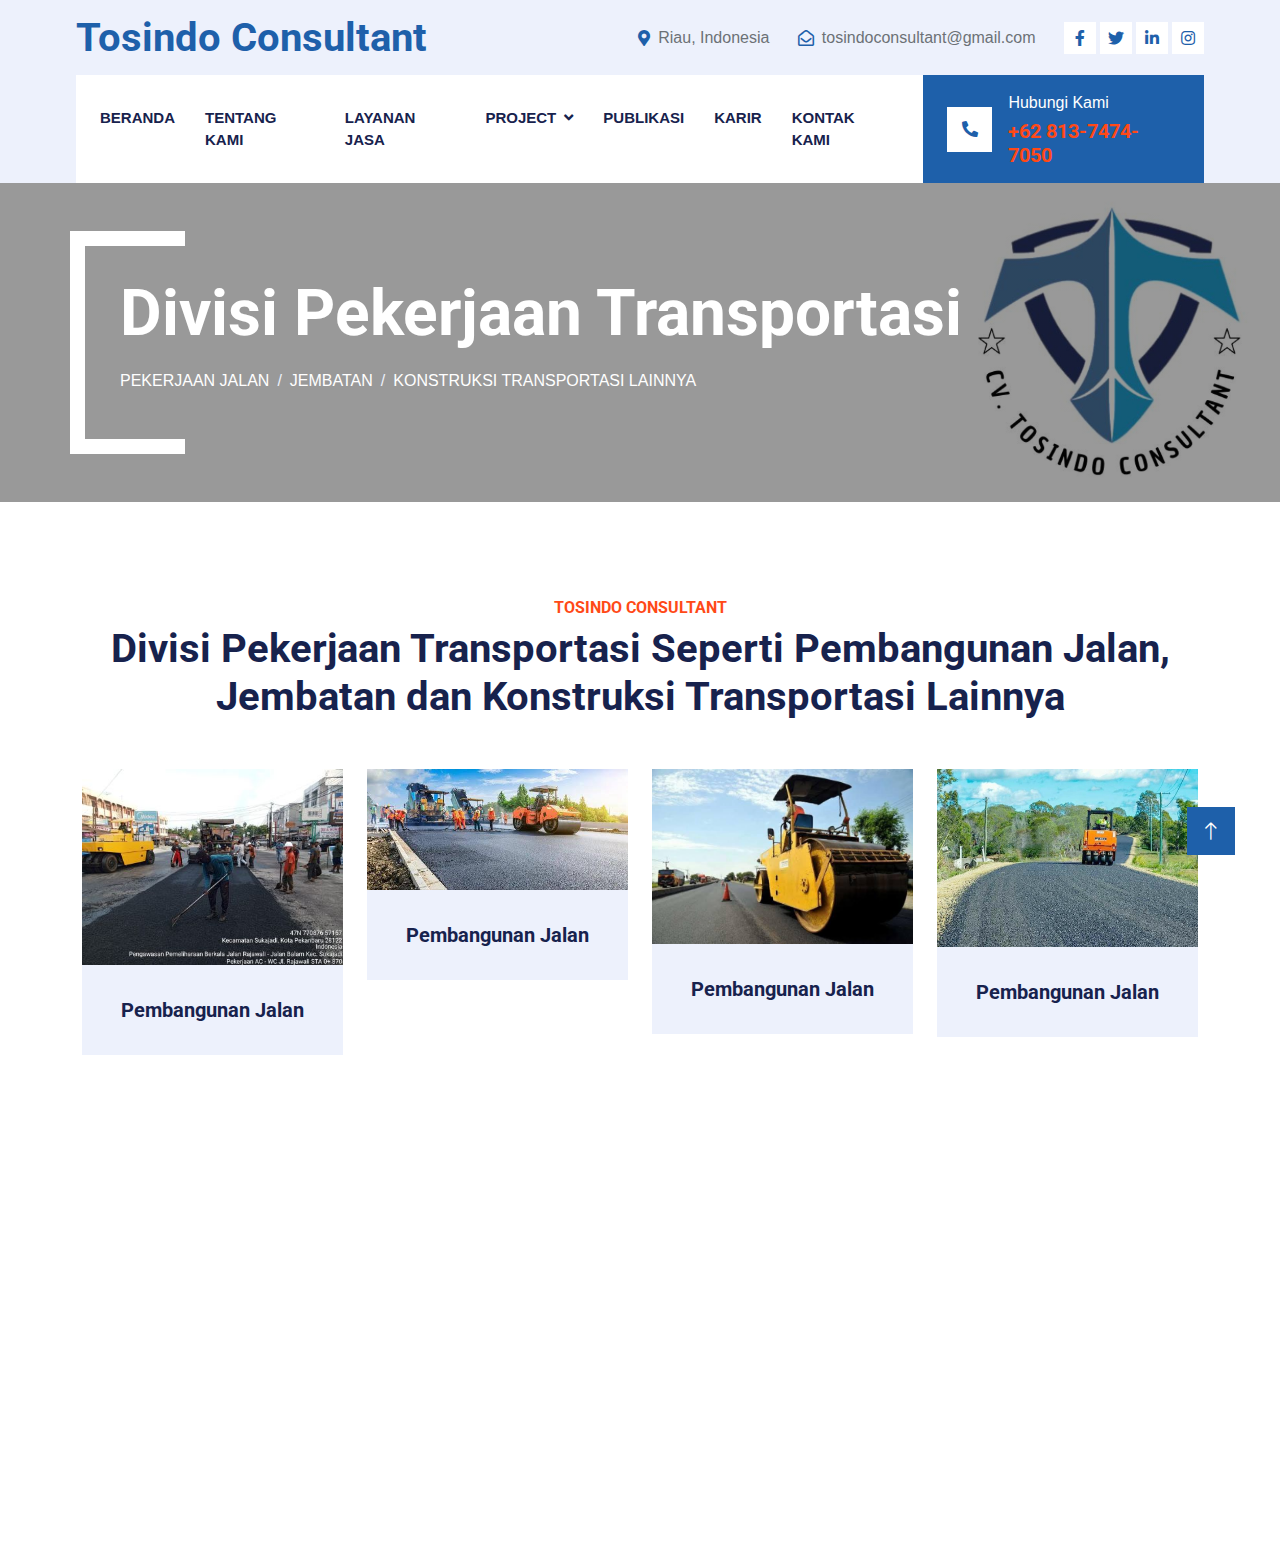
<file: testimonial.html>
<!DOCTYPE html>
<html lang="en">

<head>
    <meta charset="utf-8">
    <title>tosindoconsultant.com</title>
    <meta content="width=device-width, initial-scale=1.0" name="viewport">
    <meta content="" name="keywords">
    <meta content="" name="description">

    <!-- Favicon -->
    <link href="logof.jpg" rel="icon">

    <!-- Google Web Fonts -->
    <link rel="preconnect" href="https://fonts.googleapis.com">
    <link rel="preconnect" href="https://fonts.gstatic.com" crossorigin>
    <link href="https://fonts.googleapis.com/css2?family=Inter:wght@400;600&family=Roboto:wght@500;700&display=swap" rel="stylesheet">

    <!-- Icon Font Stylesheet -->
    <link href="https://cdnjs.cloudflare.com/ajax/libs/font-awesome/5.10.0/css/all.min.css" rel="stylesheet">
    <link href="https://cdn.jsdelivr.net/npm/bootstrap-icons@1.4.1/font/bootstrap-icons.css" rel="stylesheet">

    <!-- Libraries Stylesheet -->
    <link href="lib/animate/animate.min.css" rel="stylesheet">
    <link href="lib/owlcarousel/assets/owl.carousel.min.css" rel="stylesheet">
    <link href="lib/tempusdominus/css/tempusdominus-bootstrap-4.min.css" rel="stylesheet" />

    <!-- Customized Bootstrap Stylesheet -->
    <link href="css/bootstrap.min.css" rel="stylesheet">

    <!-- Template Stylesheet -->
    <link href="css/style.css" rel="stylesheet">
</head>

<body>
    <!-- Spinner Start -->
    <div id="spinner" class="show bg-white position-fixed translate-middle w-100 vh-100 top-50 start-50 d-flex align-items-center justify-content-center">
        <div class="spinner-border text-primary" style="width: 3rem; height: 3rem;" role="status">
            <span class="sr-only">Loading...</span>
        </div>
    </div>
    <!-- Spinner End -->


    <!-- Topbar Start -->
    <div class="container-fluid bg-light d-none d-lg-block">
        <div class="row align-items-center top-bar">
            <div class="col-lg-3 col-md-12 text-center text-lg-start">
                <a href="" class="navbar-brand m-0 p-0">
                    <h1 class="text-primary m-0">Tosindo Consultant</h1>
                </a>
            </div>
            <div class="col-lg-9 col-md-12 text-end">
                <div class="h-100 d-inline-flex align-items-center me-4">
                    <i class="fa fa-map-marker-alt text-primary me-2"></i>
                    <p class="m-0">Riau, Indonesia</p>
                </div>
                <div class="h-100 d-inline-flex align-items-center me-4">
                    <i class="far fa-envelope-open text-primary me-2"></i>
                    <p class="m-0">tosindoconsultant@gmail.com</p>
                </div>
                <div class="h-100 d-inline-flex align-items-center">
                    <a class="btn btn-sm-square bg-white text-primary me-1" href=""><i class="fab fa-facebook-f"></i></a>
                    <a class="btn btn-sm-square bg-white text-primary me-1" href=""><i class="fab fa-twitter"></i></a>
                    <a class="btn btn-sm-square bg-white text-primary me-1" href=""><i class="fab fa-linkedin-in"></i></a>
                    <a class="btn btn-sm-square bg-white text-primary me-0" href=""><i class="fab fa-instagram"></i></a>
                </div>
            </div>
        </div>
    </div>
    <!-- Topbar End -->


    <!-- Navbar Start -->
    <div class="container-fluid nav-bar bg-light">
        <nav class="navbar navbar-expand-lg navbar-light bg-white p-3 py-lg-0 px-lg-4">
            <a href="" class="navbar-brand d-flex align-items-center m-0 p-0 d-lg-none">
                <h1 class="text-primary m-0">Tosindo Consultant</h1>
            </a>
            <button class="navbar-toggler" type="button" data-bs-toggle="collapse" data-bs-target="#navbarCollapse">
                <span class="fa fa-bars"></span>
            </button>
            <div class="collapse navbar-collapse" id="navbarCollapse">
                <div class="navbar-nav me-auto">
                    <a href="index.html" class="nav-item nav-link">Beranda</a>
                    <a href="about.html" class="nav-item nav-link">Tentang Kami</a>
                    <a href="service.html" class="nav-item nav-link">Layanan Jasa</a>
                    <div class="nav-item dropdown">
                        <a href="#" class="nav-link dropdown-toggle" data-bs-toggle="dropdown">Project</a>
                        <div class="dropdown-menu fade-up m-0">
                            <style>
                                body {
                                    font-family: Arial, sans-serif;
                                }
                                .menu {
                                    list-style-type: none;
                                    padding: 0;
                                }
                                .menu > li {
                                    position: relative;
                                    display: inline-block;
                                    margin-right: 20px;
                                }
                                .menu li a {
                                    text-decoration: none;
                                    padding: 10px 15px;
                                    display: block;
                                    color: #333;
                                }
                                .submenu, .submenu2 {
                                    display: none;
                                    position: absolute;
                                    list-style-type: none;
                                    padding: 0;
                                    margin: 0;
                                    background: #f9f9f9;
                                    border: 1px solid #ccc;
                                }
                                .menu li:hover > .submenu,
                                .submenu li:hover > .submenu2 {
                                    display: block;
                                }
                                .submenu li {
                                    position: relative;
                                }
                            </style>
                        </head>
                        <body>
                            <ul class="menu">
                                <li><a href="#">Divisi Bangunan Gedung</a>
                                    <ul class="submenu">
                                        <li><a href="hunian.html">Hunian</a>
                                            <li><a href="non-hunian.html">Non Hunian</a>
                                            <ul class="submenu2">
                                            </ul>
                                        </li>
                                    </ul>
                                </li>
                            <a href="team.html" class="dropdown-item">Divisi Sumber Daya Air</a>
                            <a href="testimonial.html" class="dropdown-item">Divisi Pekerjaan Transportasi</a>
                            <a href="404.html" class="dropdown-item">Divisi Interior</a>
                        </div>
                    </div>
                    <a href="publikasi.html" class="nav-item nav-link">Publikasi</a>
                    <a href="karir.html" class="nav-item nav-link">Karir</a>
                    <a href="contact.html" class="nav-item nav-link">Kontak Kami</a>
                </div>
                <div class="mt-4 mt-lg-0 me-lg-n4 py-3 px-4 bg-primary d-flex align-items-center">
                    <div class="d-flex flex-shrink-0 align-items-center justify-content-center bg-white" style="width: 45px; height: 45px;">
                        <i class="fa fa-phone-alt text-primary"></i>
                    </div>
                    <div class="ms-3">
                        <p class="mb-1 text-white">Hubungi Kami</p>
                        <h5 class="m-0 text-secondary">+62 813-7474-7050</h5>
                    </div>
                </div>
            </div>
        </nav>
    </div>
    <!-- Navbar End -->


    <!-- Page Header Start -->
    <div class="container-fluid page-header mb-5 py-5">
        <div class="container">
            <h1 class="display-3 text-white mb-3 animated slideInDown">Divisi Pekerjaan Transportasi</h1>
            <nav aria-label="breadcrumb animated slideInDown">
                <ol class="breadcrumb text-uppercase">
                    <li class="breadcrumb-item"><a class="text-white" href="#">Pekerjaan Jalan</a></li>
                    <li class="breadcrumb-item"><a class="text-white" href="#">Jembatan</a></li>
                    <li class="breadcrumb-item text-white active" aria-current="page">Konstruksi Transportasi Lainnya</li>
                </ol>
            </nav>
        </div>
    </div>
    <!-- Page Header End -->
<!-- Team Start -->
<div class="container-xxl py-5">
    <div class="container">
        <div class="text-center wow fadeInUp" data-wow-delay="0.1s">
            <h6 class="text-secondary text-uppercase">Tosindo Consultant</h6>
            <h1 class="mb-5">Divisi Pekerjaan Transportasi Seperti Pembangunan Jalan, Jembatan dan Konstruksi Transportasi Lainnya</h1>
        </div>
        <div class="row">
            <div class="col-lg-3 col-md-6 wow fadeInUp" data-wow-delay="0.3s">
                <div class="team-item">
                    <div class="position-relative overflow-hidden">
                        <img class="img-fluid" src="img/team-3.jpg" alt="">
                    </div>
                    <div class="team-text">
                        <div class="bg-light p-3">
                            <h5 class="fw-bold mb-0">Pembangunan Jalan</h5>
                        </div>
                    </div>
                </div>
            </div>
            <div class="col-lg-3 col-md-6 wow fadeInUp" data-wow-delay="0.4s">
                <div class="team-item">
                    <div class="position-relative overflow-hidden">
                        <img class="img-fluid" src="img/j1.jpeg" alt="">
                    </div>
                    <div class="team-text">
                        <div class="bg-light p-3">
                            <h5 class="fw-bold mb-0">Pembangunan Jalan</h5>
                        </div>
                    </div>
                </div>
            </div>
            <div class="col-lg-3 col-md-6 wow fadeInUp" data-wow-delay="0.5s">
                <div class="team-item">
                    <div class="position-relative overflow-hidden">
                        <img class="img-fluid" src="img/j2.jpeg" alt="">
                    </div>
                    <div class="team-text">
                        <div class="bg-light p-3">
                            <h5 class="fw-bold mb-0">Pembangunan Jalan</h5>
                        </div>
                    </div>
                </div>
            </div>
            <div class="col-lg-3 col-md-6 wow fadeInUp" data-wow-delay="0.6s">
                <div class="team-item">
                    <div class="position-relative overflow-hidden">
                        <img class="img-fluid" src="img/j3.jpeg" alt="">
                    </div>
                    <div class="team-text">
                        <div class="bg-light p-3">
                            <h5 class="fw-bold mb-0">Pembangunan Jalan</h5>
                        </div>
                    </div>
                </div>
            </div>
        </div>
        
        

    <!-- Footer Start -->
    <div class="container-fluid bg-dark text-light footer pt-5 mt-5 wow fadeIn" data-wow-delay="0.1s">
        <div class="container py-5">
            <div class="row g-5">
                <div class="col-lg-3 col-md-6">
                    <h4 class="text-light mb-4">Address</h4>
                    <p class="mb-2"><i class="fa fa-map-marker-alt me-3"></i>Jl. Paus Flower, Tengkerang Bar., Kec. Marpoyan Damai, Kota Pekanbaru, Riau 28125</p>
                    <p class="mb-2"><i class="fa fa-phone-alt me-3"></i>+62 813-7474-7050</p>
                    <p class="mb-2"><i class="fa fa-envelope me-3"></i>tosindoconsultant@gmail.com</p>
                    <div class="d-flex pt-2">
                        <a class="btn btn-outline-light btn-social" href=""><i class="fab fa-twitter"></i></a>
                        <a class="btn btn-outline-light btn-social" href=""><i class="fab fa-facebook-f"></i></a>
                        <a class="btn btn-outline-light btn-social" href=""><i class="fab fa-youtube"></i></a>
                        <a class="btn btn-outline-light btn-social" href=""><i class="fab fa-linkedin-in"></i></a>
                    </div>
                </div>
                <div class="col-lg-3 col-md-6">
                    <h4 class="text-light mb-4">Jam Buka</h4>
                    <h6 class="text-light">Monday - Friday:</h6>
                    <p class="mb-4">24 jam</p>
                    <h6 class="text-light">Saturday - Sunday:</h6>
                    <p class="mb-0">24 Jam</p>
                </div>
                <div class="col-lg-3 col-md-6">
                    <h4 class="text-light mb-4">Layanan Jasa</h4>
                    <a class="btn btn-link" href=""><b>RK-001</b> Jasa Rekayasa Teknik Sipil Pekerjaan Bangunan Gedung Hunian dan Non Hunian</a>
                    <a class="btn btn-link" href=""><b>RK-002</b> Jasa Rekayasa Teknik Sipil Sumber Daya Air</a>
                    <a class="btn btn-link" href=""><b>RK-003</b> Jasa Rekayasa Pekerjaan Teknik Sipil Transportasi</a>
                </div>
                    </div>
                </div>
            </div>
        </div>
        <div class="container">
            <div class="copyright">
                <div class="row">
                    <div class="col-md-6 text-center text-md-start mb-3 mb-md-0">
                    </div>
                    <div class="col-md-6 text-center text-md-end">
                        <!--/*** This template is free as long as you keep the footer author’s credit link/attribution link/backlink. If you'd like to use the template without the footer author’s credit link/attribution link/backlink, you can purchase the Credit Removal License from "https://htmlcodex.com/credit-removal". Thank you for your support. ***/-->
                    </div>
                </div>
            </div>
        </div>
    </div>
    <!-- Footer End -->


    <!-- Back to Top -->
    <a href="#" class="btn btn-lg btn-primary btn-lg-square rounded-0 back-to-top"><i class="bi bi-arrow-up"></i></a>


    <!-- JavaScript Libraries -->
    <script src="https://code.jquery.com/jquery-3.4.1.min.js"></script>
    <script src="https://cdn.jsdelivr.net/npm/bootstrap@5.0.0/dist/js/bootstrap.bundle.min.js"></script>
    <script src="lib/wow/wow.min.js"></script>
    <script src="lib/easing/easing.min.js"></script>
    <script src="lib/waypoints/waypoints.min.js"></script>
    <script src="lib/counterup/counterup.min.js"></script>
    <script src="lib/owlcarousel/owl.carousel.min.js"></script>
    <script src="lib/tempusdominus/js/moment.min.js"></script>
    <script src="lib/tempusdominus/js/moment-timezone.min.js"></script>
    <script src="lib/tempusdominus/js/tempusdominus-bootstrap-4.min.js"></script>

    <!-- Template Javascript -->
    <script src="js/main.js"></script>
</body>

</html>
</file>
<file: css/style.css>
/********** Template CSS **********/
:root {
    --primary: #1E60AA;
    --secondary: #FF4917;
    --light: #EDF1FC;
    --dark: #17224D;
}

.fw-medium {
    font-weight: 600 !important;
}

.back-to-top {
    position: fixed;
    display: none;
    right: 45px;
    bottom: 45px;
    z-index: 99;
}


/*** Spinner ***/
#spinner {
    opacity: 0;
    visibility: hidden;
    transition: opacity .5s ease-out, visibility 0s linear .5s;
    z-index: 99999;
}

#spinner.show {
    transition: opacity .5s ease-out, visibility 0s linear 0s;
    visibility: visible;
    opacity: 1;
}


/*** Button ***/
.btn {
    font-weight: 600;
    transition: .5s;
}

.btn.btn-primary,
.btn.btn-secondary {
    color: #FFFFFF;
}

.btn-square {
    width: 38px;
    height: 38px;
}

.btn-sm-square {
    width: 32px;
    height: 32px;
}

.btn-lg-square {
    width: 48px;
    height: 48px;
}

.btn-square,
.btn-sm-square,
.btn-lg-square {
    padding: 0;
    display: flex;
    align-items: center;
    justify-content: center;
    font-weight: normal;
}


/*** Navbar ***/
.top-bar {
    height: 75px;
    padding: 0 4rem;
}

.nav-bar {
    position: relative;
    padding: 0 4.75rem;
    transition: .5s;
    z-index: 9999;
}

.nav-bar.sticky-top {
    position: sticky;
    padding: 0;
    z-index: 9999;
}

.navbar .dropdown-toggle::after {
    border: none;
    content: "\f107";
    font-family: "Font Awesome 5 Free";
    font-weight: 900;
    vertical-align: middle;
    margin-left: 8px;
}

.navbar-light .navbar-nav .nav-link {
    margin-right: 30px;
    padding: 25px 0;
    color: var(--dark);
    font-size: 15px;
    font-weight: 600;
    text-transform: uppercase;
    outline: none;
}

.navbar-light .navbar-nav .nav-link:hover,
.navbar-light .navbar-nav .nav-link.active {
    color: var(--primary);
}

@media (max-width: 991.98px) {
    .nav-bar {
        padding: 0;
    }

    .navbar-light .navbar-nav .nav-link  {
        margin-right: 0;
        padding: 10px 0;
    }

    .navbar-light .navbar-nav {
        margin-top: 1rem;
        padding-top: 1rem;
        border-top: 1px solid #EEEEEE;
    }
}

@media (min-width: 992px) {
    .navbar .nav-item .dropdown-menu {
        display: block;
        border: none;
        margin-top: 0;
        top: 150%;
        opacity: 0;
        visibility: hidden;
        transition: .5s;
    }

    .navbar .nav-item:hover .dropdown-menu {
        top: 100%;
        visibility: visible;
        transition: .5s;
        opacity: 1;
    }
}


/*** Header ***/
.header-carousel .container,
.page-header .container {
    position: relative;
    padding: 45px 0 45px 35px;
    border-left: 15px solid #FFFFFF;
}

.header-carousel .container::before,
.header-carousel .container::after,
.page-header .container::before,
.page-header .container::after {
    position: absolute;
    content: "";
    top: 0;
    left: 0;
    width: 100px;
    height: 15px;
    background: #FFFFFF;
}

.header-carousel .container::after,
.page-header .container::after {
    top: 100%;
    margin-top: -15px;
}

@media (max-width: 768px) {
    .header-carousel .owl-carousel-item {
        position: relative;
        min-height: 500px;
    }
    
    .header-carousel .owl-carousel-item img {
        position: absolute;
        width: 100%;
        height: 100%;
        object-fit: cover;
    }

    .header-carousel .owl-carousel-item h5,
    .header-carousel .owl-carousel-item p {
        font-size: 14px !important;
        font-weight: 400 !important;
    }

    .header-carousel .owl-carousel-item h1 {
        font-size: 30px;
        font-weight: 600;
    }
}

.header-carousel .owl-nav {
    position: absolute;
    top: 50%;
    right: 8%;
    transform: translateY(-50%);
    display: flex;
    flex-direction: column;
}

.header-carousel .owl-nav .owl-prev,
.header-carousel .owl-nav .owl-next {
    margin: 7px 0;
    width: 45px;
    height: 45px;
    display: flex;
    align-items: center;
    justify-content: center;
    color: #FFFFFF;
    background: transparent;
    border: 1px solid #FFFFFF;
    border-radius: 45px;
    font-size: 22px;
    transition: .5s;
}

.header-carousel .owl-nav .owl-prev:hover,
.header-carousel .owl-nav .owl-next:hover {
    background: var(--primary);
    border-color: var(--primary);
}

.page-header {
    background: linear-gradient(rgba(0, 0, 0, .4), rgba(0, 0, 0, .4)), url(../img/bg.png) center center no-repeat;
    background-size: cover;
}

.breadcrumb-item + .breadcrumb-item::before {
    color: var(--light);
}


/*** Facts ***/
.fact {
    background: linear-gradient(rgba(0, 0, 0, .4), rgba(0, 0, 0, .4)), url(../img/bg.png) center center no-repeat;
    background-size: cover;
}


/*** Service ***/
.service-item-top img {
    transition: .5s;
}

.service-item-top:hover img {
    transform: scale(1.1);
}

.service-carousel .owl-dots {
    margin-top: 24px;
    display: flex;
    align-items: flex-end;
    justify-content: center;
}

.service-carousel .owl-dot {
    position: relative;
    display: inline-block;
    margin: 0 5px;
    width: 15px;
    height: 15px;
    background: var(--primary);
    border: 5px solid var(--light);
    transition: .5s;
}

.service-carousel .owl-dot.active {
    background: var(--light);
    border-color: var(--primary);
}


/*** Booking ***/
.video {
    position: relative;
    padding: 8rem 0 12rem 0;
    background: linear-gradient(rgba(0, 0, 0, .4), rgba(0, 0, 0, .4)), url(../img/carousel-1.jpg) center center no-repeat;
    background-size: cover;
    display: flex;
    flex-direction: column;
    align-items: center;
    justify-content: center;
}

.video .btn-play {
    position: relative;
    box-sizing: content-box;
    display: block;
    width: 32px;
    height: 44px;
    border-radius: 50%;
    border: none;
    outline: none;
    padding: 18px 20px 18px 28px;
    margin-bottom: 4rem;
}

.video .btn-play:before {
    content: "";
    position: absolute;
    z-index: 0;
    left: 50%;
    top: 50%;
    transform: translateX(-50%) translateY(-50%);
    display: block;
    width: 100px;
    height: 100px;
    background: #FFFFFF;
    border-radius: 50%;
    animation: pulse-border 1500ms ease-out infinite;
}

.video .btn-play:after {
    content: "";
    position: absolute;
    z-index: 1;
    left: 50%;
    top: 50%;
    transform: translateX(-50%) translateY(-50%);
    display: block;
    width: 100px;
    height: 100px;
    background: #FFFFFF;
    border-radius: 50%;
    transition: all 200ms;
}

.video .btn-play img {
    position: relative;
    z-index: 3;
    max-width: 100%;
    width: auto;
    height: auto;
}

.video .btn-play span {
    display: block;
    position: relative;
    z-index: 3;
    width: 0;
    height: 0;
    border-left: 32px solid var(--primary);
    border-top: 22px solid transparent;
    border-bottom: 22px solid transparent;
}

@keyframes pulse-border {
    0% {
        transform: translateX(-50%) translateY(-50%) translateZ(0) scale(1);
        opacity: 1;
    }

    100% {
        transform: translateX(-50%) translateY(-50%) translateZ(0) scale(1.5);
        opacity: 0;
    }
}

#videoModal {
    z-index: 99999;
}

#videoModal .modal-dialog {
    position: relative;
    max-width: 800px;
    margin: 60px auto 0 auto;
}

#videoModal .modal-body {
    position: relative;
    padding: 0px;
}

#videoModal .close {
    position: absolute;
    width: 30px;
    height: 30px;
    right: 0px;
    top: -30px;
    z-index: 999;
    font-size: 30px;
    font-weight: normal;
    color: #FFFFFF;
    background: #000000;
    opacity: 1;
}

.bootstrap-datetimepicker-widget.bottom {
    top: auto !important;
}

.bootstrap-datetimepicker-widget .table * {
    border-bottom-width: 0px;
}

.bootstrap-datetimepicker-widget .table th {
    font-weight: 500;
}

.bootstrap-datetimepicker-widget.dropdown-menu {
    padding: 10px;
    border-radius: 2px;
}

.bootstrap-datetimepicker-widget table td.active,
.bootstrap-datetimepicker-widget table td.active:hover {
    background: var(--primary);
}

.bootstrap-datetimepicker-widget table td.today::before {
    border-bottom-color: var(--primary);
}


/*** Team ***/
.team-item img {
    transition: .5s;
}

.team-item:hover img {
    transform: scale(1.1);
}

.team-item .team-text {
    height: 90px;
    overflow: hidden;
}

.team-item .team-text .bg-light,
.team-item .team-text .bg-primary {
    position: relative;
    height: 90px;
    display: flex;
    align-items: center;
    justify-content: center;
    flex-direction: column;
    transition: .5s;
}

.team-item .team-text .bg-primary {
    flex-direction: row;
}

.team-item:hover .team-text .bg-light {
    margin-top: -90px;
}

.team-item .team-text .bg-primary .btn {
    color: var(--primary);
    background: #FFFFFF;
}

.team-item .team-text .bg-primary .btn:hover {
    color: #FFFFFF;
    background: var(--secondary)
}


/*** Testimonial ***/
.testimonial-carousel .owl-item .testimonial-text,
.testimonial-carousel .owl-item.center .testimonial-text * {
    position: relative;
    transition: .5s;
}

.testimonial-carousel .owl-item.center .testimonial-text {
    background: var(--primary) !important;
}

.testimonial-carousel .owl-item.center .testimonial-text * {
    color: #FFFFFF !important;
}

.testimonial-carousel .owl-item .testimonial-text::after {
    position: absolute;
    content: "";
    width: 0;
    height: 0;
    left: 50%;
    bottom: -30px;
    transform: translateX(-50%);
    border: 15px solid;
    border-color: var(--light) transparent transparent transparent;
    transition: .5s;

}

.testimonial-carousel .owl-item.center .testimonial-text::after {
    border-color: var(--primary) transparent transparent transparent;
}

.testimonial-carousel .owl-nav {
    position: absolute;
    width: 350px;
    bottom: 100px;
    left: 50%;
    transform: translateX(-50%);
    display: flex;
    justify-content: space-between;
    opacity: 0;
    transition: .5s;
    z-index: 1;
}

.testimonial-carousel:hover .owl-nav {
    width: 300px;
    opacity: 1;
}

.testimonial-carousel .owl-nav .owl-prev,
.testimonial-carousel .owl-nav .owl-next {
    font-size: 30px;
    color: var(--primary);
}

.testimonial-carousel .owl-nav .owl-prev:hover,
.testimonial-carousel .owl-nav .owl-next:hover {
    color: var(--dark);
}


/*** Footer ***/
.footer .btn.btn-social {
    margin-right: 5px;
    width: 35px;
    height: 35px;
    display: flex;
    align-items: center;
    justify-content: center;
    color: var(--light);
    border: 1px solid #FFFFFF;
    border-radius: 35px;
    transition: .3s;
}

.footer .btn.btn-social:hover {
    color: var(--primary);
}

.footer .btn.btn-link {
    display: block;
    margin-bottom: 5px;
    padding: 0;
    text-align: left;
    color: #FFFFFF;
    font-size: 15px;
    font-weight: normal;
    text-transform: capitalize;
    transition: .3s;
}

.footer .btn.btn-link::before {
    position: relative;
    content: "\f105";
    font-family: "Font Awesome 5 Free";
    font-weight: 900;
    margin-right: 10px;
}

.footer .btn.btn-link:hover {
    letter-spacing: 1px;
    box-shadow: none;
}

.footer .copyright {
    padding: 25px 0;
    font-size: 15px;
    border-top: 1px solid rgba(256, 256, 256, .1);
}

.footer .copyright a {
    color: var(--light);
}
</file>
